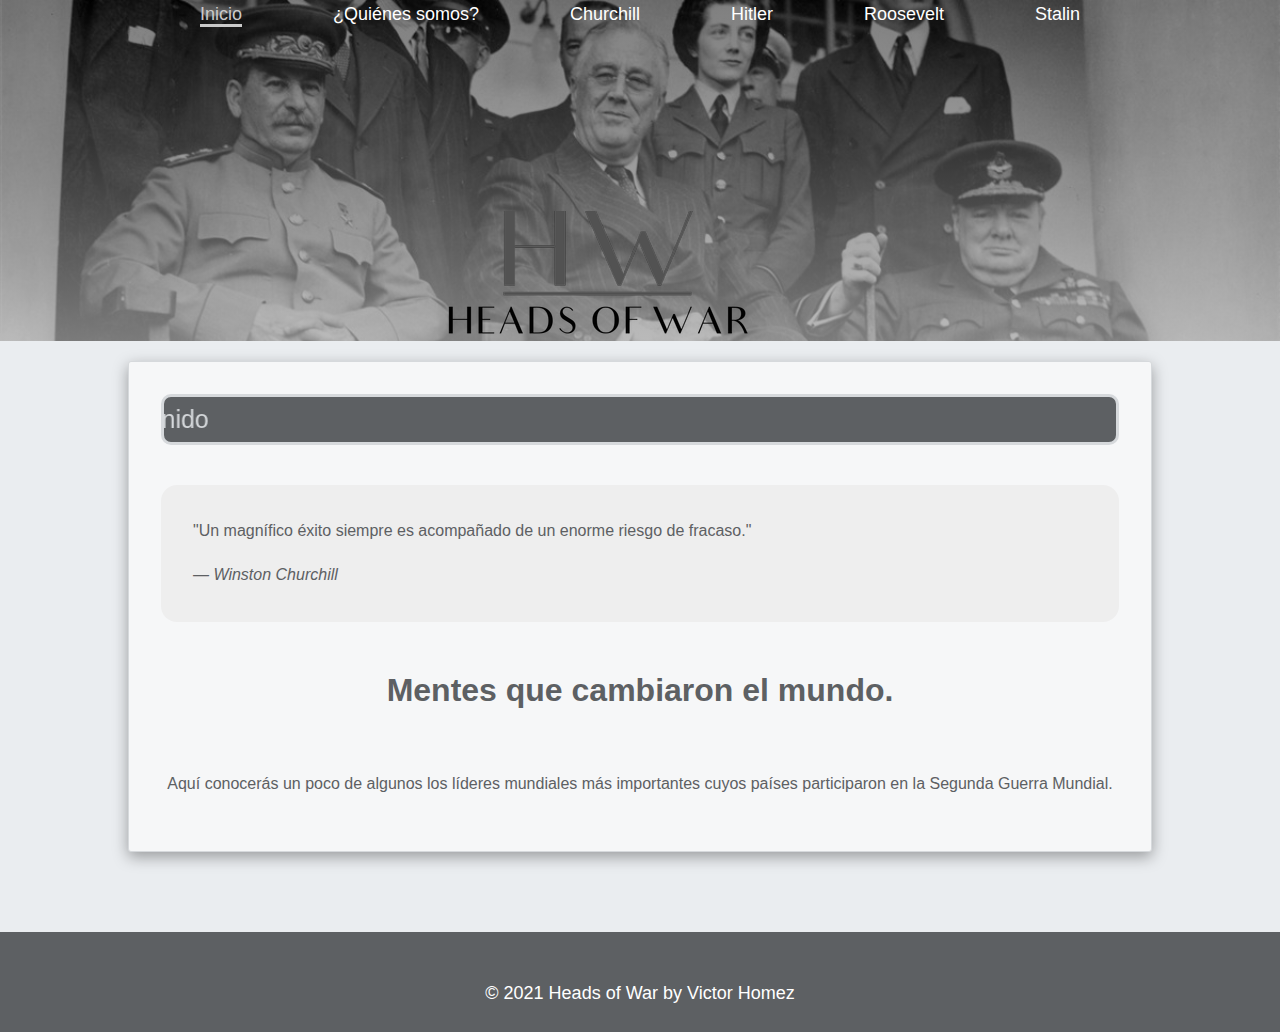
<file: index.html>
<!DOCTYPE html>
<html lang="es">
  <head>
    <meta charset="UTF-8" />
    <meta name="viewport" content="width=device-width, initial-scale=1.0" />
    <title>Heads of War</title>
    <link rel="stylesheet" href="./css/styles.css" />
  </head>
  <body>
    <header>
      <div class="hero-image">
        <nav>
          <ul>
            <li class="list-item selected"><a href="index.html">Inicio</a></li>
            <li class="list-item">
              <a href="/pages/who-we-are.html">¿Quiénes somos?</a>
            </li>
            <li class="list-item">
              <a href="/pages/churchill.html">Churchill</a>
            </li>
            <li class="list-item"><a href="/pages/hitler.html">Hitler</a></li>
            <li class="list-item">
              <a href="/pages/roosevelt.html">Roosevelt</a>
            </li>
            <li class="list-item"><a href="/pages/stalin.html">Stalin</a></li>
          </ul>
        </nav>
        <div class="hero-logo">
          <picture>
            <source
              media="(min-width: 501px)"
              srcset="/assets/heads-of-war-logo.png"
            />
            <source
              media="(max-width: 500px)"
              srcset="/assets/heads-of-war-logo-test.png"
            />
            <img src="/assets/heads-of-war-logo.png" />
          </picture>
        </div>
      </div>
    </header>

    <div class="content">
      <marquee behavior="scroll" direction="right" class="welcome-marquee"
        >Bienvenido</marquee
      >
      <figure class="quote">
        <blockquote>
          "Un magnífico éxito siempre es acompañado de un enorme riesgo de
          fracaso."
        </blockquote>
        <figcaption>
          <cite>&mdash; Winston Churchill</cite>
        </figcaption>
      </figure>
      <h1>Mentes que cambiaron el mundo.</h1>
      <p>
        Aquí conocerás un poco de algunos los líderes mundiales más importantes
        cuyos países participaron en la Segunda Guerra Mundial.
      </p>
    </div>

    <footer>© 2021 Heads of War by Victor Homez</footer>
  </body>
</html>
</file>
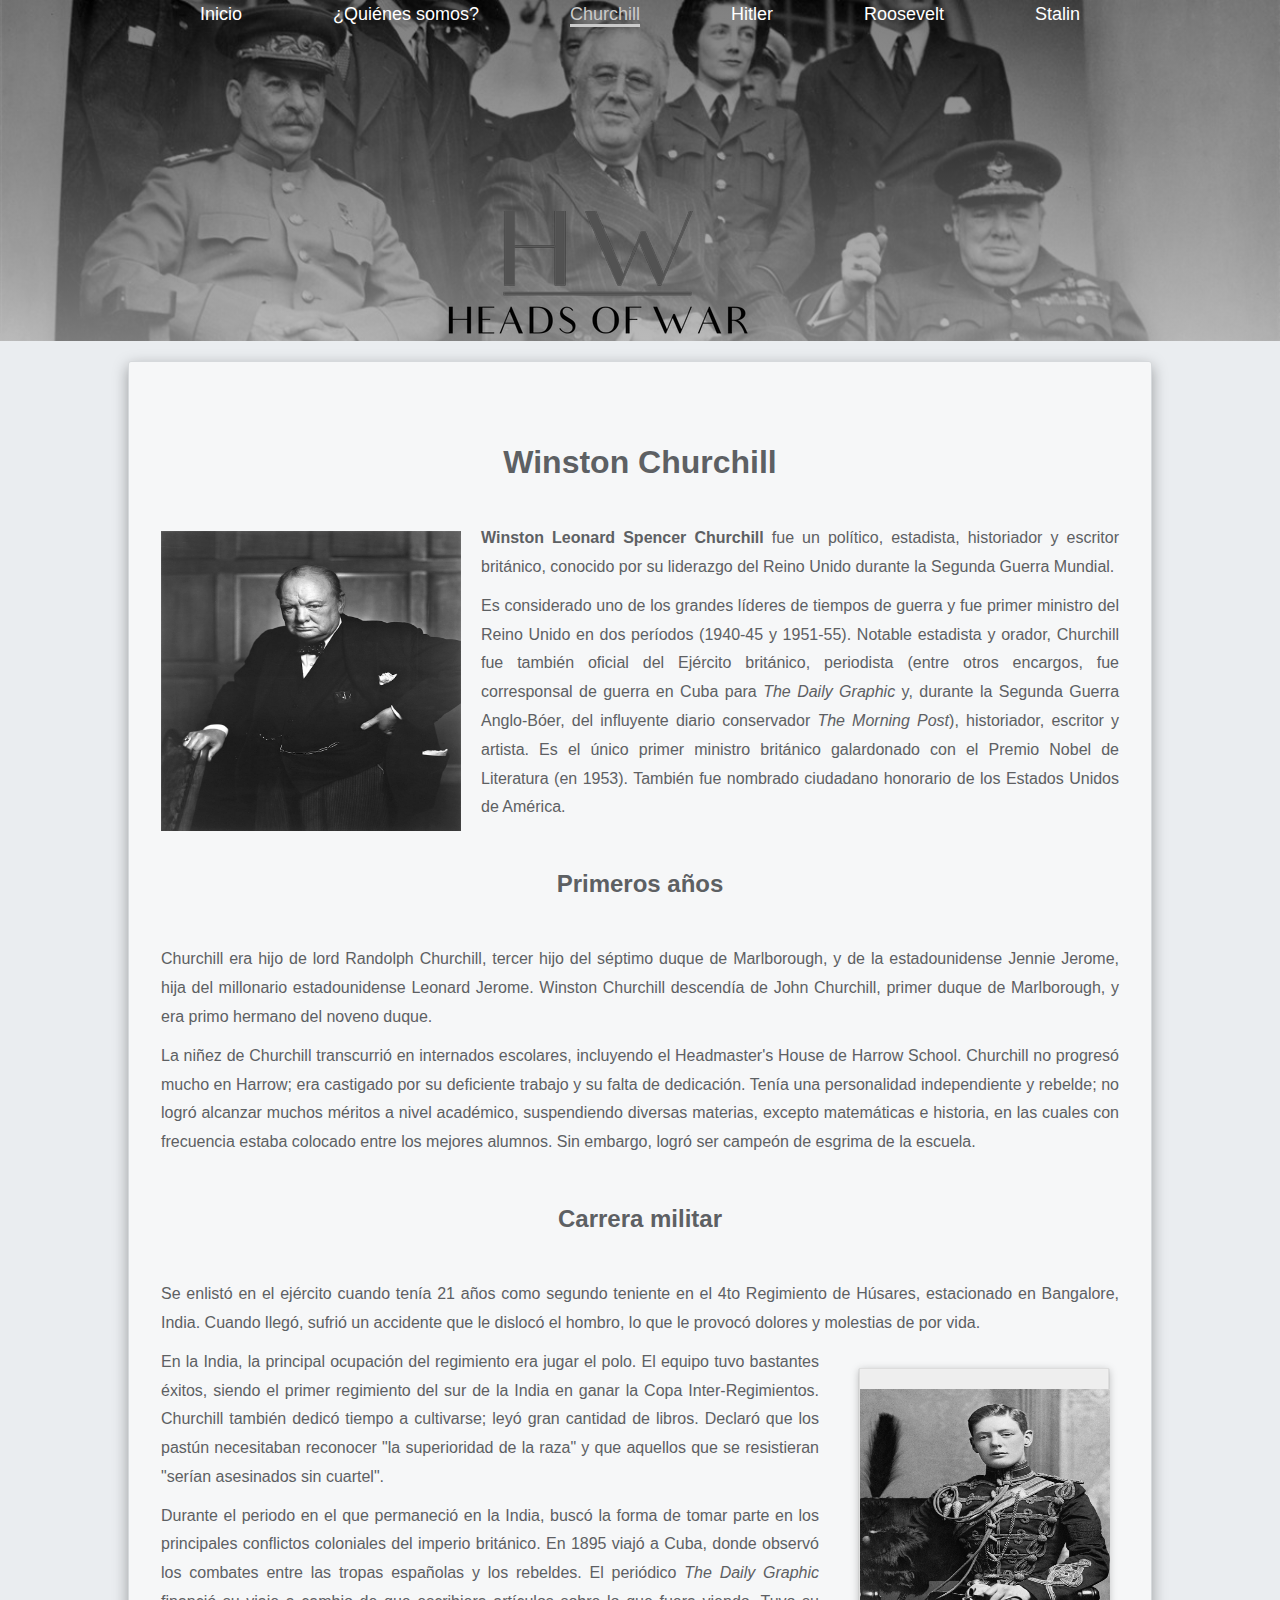
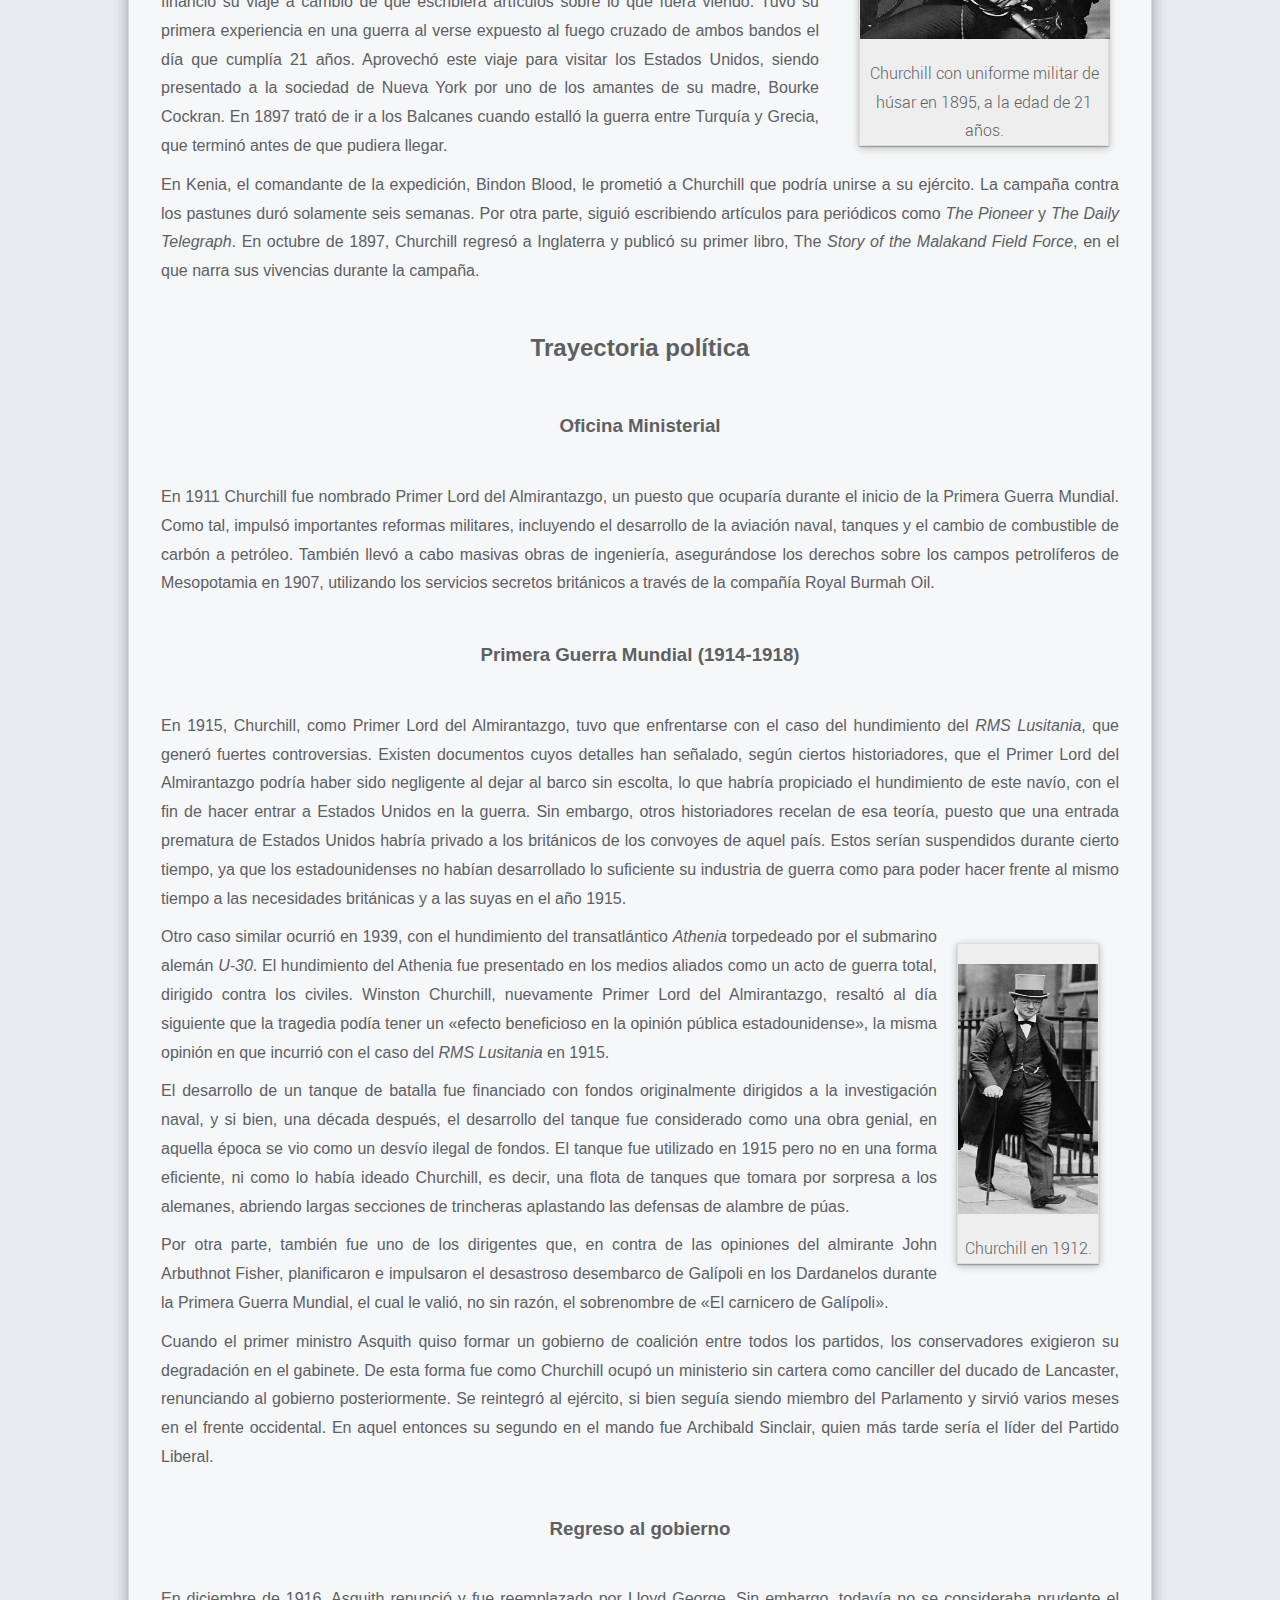
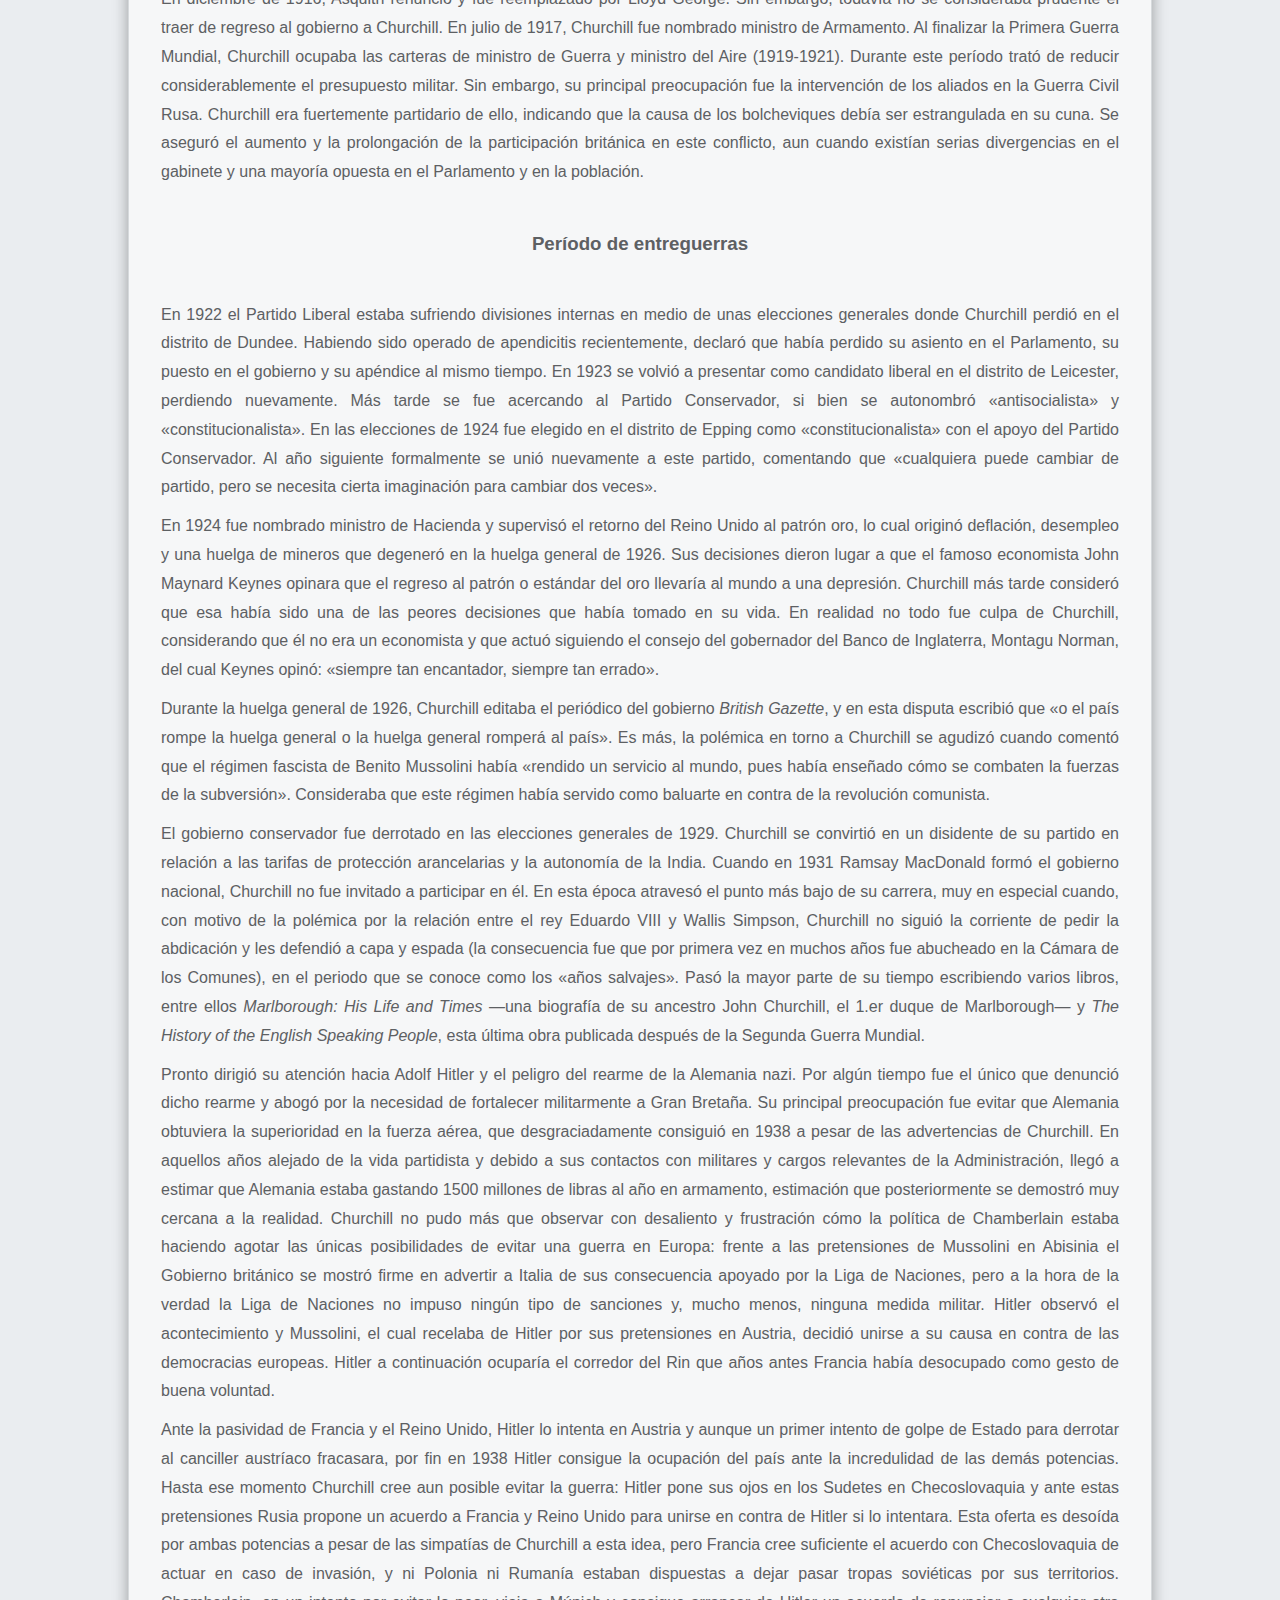
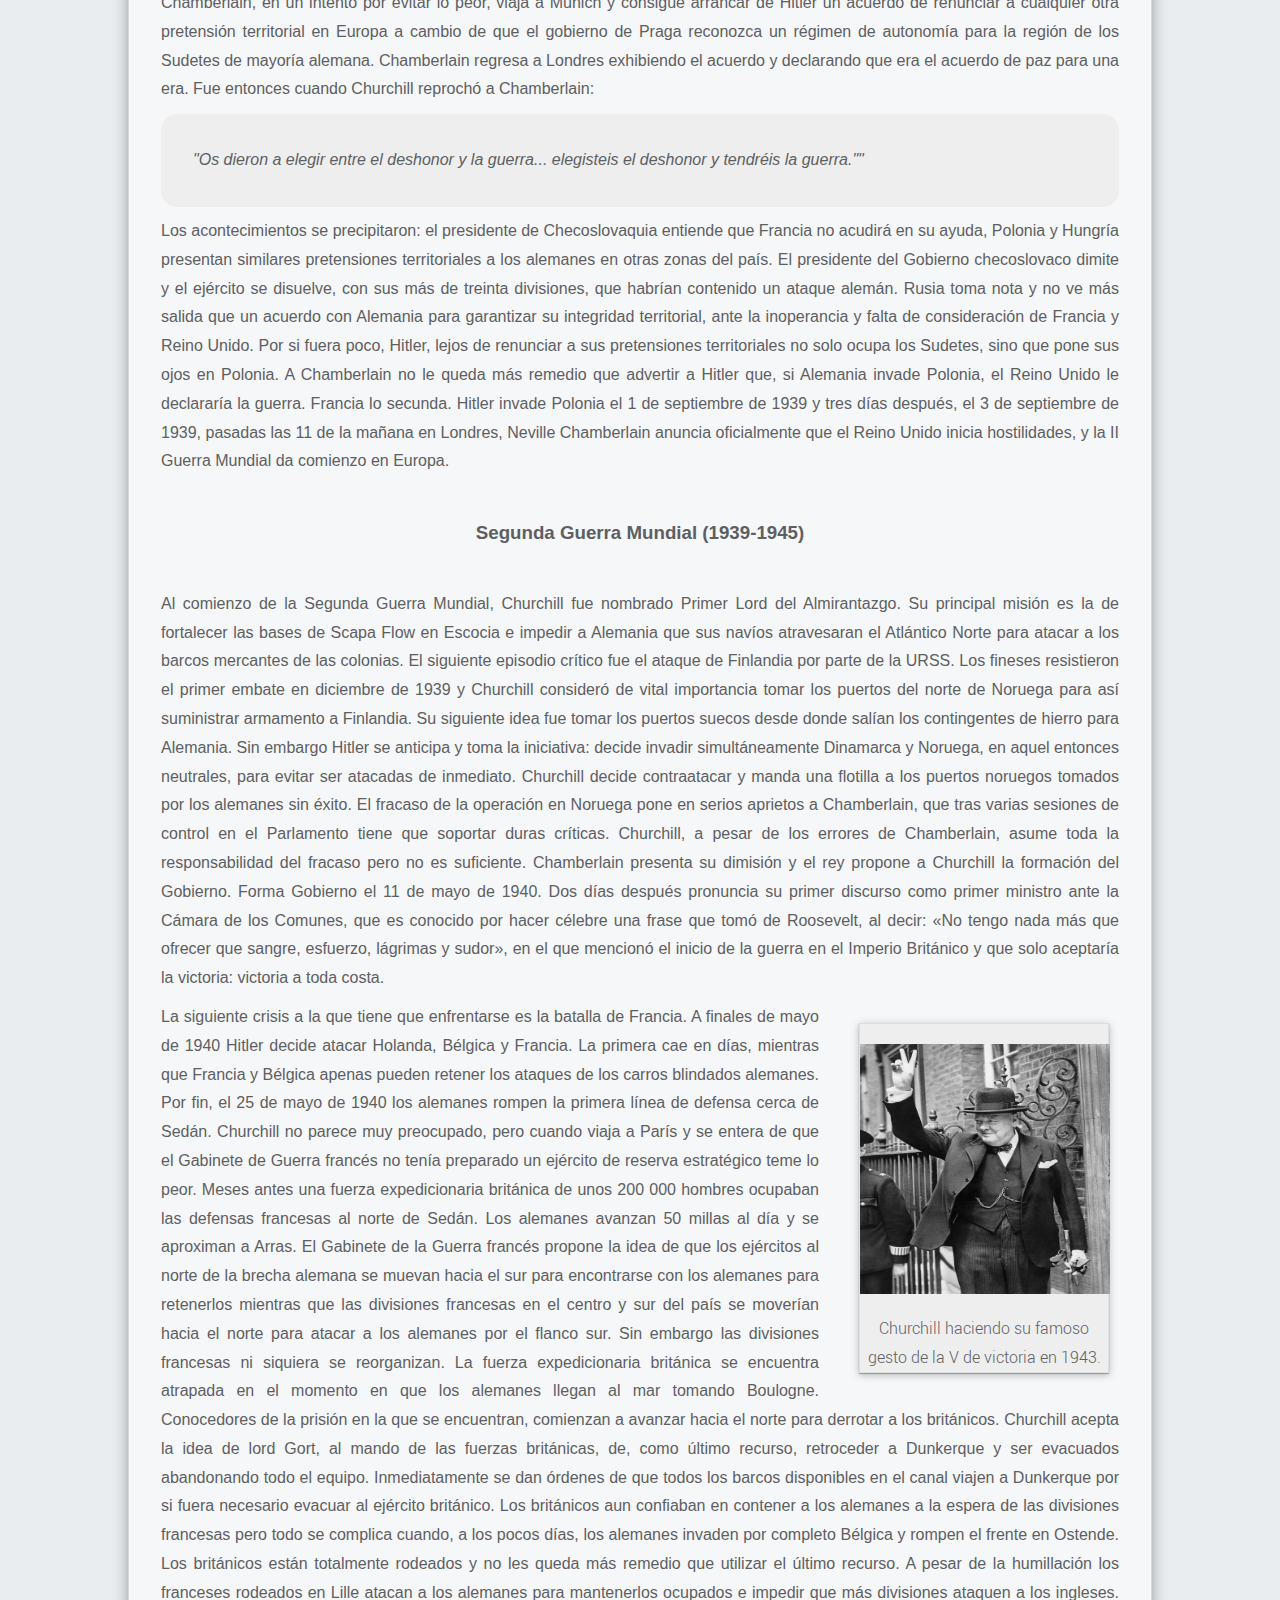
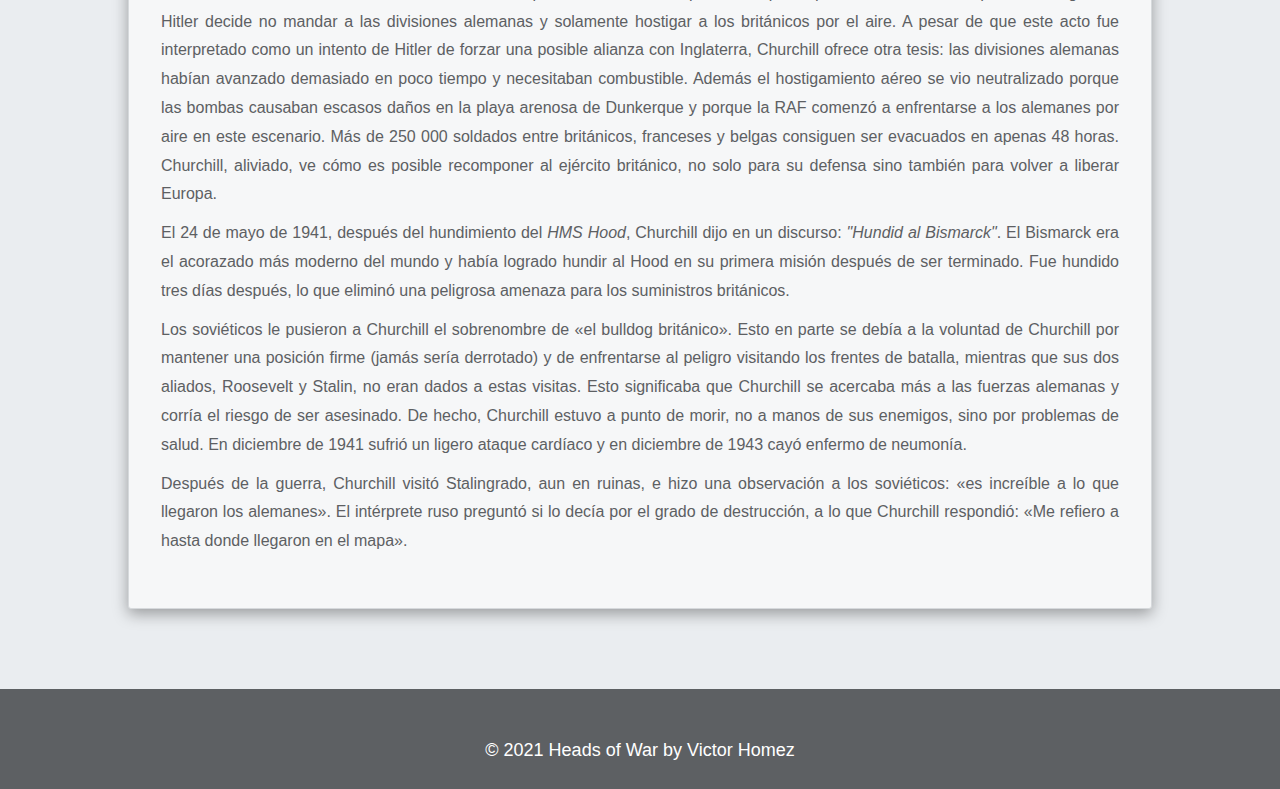
<file: pages/churchill.html>
<!DOCTYPE html>
<html lang="es">
  <head>
    <meta charset="UTF-8" />
    <meta name="viewport" content="width=device-width, initial-scale=1.0" />
    <title>Heads of War</title>
    <link rel="stylesheet" href="../css/styles.css" />
  </head>
  <body>
    <header>
      <div class="hero-image">
        <nav>
          <ul>
            <li class="list-item"><a href="../index.html">Inicio</a></li>
            <li class="list-item">
              <a href="who-we-are.html">¿Quiénes somos?</a>
            </li>
            <li class="list-item selected">
              <a href="churchill.html">Churchill</a>
            </li>
            <li class="list-item"><a href="hitler.html">Hitler</a></li>
            <li class="list-item"><a href="roosevelt.html">Roosevelt</a></li>
            <li class="list-item"><a href="stalin.html">Stalin</a></li>
          </ul>
        </nav>
        <div class="hero-logo">
          <picture>
            <source
              media="(min-width: 501px)"
              srcset="/assets/heads-of-war-logo.png"
            />
            <source
              media="(max-width: 500px)"
              srcset="/assets/heads-of-war-logo-test.png"
            />
            <img src="/assets/heads-of-war-logo.png" />
          </picture>
        </div>
      </div>
    </header>

    <div class="content">
      <div class="profile">
        <h1>Winston Churchill</h1>
        <img
          src="../assets/Churchill.jpg"
          alt="Winston Churchill"
          class="profile-image"
        />
        <p>
          <strong>Winston Leonard Spencer Churchill</strong> fue un político,
          estadista, historiador y escritor británico, conocido por su liderazgo
          del Reino Unido durante la Segunda Guerra Mundial.
        </p>
        <p>
          Es considerado uno de los grandes líderes de tiempos de guerra y fue
          primer ministro del Reino Unido en dos períodos (1940-45 y 1951-55).
          Notable estadista y orador, Churchill fue también oficial del Ejército
          británico, periodista (entre otros encargos, fue corresponsal de
          guerra en Cuba para <em>The Daily Graphic</em> y, durante la Segunda
          Guerra Anglo-Bóer, del influyente diario conservador
          <em>The Morning Post</em>), historiador, escritor y artista. Es el
          único primer ministro británico galardonado con el Premio Nobel de
          Literatura (en 1953). También fue nombrado ciudadano honorario de los
          Estados Unidos de América.
        </p>
        <h2>Primeros años</h2>
        <p>
          Churchill era hijo de lord Randolph Churchill, tercer hijo del séptimo
          duque de Marlborough, y de la estadounidense Jennie Jerome, hija del
          millonario estadounidense Leonard Jerome. Winston Churchill descendía
          de John Churchill, primer duque de Marlborough, y era primo hermano
          del noveno duque.
        </p>
        <p>
          La niñez de Churchill transcurrió en internados escolares, incluyendo
          el Headmaster's House de Harrow School. Churchill no progresó mucho en
          Harrow; era castigado por su deficiente trabajo y su falta de
          dedicación. Tenía una personalidad independiente y rebelde; no logró
          alcanzar muchos méritos a nivel académico, suspendiendo diversas
          materias, excepto matemáticas e historia, en las cuales con frecuencia
          estaba colocado entre los mejores alumnos. Sin embargo, logró ser
          campeón de esgrima de la escuela.
        </p>
        <h2>Carrera militar</h2>
        <p>
          Se enlistó en el ejército cuando tenía 21 años como segundo teniente
          en el 4to Regimiento de Húsares, estacionado en Bangalore, India.
          Cuando llegó, sufrió un accidente que le dislocó el hombro, lo que le
          provocó dolores y molestias de por vida.
        </p>
        <div class="secondary-image">
          <img
            src="../assets/husar-churchill.jpg"
            alt="Churchill vestido de húsar"
          />
          Churchill con uniforme militar de húsar en 1895, a la edad de 21 años.
        </div>
        <p>
          En la India, la principal ocupación del regimiento era jugar el polo.
          El equipo tuvo bastantes éxitos, siendo el primer regimiento del sur
          de la India en ganar la Copa Inter-Regimientos. Churchill también
          dedicó tiempo a cultivarse; leyó gran cantidad de libros. Declaró que
          los pastún necesitaban reconocer "la superioridad de la raza" y que
          aquellos que se resistieran "serían asesinados sin cuartel".
        </p>
        <p>
          Durante el periodo en el que permaneció en la India, buscó la forma de
          tomar parte en los principales conflictos coloniales del imperio
          británico. En 1895 viajó a Cuba, donde observó los combates entre las
          tropas españolas y los rebeldes. El periódico
          <em>The Daily Graphic</em>
          financió su viaje a cambio de que escribiera artículos sobre lo que
          fuera viendo. Tuvo su primera experiencia en una guerra al verse
          expuesto al fuego cruzado de ambos bandos el día que cumplía 21 años.
          Aprovechó este viaje para visitar los Estados Unidos, siendo
          presentado a la sociedad de Nueva York por uno de los amantes de su
          madre, Bourke Cockran. En 1897 trató de ir a los Balcanes cuando
          estalló la guerra entre Turquía y Grecia, que terminó antes de que
          pudiera llegar.
        </p>
        <p>
          En Kenia, el comandante de la expedición, Bindon Blood, le prometió a
          Churchill que podría unirse a su ejército. La campaña contra los
          pastunes duró solamente seis semanas. Por otra parte, siguió
          escribiendo artículos para periódicos como <em>The Pioneer</em> y
          <em>The Daily Telegraph</em>. En octubre de 1897, Churchill regresó a
          Inglaterra y publicó su primer libro, The
          <em>Story of the Malakand Field Force</em>, en el que narra sus
          vivencias durante la campaña.
        </p>
        <h2>Trayectoria política</h2>
        <h3>Oficina Ministerial</h3>
        <p>
          En 1911 Churchill fue nombrado Primer Lord del Almirantazgo, un puesto
          que ocuparía durante el inicio de la Primera Guerra Mundial. Como tal,
          impulsó importantes reformas militares, incluyendo el desarrollo de la
          aviación naval, tanques y el cambio de combustible de carbón a
          petróleo. También llevó a cabo masivas obras de ingeniería,
          asegurándose los derechos sobre los campos petrolíferos de Mesopotamia
          en 1907, utilizando los servicios secretos británicos a través de la
          compañía Royal Burmah Oil.
        </p>
        <h3>Primera Guerra Mundial (1914-1918)</h3>
        <p>
          En 1915, Churchill, como Primer Lord del Almirantazgo, tuvo que
          enfrentarse con el caso del hundimiento del <em>RMS Lusitania</em>,
          que generó fuertes controversias. Existen documentos cuyos detalles
          han señalado, según ciertos historiadores, que el Primer Lord del
          Almirantazgo podría haber sido negligente al dejar al barco sin
          escolta, lo que habría propiciado el hundimiento de este navío, con el
          fin de hacer entrar a Estados Unidos en la guerra. Sin embargo, otros
          historiadores recelan de esa teoría, puesto que una entrada prematura
          de Estados Unidos habría privado a los británicos de los convoyes de
          aquel país. Estos serían suspendidos durante cierto tiempo, ya que los
          estadounidenses no habían desarrollado lo suficiente su industria de
          guerra como para poder hacer frente al mismo tiempo a las necesidades
          británicas y a las suyas en el año 1915.
        </p>
        <div class="secondary-image tall">
          <img src="../assets/1912-churchill.jpg" alt="Churchill en 1912" />
          Churchill en 1912.
        </div>
        <p>
          Otro caso similar ocurrió en 1939, con el hundimiento del
          transatlántico <em>Athenia</em> torpedeado por el submarino alemán
          <em>U-30</em>. El hundimiento del Athenia fue presentado en los medios
          aliados como un acto de guerra total, dirigido contra los civiles.
          Winston Churchill, nuevamente Primer Lord del Almirantazgo, resaltó al
          día siguiente que la tragedia podía tener un «efecto beneficioso en la
          opinión pública estadounidense», la misma opinión en que incurrió con
          el caso del <em>RMS Lusitania</em> en 1915.
        </p>
        <p>
          El desarrollo de un tanque de batalla fue financiado con fondos
          originalmente dirigidos a la investigación naval, y si bien, una
          década después, el desarrollo del tanque fue considerado como una obra
          genial, en aquella época se vio como un desvío ilegal de fondos. El
          tanque fue utilizado en 1915 pero no en una forma eficiente, ni como
          lo había ideado Churchill, es decir, una flota de tanques que tomara
          por sorpresa a los alemanes, abriendo largas secciones de trincheras
          aplastando las defensas de alambre de púas.
        </p>
        <p>
          Por otra parte, también fue uno de los dirigentes que, en contra de
          las opiniones del almirante John Arbuthnot Fisher, planificaron e
          impulsaron el desastroso desembarco de Galípoli en los Dardanelos
          durante la Primera Guerra Mundial, el cual le valió, no sin razón, el
          sobrenombre de «El carnicero de Galípoli».
        </p>
        <p>
          Cuando el primer ministro Asquith quiso formar un gobierno de
          coalición entre todos los partidos, los conservadores exigieron su
          degradación en el gabinete. De esta forma fue como Churchill ocupó un
          ministerio sin cartera como canciller del ducado de Lancaster,
          renunciando al gobierno posteriormente. Se reintegró al ejército, si
          bien seguía siendo miembro del Parlamento y sirvió varios meses en el
          frente occidental. En aquel entonces su segundo en el mando fue
          Archibald Sinclair, quien más tarde sería el líder del Partido
          Liberal.
        </p>
        <h3>Regreso al gobierno</h3>
        <p>
          En diciembre de 1916, Asquith renunció y fue reemplazado por Lloyd
          George. Sin embargo, todavía no se consideraba prudente el traer de
          regreso al gobierno a Churchill. En julio de 1917, Churchill fue
          nombrado ministro de Armamento. Al finalizar la Primera Guerra
          Mundial, Churchill ocupaba las carteras de ministro de Guerra y
          ministro del Aire (1919-1921). Durante este período trató de reducir
          considerablemente el presupuesto militar. Sin embargo, su principal
          preocupación fue la intervención de los aliados en la Guerra Civil
          Rusa. Churchill era fuertemente partidario de ello, indicando que la
          causa de los bolcheviques debía ser estrangulada en su cuna. Se
          aseguró el aumento y la prolongación de la participación británica en
          este conflicto, aun cuando existían serias divergencias en el gabinete
          y una mayoría opuesta en el Parlamento y en la población.
        </p>
        <h3>Período de entreguerras</h3>
        <p>
          En 1922 el Partido Liberal estaba sufriendo divisiones internas en
          medio de unas elecciones generales donde Churchill perdió en el
          distrito de Dundee. Habiendo sido operado de apendicitis
          recientemente, declaró que había perdido su asiento en el Parlamento,
          su puesto en el gobierno y su apéndice al mismo tiempo. En 1923 se
          volvió a presentar como candidato liberal en el distrito de Leicester,
          perdiendo nuevamente. Más tarde se fue acercando al Partido
          Conservador, si bien se autonombró «antisocialista» y
          «constitucionalista». En las elecciones de 1924 fue elegido en el
          distrito de Epping como «constitucionalista» con el apoyo del Partido
          Conservador. Al año siguiente formalmente se unió nuevamente a este
          partido, comentando que «cualquiera puede cambiar de partido, pero se
          necesita cierta imaginación para cambiar dos veces».
        </p>
        <p>
          En 1924 fue nombrado ministro de Hacienda y supervisó el retorno del
          Reino Unido al patrón oro, lo cual originó deflación, desempleo y una
          huelga de mineros que degeneró en la huelga general de 1926. Sus
          decisiones dieron lugar a que el famoso economista John Maynard Keynes
          opinara que el regreso al patrón o estándar del oro llevaría al mundo
          a una depresión. Churchill más tarde consideró que esa había sido una
          de las peores decisiones que había tomado en su vida. En realidad no
          todo fue culpa de Churchill, considerando que él no era un economista
          y que actuó siguiendo el consejo del gobernador del Banco de
          Inglaterra, Montagu Norman, del cual Keynes opinó: «siempre tan
          encantador, siempre tan errado».
        </p>
        <p>
          Durante la huelga general de 1926, Churchill editaba el periódico del
          gobierno <em>British Gazette</em>, y en esta disputa escribió que «o
          el país rompe la huelga general o la huelga general romperá al país».
          Es más, la polémica en torno a Churchill se agudizó cuando comentó que
          el régimen fascista de Benito Mussolini había «rendido un servicio al
          mundo, pues había enseñado cómo se combaten la fuerzas de la
          subversión». Consideraba que este régimen había servido como baluarte
          en contra de la revolución comunista.
        </p>
        <p>
          El gobierno conservador fue derrotado en las elecciones generales de
          1929. Churchill se convirtió en un disidente de su partido en relación
          a las tarifas de protección arancelarias y la autonomía de la India.
          Cuando en 1931 Ramsay MacDonald formó el gobierno nacional, Churchill
          no fue invitado a participar en él. En esta época atravesó el punto
          más bajo de su carrera, muy en especial cuando, con motivo de la
          polémica por la relación entre el rey Eduardo VIII y Wallis Simpson,
          Churchill no siguió la corriente de pedir la abdicación y les defendió
          a capa y espada (la consecuencia fue que por primera vez en muchos
          años fue abucheado en la Cámara de los Comunes), en el periodo que se
          conoce como los «años salvajes». Pasó la mayor parte de su tiempo
          escribiendo varios libros, entre ellos
          <em>Marlborough: His Life and Times</em> —una biografía de su ancestro
          John Churchill, el 1.er duque de Marlborough— y
          <em>The History of the English Speaking People</em>, esta última obra
          publicada después de la Segunda Guerra Mundial.
        </p>
        <p>
          Pronto dirigió su atención hacia Adolf Hitler y el peligro del rearme
          de la Alemania nazi. Por algún tiempo fue el único que denunció dicho
          rearme y abogó por la necesidad de fortalecer militarmente a Gran
          Bretaña. Su principal preocupación fue evitar que Alemania obtuviera
          la superioridad en la fuerza aérea, que desgraciadamente consiguió en
          1938 a pesar de las advertencias de Churchill. En aquellos años
          alejado de la vida partidista y debido a sus contactos con militares y
          cargos relevantes de la Administración, llegó a estimar que Alemania
          estaba gastando 1500 millones de libras al año en armamento,
          estimación que posteriormente se demostró muy cercana a la realidad.
          Churchill no pudo más que observar con desaliento y frustración cómo
          la política de Chamberlain estaba haciendo agotar las únicas
          posibilidades de evitar una guerra en Europa: frente a las
          pretensiones de Mussolini en Abisinia el Gobierno británico se mostró
          firme en advertir a Italia de sus consecuencia apoyado por la Liga de
          Naciones, pero a la hora de la verdad la Liga de Naciones no impuso
          ningún tipo de sanciones y, mucho menos, ninguna medida militar.
          Hitler observó el acontecimiento y Mussolini, el cual recelaba de
          Hitler por sus pretensiones en Austria, decidió unirse a su causa en
          contra de las democracias europeas. Hitler a continuación ocuparía el
          corredor del Rin que años antes Francia había desocupado como gesto de
          buena voluntad.
        </p>
        <p>
          Ante la pasividad de Francia y el Reino Unido, Hitler lo intenta en
          Austria y aunque un primer intento de golpe de Estado para derrotar al
          canciller austríaco fracasara, por fin en 1938 Hitler consigue la
          ocupación del país ante la incredulidad de las demás potencias. Hasta
          ese momento Churchill cree aun posible evitar la guerra: Hitler pone
          sus ojos en los Sudetes en Checoslovaquia y ante estas pretensiones
          Rusia propone un acuerdo a Francia y Reino Unido para unirse en contra
          de Hitler si lo intentara. Esta oferta es desoída por ambas potencias
          a pesar de las simpatías de Churchill a esta idea, pero Francia cree
          suficiente el acuerdo con Checoslovaquia de actuar en caso de
          invasión, y ni Polonia ni Rumanía estaban dispuestas a dejar pasar
          tropas soviéticas por sus territorios. Chamberlain, en un intento por
          evitar lo peor, viaja a Múnich y consigue arrancar de Hitler un
          acuerdo de renunciar a cualquier otra pretensión territorial en Europa
          a cambio de que el gobierno de Praga reconozca un régimen de autonomía
          para la región de los Sudetes de mayoría alemana. Chamberlain regresa
          a Londres exhibiendo el acuerdo y declarando que era el acuerdo de paz
          para una era. Fue entonces cuando Churchill reprochó a Chamberlain:
        </p>
        <figure class="quote">
          <blockquote>
            <em>
              "Os dieron a elegir entre el deshonor y la guerra... elegisteis el
              deshonor y tendréis la guerra.""
            </em>
          </blockquote>
        </figure>
        <p>
          Los acontecimientos se precipitaron: el presidente de Checoslovaquia
          entiende que Francia no acudirá en su ayuda, Polonia y Hungría
          presentan similares pretensiones territoriales a los alemanes en otras
          zonas del país. El presidente del Gobierno checoslovaco dimite y el
          ejército se disuelve, con sus más de treinta divisiones, que habrían
          contenido un ataque alemán. Rusia toma nota y no ve más salida que un
          acuerdo con Alemania para garantizar su integridad territorial, ante
          la inoperancia y falta de consideración de Francia y Reino Unido. Por
          si fuera poco, Hitler, lejos de renunciar a sus pretensiones
          territoriales no solo ocupa los Sudetes, sino que pone sus ojos en
          Polonia. A Chamberlain no le queda más remedio que advertir a Hitler
          que, si Alemania invade Polonia, el Reino Unido le declararía la
          guerra. Francia lo secunda. Hitler invade Polonia el 1 de septiembre
          de 1939 y tres días después, el 3 de septiembre de 1939, pasadas las
          11 de la mañana en Londres, Neville Chamberlain anuncia oficialmente
          que el Reino Unido inicia hostilidades, y la II Guerra Mundial da
          comienzo en Europa.
        </p>
        <h3>Segunda Guerra Mundial (1939-1945)</h3>
        <p>
          Al comienzo de la Segunda Guerra Mundial, Churchill fue nombrado
          Primer Lord del Almirantazgo. Su principal misión es la de fortalecer
          las bases de Scapa Flow en Escocia e impedir a Alemania que sus navíos
          atravesaran el Atlántico Norte para atacar a los barcos mercantes de
          las colonias. El siguiente episodio crítico fue el ataque de Finlandia
          por parte de la URSS. Los fineses resistieron el primer embate en
          diciembre de 1939 y Churchill consideró de vital importancia tomar los
          puertos del norte de Noruega para así suministrar armamento a
          Finlandia. Su siguiente idea fue tomar los puertos suecos desde donde
          salían los contingentes de hierro para Alemania. Sin embargo Hitler se
          anticipa y toma la iniciativa: decide invadir simultáneamente
          Dinamarca y Noruega, en aquel entonces neutrales, para evitar ser
          atacadas de inmediato. Churchill decide contraatacar y manda una
          flotilla a los puertos noruegos tomados por los alemanes sin éxito. El
          fracaso de la operación en Noruega pone en serios aprietos a
          Chamberlain, que tras varias sesiones de control en el Parlamento
          tiene que soportar duras críticas. Churchill, a pesar de los errores
          de Chamberlain, asume toda la responsabilidad del fracaso pero no es
          suficiente. Chamberlain presenta su dimisión y el rey propone a
          Churchill la formación del Gobierno. Forma Gobierno el 11 de mayo de
          1940. Dos días después pronuncia su primer discurso como primer
          ministro ante la Cámara de los Comunes,​ que es conocido por hacer
          célebre una frase que tomó de Roosevelt, al decir: «No tengo nada más
          que ofrecer que sangre, esfuerzo, lágrimas y sudor», en el que
          mencionó el inicio de la guerra en el Imperio Británico y que solo
          aceptaría la victoria: victoria a toda costa.
        </p>
        <div class="secondary-image">
          <img
            src="../assets/V-churchill.jpg"
            alt="Churchill realizando gesto de victoria"
          />
          Churchill haciendo su famoso gesto de la V de victoria en 1943.
        </div>
        <p>
          La siguiente crisis a la que tiene que enfrentarse es la batalla de
          Francia. A finales de mayo de 1940 Hitler decide atacar Holanda,
          Bélgica y Francia. La primera cae en días, mientras que Francia y
          Bélgica apenas pueden retener los ataques de los carros blindados
          alemanes. Por fin, el 25 de mayo de 1940 los alemanes rompen la
          primera línea de defensa cerca de Sedán. Churchill no parece muy
          preocupado, pero cuando viaja a París y se entera de que el Gabinete
          de Guerra francés no tenía preparado un ejército de reserva
          estratégico teme lo peor. Meses antes una fuerza expedicionaria
          británica de unos 200 000 hombres ocupaban las defensas francesas al
          norte de Sedán. Los alemanes avanzan 50 millas al día y se aproximan a
          Arras. El Gabinete de la Guerra francés propone la idea de que los
          ejércitos al norte de la brecha alemana se muevan hacia el sur para
          encontrarse con los alemanes para retenerlos mientras que las
          divisiones francesas en el centro y sur del país se moverían hacia el
          norte para atacar a los alemanes por el flanco sur. Sin embargo las
          divisiones francesas ni siquiera se reorganizan. La fuerza
          expedicionaria británica se encuentra atrapada en el momento en que
          los alemanes llegan al mar tomando Boulogne. Conocedores de la prisión
          en la que se encuentran, comienzan a avanzar hacia el norte para
          derrotar a los británicos. Churchill acepta la idea de lord Gort, al
          mando de las fuerzas británicas, de, como último recurso, retroceder a
          Dunkerque y ser evacuados abandonando todo el equipo. Inmediatamente
          se dan órdenes de que todos los barcos disponibles en el canal viajen
          a Dunkerque por si fuera necesario evacuar al ejército británico. Los
          británicos aun confiaban en contener a los alemanes a la espera de las
          divisiones francesas pero todo se complica cuando, a los pocos días,
          los alemanes invaden por completo Bélgica y rompen el frente en
          Ostende. Los británicos están totalmente rodeados y no les queda más
          remedio que utilizar el último recurso. A pesar de la humillación los
          franceses rodeados en Lille atacan a los alemanes para mantenerlos
          ocupados e impedir que más divisiones ataquen a los ingleses. Hitler
          decide no mandar a las divisiones alemanas y solamente hostigar a los
          británicos por el aire. A pesar de que este acto fue interpretado como
          un intento de Hitler de forzar una posible alianza con Inglaterra,
          Churchill ofrece otra tesis: las divisiones alemanas habían avanzado
          demasiado en poco tiempo y necesitaban combustible. Además el
          hostigamiento aéreo se vio neutralizado porque las bombas causaban
          escasos daños en la playa arenosa de Dunkerque y porque la RAF comenzó
          a enfrentarse a los alemanes por aire en este escenario. Más de 250
          000 soldados entre británicos, franceses y belgas consiguen ser
          evacuados en apenas 48 horas. Churchill, aliviado, ve cómo es posible
          recomponer al ejército británico, no solo para su defensa sino también
          para volver a liberar Europa.
        </p>
        <p>
          El 24 de mayo de 1941, después del hundimiento del <em>HMS Hood</em>,
          Churchill dijo en un discurso: <em>"Hundid al Bismarck"</em>. El
          Bismarck era el acorazado más moderno del mundo y había logrado hundir
          al Hood en su primera misión después de ser terminado. Fue hundido
          tres días después, lo que eliminó una peligrosa amenaza para los
          suministros británicos.
        </p>
        <p>
          Los soviéticos le pusieron a Churchill el sobrenombre de «el bulldog
          británico». Esto en parte se debía a la voluntad de Churchill por
          mantener una posición firme (jamás sería derrotado) y de enfrentarse
          al peligro visitando los frentes de batalla, mientras que sus dos
          aliados, Roosevelt y Stalin, no eran dados a estas visitas. Esto
          significaba que Churchill se acercaba más a las fuerzas alemanas y
          corría el riesgo de ser asesinado. De hecho, Churchill estuvo a punto
          de morir, no a manos de sus enemigos, sino por problemas de salud. En
          diciembre de 1941 sufrió un ligero ataque cardíaco y en diciembre de
          1943 cayó enfermo de neumonía.
        </p>
        <p>
          Después de la guerra, Churchill visitó Stalingrado, aun en ruinas, e
          hizo una observación a los soviéticos: «es increíble a lo que llegaron
          los alemanes». El intérprete ruso preguntó si lo decía por el grado de
          destrucción, a lo que Churchill respondió: «Me refiero a hasta donde
          llegaron en el mapa».
        </p>
      </div>
    </div>

    <footer>© 2021 Heads of War by Victor Homez</footer>
  </body>
</html>
</file>
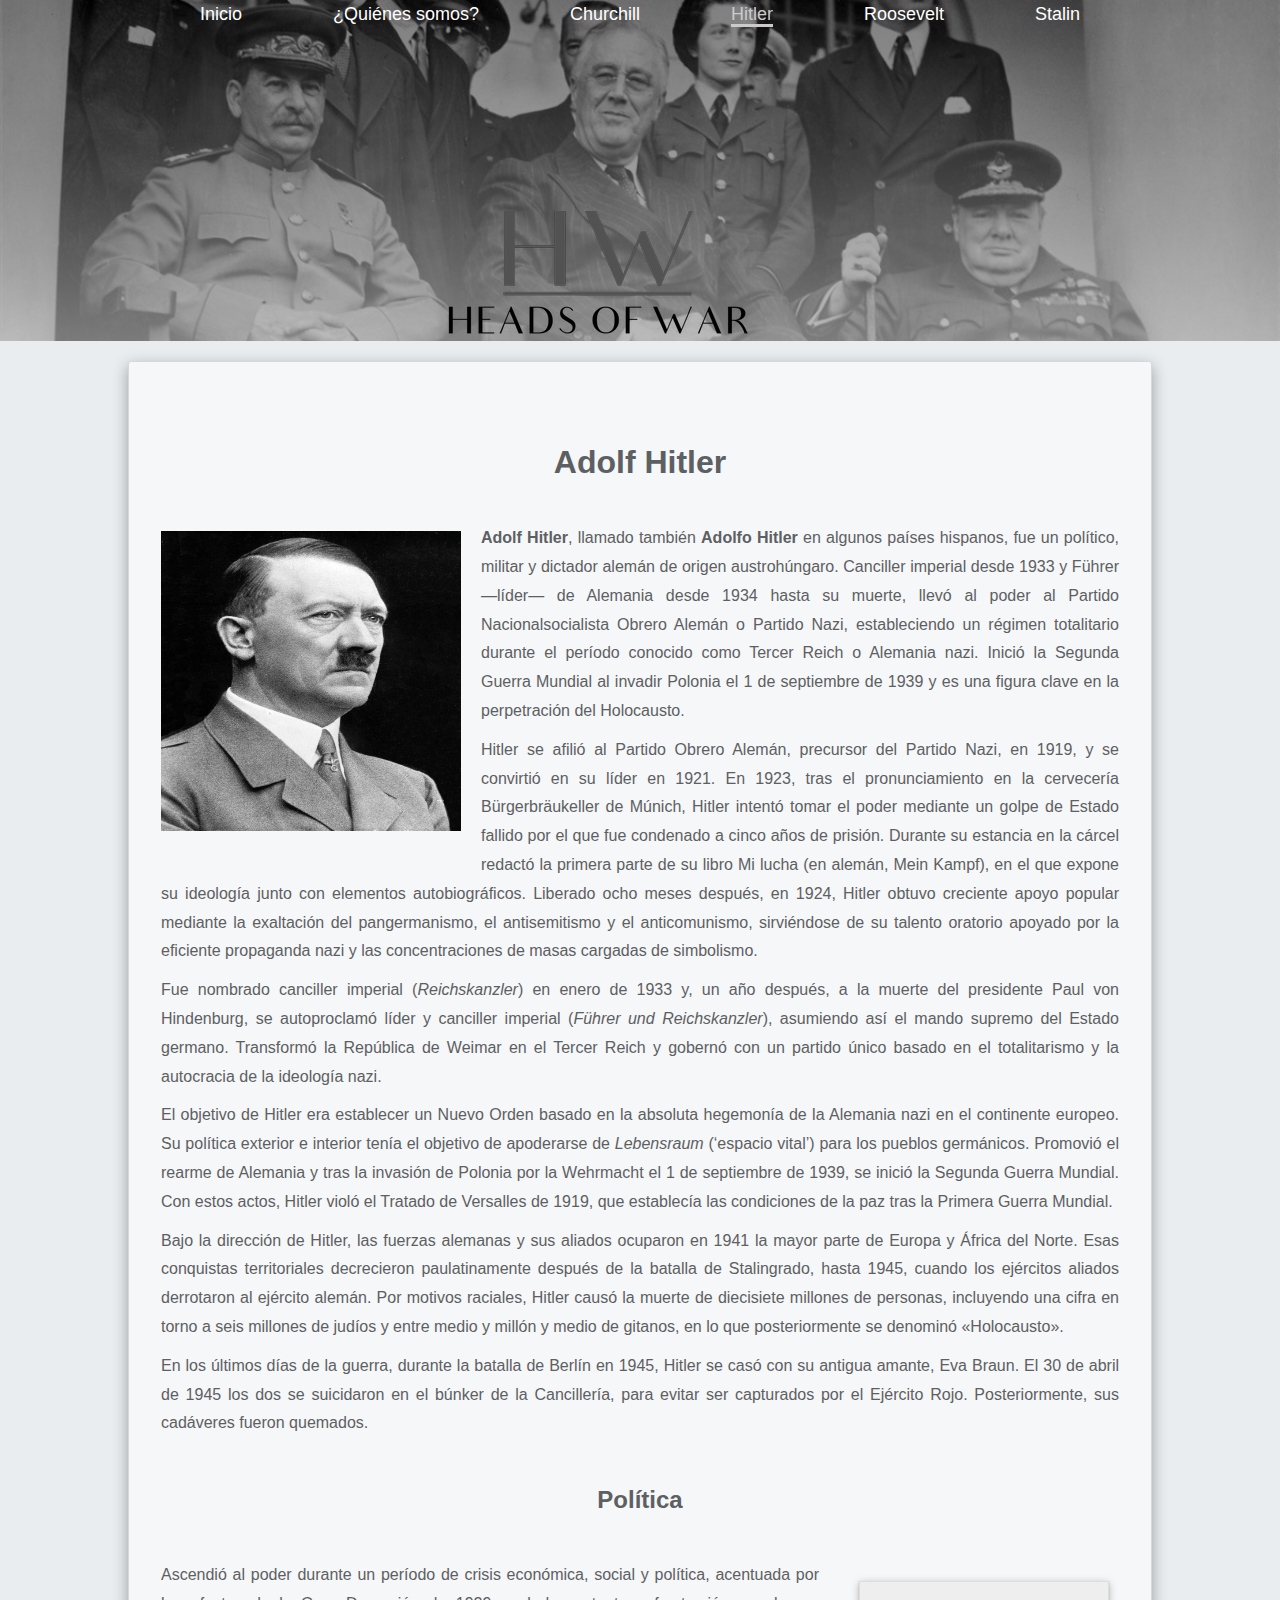
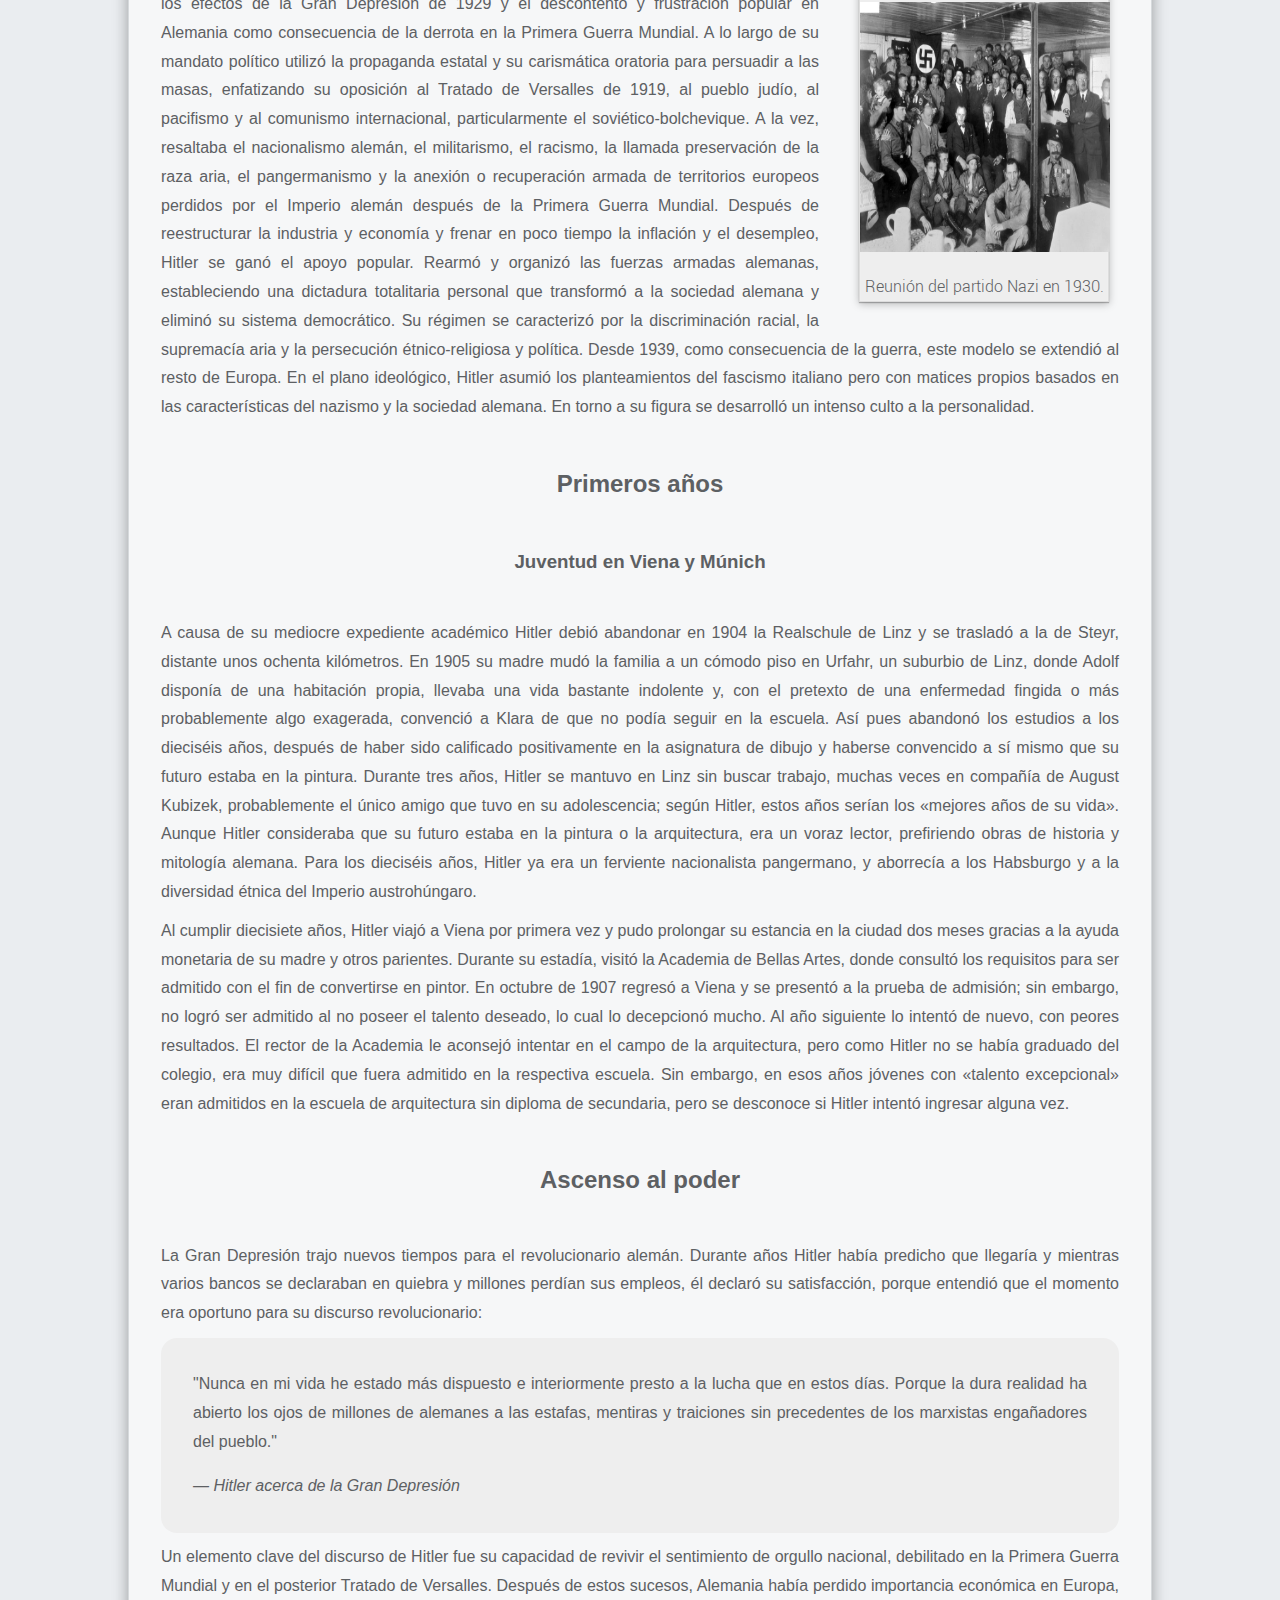
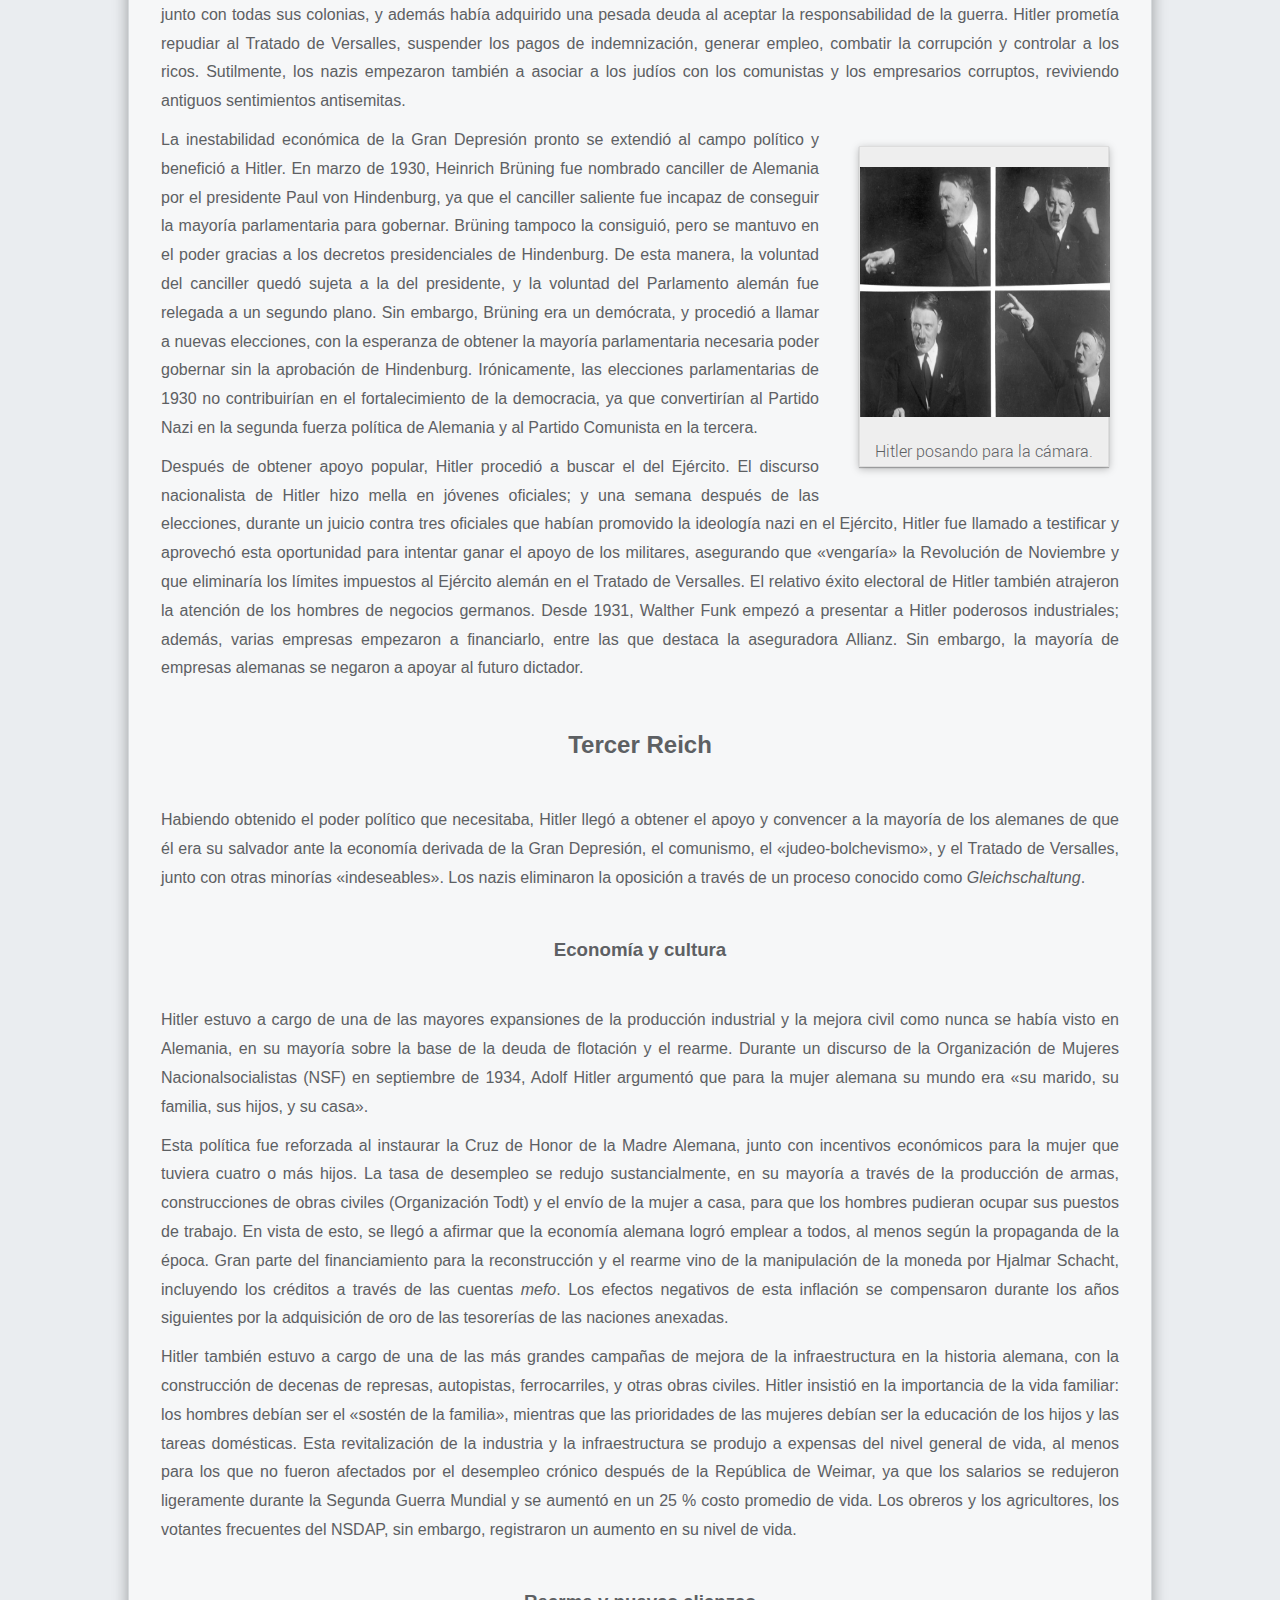
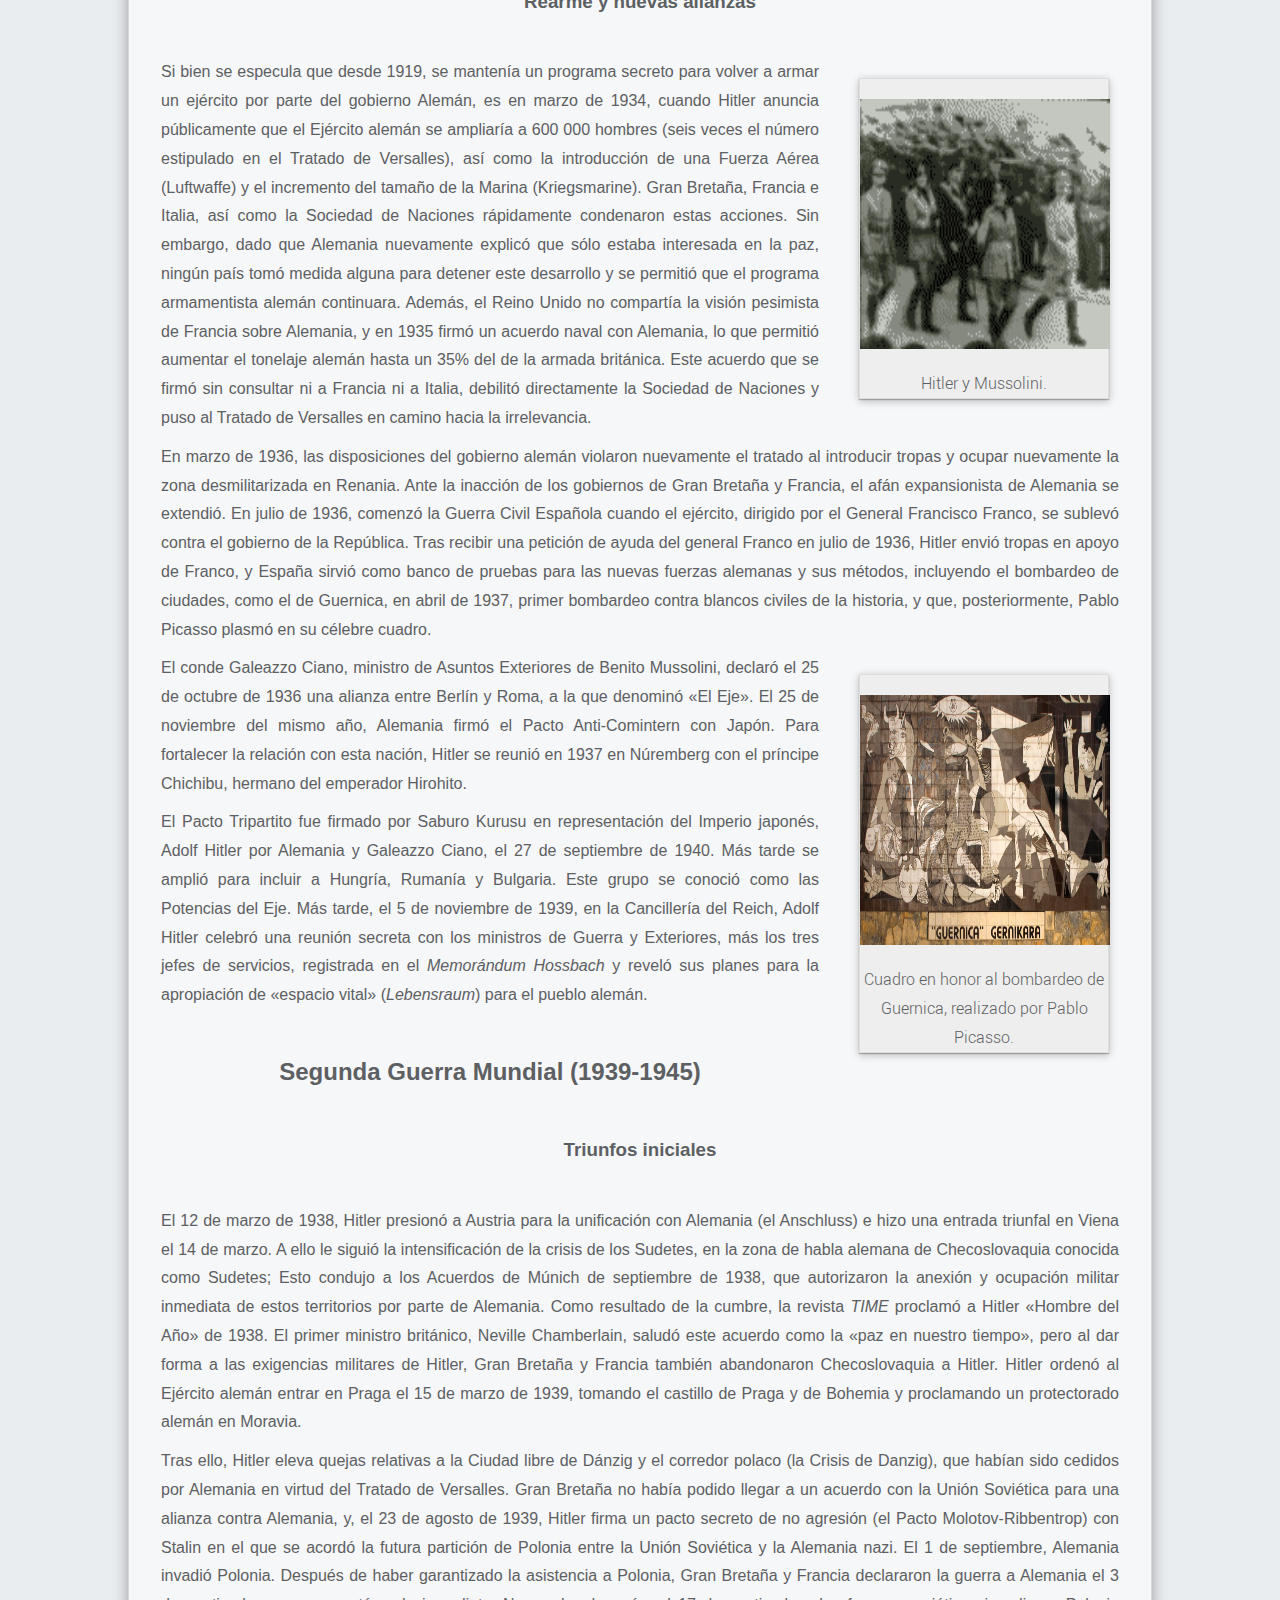
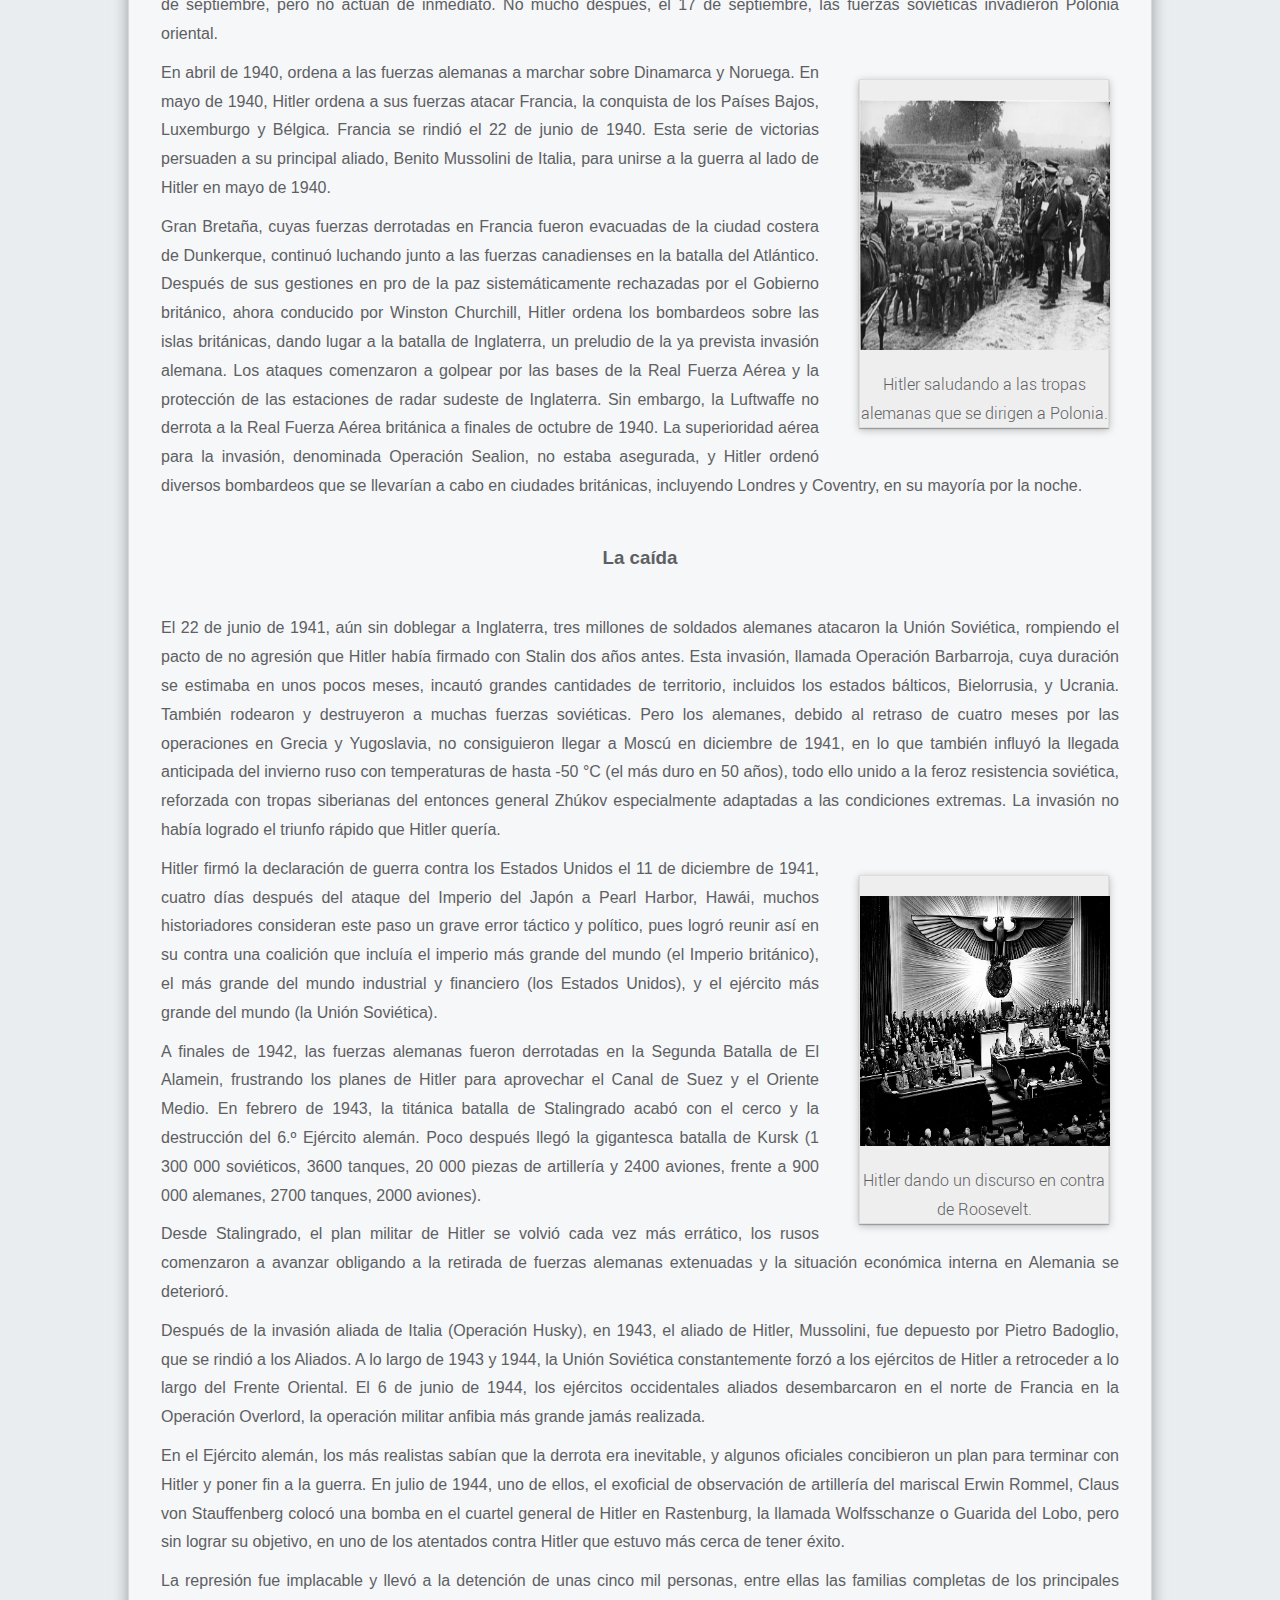
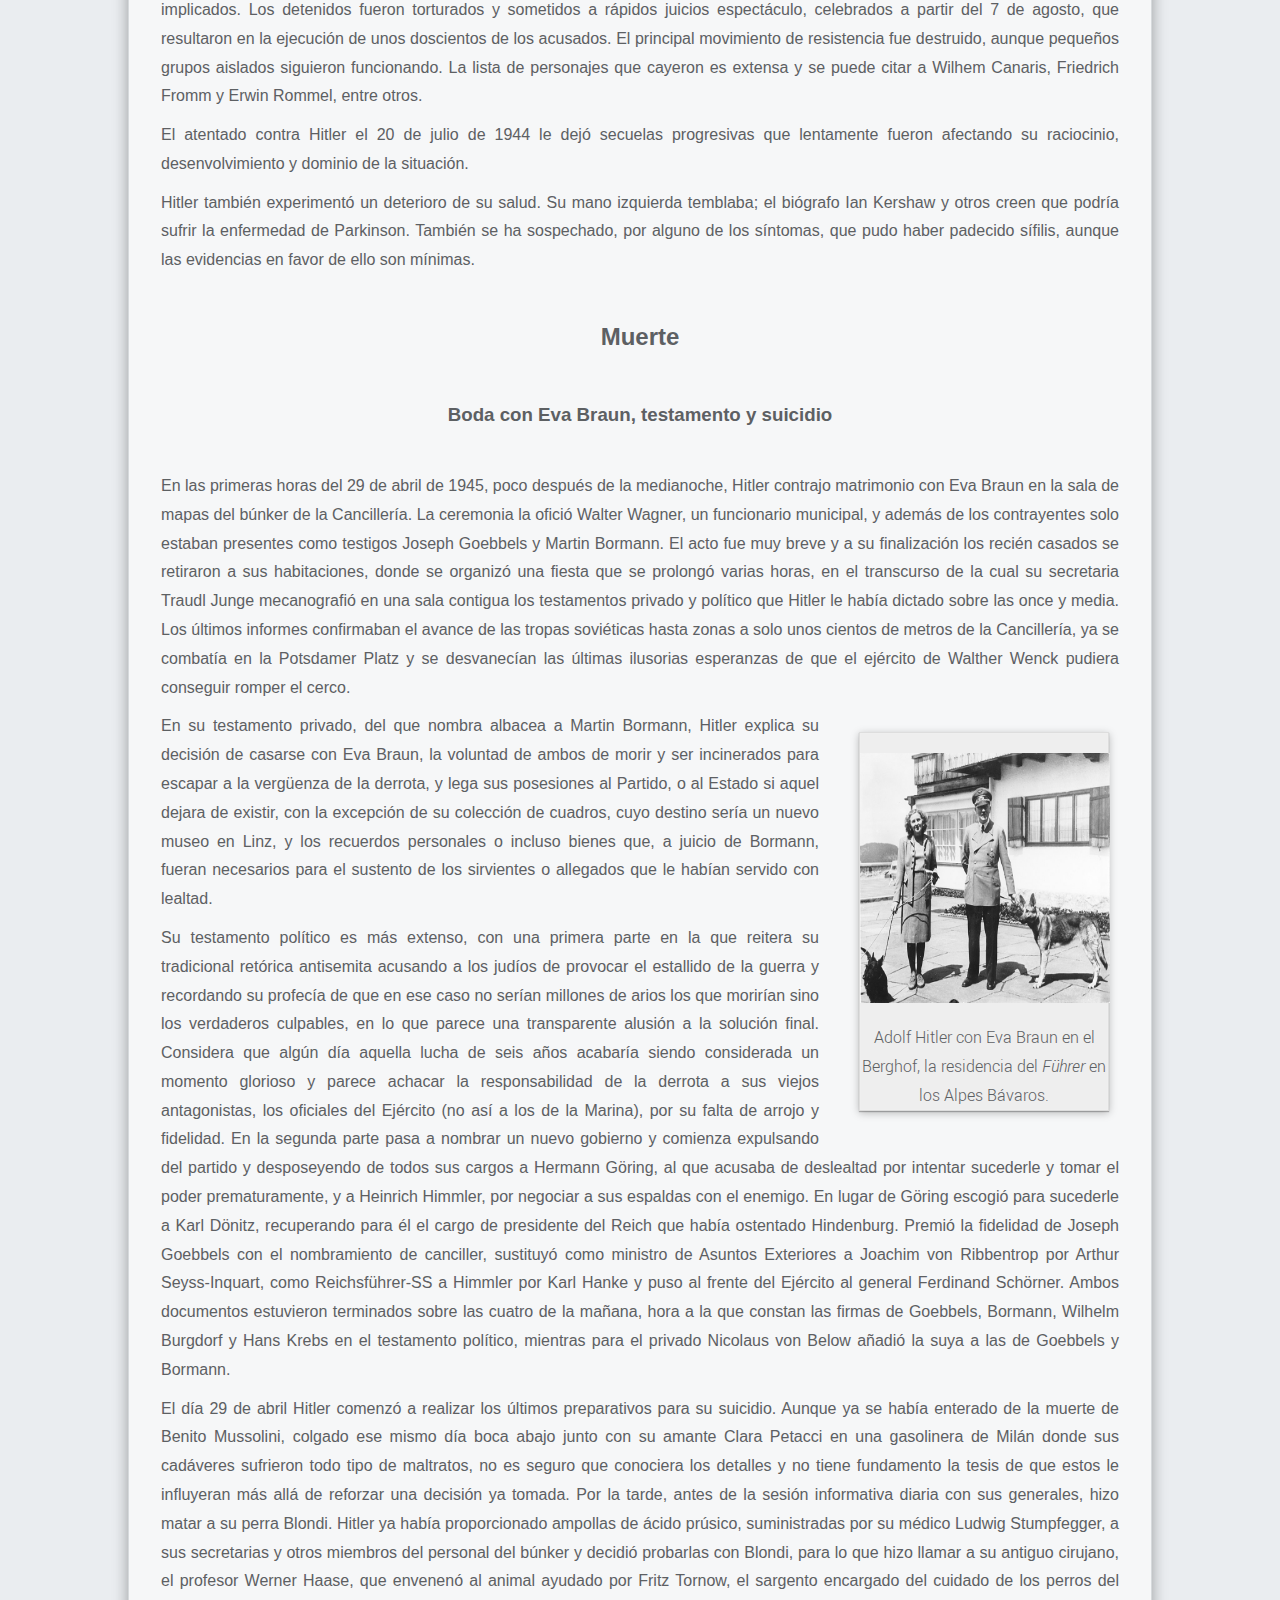
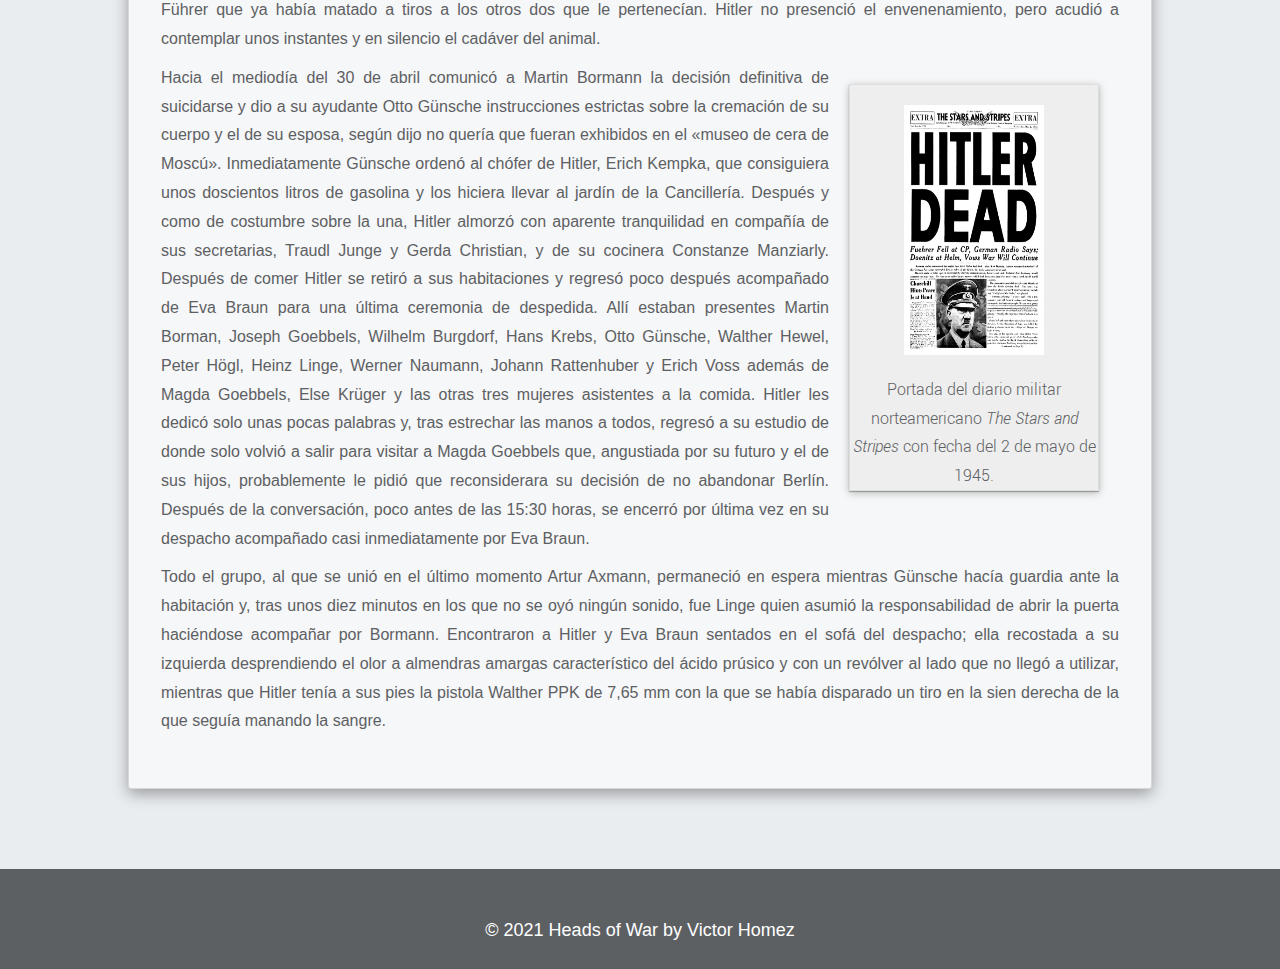
<file: pages/hitler.html>
<!DOCTYPE html>
<html lang="es">
  <head>
    <meta charset="UTF-8" />
    <meta name="viewport" content="width=device-width, initial-scale=1.0" />
    <title>Heads of War</title>
    <link rel="stylesheet" href="../css/styles.css" />
  </head>
  <body>
    <header>
      <div class="hero-image">
        <nav>
          <ul>
            <li class="list-item"><a href="../index.html">Inicio</a></li>
            <li class="list-item">
              <a href="who-we-are.html">¿Quiénes somos?</a>
            </li>
            <li class="list-item"><a href="churchill.html">Churchill</a></li>
            <li class="list-item selected"><a href="hitler.html">Hitler</a></li>
            <li class="list-item"><a href="roosevelt.html">Roosevelt</a></li>
            <li class="list-item"><a href="stalin.html">Stalin</a></li>
          </ul>
        </nav>
        <div class="hero-logo">
          <picture>
            <source
              media="(min-width: 501px)"
              srcset="/assets/heads-of-war-logo.png"
            />
            <source
              media="(max-width: 500px)"
              srcset="/assets/heads-of-war-logo-test.png"
            />
            <img src="/assets/heads-of-war-logo.png" />
          </picture>
        </div>
      </div>
    </header>

    <div class="content">
      <div class="profile">
        <h1>Adolf Hitler</h1>
        <img
          src="../assets/Hitler.jpg"
          alt="Adolf Hitler"
          class="profile-image"
        />
        <p>
          <strong>Adolf Hitler</strong>, llamado también
          <strong>Adolfo Hitler​</strong> en algunos países hispanos, fue un
          político, militar y dictador alemán de origen austrohúngaro. Canciller
          imperial desde 1933 y Führer —líder— de Alemania desde 1934 hasta su
          muerte, llevó al poder al Partido Nacionalsocialista Obrero Alemán o
          Partido Nazi, estableciendo un régimen totalitario durante el período
          conocido como Tercer Reich o Alemania nazi. Inició la Segunda Guerra
          Mundial al invadir Polonia el 1 de septiembre de 1939 y es una figura
          clave en la perpetración del Holocausto.
        </p>
        <p>
          Hitler se afilió al Partido Obrero Alemán, precursor del Partido Nazi,
          en 1919, y se convirtió en su líder en 1921. En 1923, tras el
          pronunciamiento en la cervecería Bürgerbräukeller de Múnich, Hitler
          intentó tomar el poder mediante un golpe de Estado fallido por el que
          fue condenado a cinco años de prisión.​ Durante su estancia en la
          cárcel redactó la primera parte de su libro Mi lucha (en alemán, Mein
          Kampf), en el que expone su ideología junto con elementos
          autobiográficos. Liberado ocho meses después, en 1924, Hitler obtuvo
          creciente apoyo popular mediante la exaltación del pangermanismo, el
          antisemitismo y el anticomunismo, sirviéndose de su talento oratorio
          apoyado por la eficiente propaganda nazi y las concentraciones de
          masas cargadas de simbolismo.
        </p>
        <p>
          Fue nombrado canciller imperial (<em>Reichskanzler</em>) en enero de
          1933 y, un año después, a la muerte del presidente Paul von
          Hindenburg, se autoproclamó líder y canciller imperial (<em
            >Führer und Reichskanzler</em
          >), asumiendo así el mando supremo del Estado germano. Transformó la
          República de Weimar en el Tercer Reich y gobernó con un partido único
          basado en el totalitarismo y la autocracia de la ideología nazi.
        </p>
        <p>
          El objetivo de Hitler era establecer un Nuevo Orden basado en la
          absoluta hegemonía de la Alemania nazi en el continente europeo. Su
          política exterior e interior tenía el objetivo de apoderarse de
          <em>Lebensraum</em> (‘espacio vital’) para los pueblos germánicos.
          Promovió el rearme de Alemania y tras la invasión de Polonia por la
          Wehrmacht el 1 de septiembre de 1939, se inició la Segunda Guerra
          Mundial. Con estos actos, Hitler violó el Tratado de Versalles de
          1919, que establecía las condiciones de la paz tras la Primera Guerra
          Mundial.
        </p>
        <p>
          Bajo la dirección de Hitler, las fuerzas alemanas y sus aliados
          ocuparon en 1941 la mayor parte de Europa y África del Norte. Esas
          conquistas territoriales decrecieron paulatinamente después de la
          batalla de Stalingrado, hasta 1945, cuando los ejércitos aliados
          derrotaron al ejército alemán. Por motivos raciales, Hitler causó la
          muerte de diecisiete millones de personas, incluyendo una cifra en
          torno a seis millones de judíos y entre medio y millón y medio de
          gitanos, en lo que posteriormente se denominó «Holocausto».
        </p>
        <p>
          En los últimos días de la guerra, durante la batalla de Berlín en
          1945, Hitler se casó con su antigua amante, Eva Braun. El 30 de abril
          de 1945 los dos se suicidaron en el búnker de la Cancillería, para
          evitar ser capturados por el Ejército Rojo. Posteriormente, sus
          cadáveres fueron quemados.
        </p>
        <h2>Política</h2>
        <div class="secondary-image">
          <img
            src="../assets/meeting-hitler.jpg"
            alt="Reunion del partido nazi en 1930"
          />
          Reunión del partido Nazi en 1930.
        </div>
        <p>
          Ascendió al poder durante un período de crisis económica, social y
          política, acentuada por los efectos de la Gran Depresión de 1929 y el
          descontento y frustración popular en Alemania como consecuencia de la
          derrota en la Primera Guerra Mundial. A lo largo de su mandato
          político utilizó la propaganda estatal y su carismática oratoria para
          persuadir a las masas, enfatizando su oposición al Tratado de
          Versalles de 1919, al pueblo judío, al pacifismo y al comunismo
          internacional, particularmente el soviético-bolchevique. A la vez,
          resaltaba el nacionalismo alemán, el militarismo, el racismo, la
          llamada preservación de la raza aria, el pangermanismo y la anexión o
          recuperación armada de territorios europeos perdidos por el Imperio
          alemán después de la Primera Guerra Mundial. Después de reestructurar
          la industria y economía y frenar en poco tiempo la inflación y el
          desempleo, Hitler se ganó el apoyo popular. Rearmó y organizó las
          fuerzas armadas alemanas, estableciendo una dictadura totalitaria
          personal que transformó a la sociedad alemana y eliminó su sistema
          democrático. Su régimen se caracterizó por la discriminación racial,
          la supremacía aria y la persecución étnico-religiosa y política. Desde
          1939, como consecuencia de la guerra, este modelo se extendió al resto
          de Europa. En el plano ideológico, Hitler asumió los planteamientos
          del fascismo italiano pero con matices propios basados en las
          características del nazismo y la sociedad alemana. En torno a su
          figura se desarrolló un intenso culto a la personalidad.
        </p>
        <h2>Primeros años</h2>
        <h3>Juventud en Viena y Múnich</h3>
        <p>
          A causa de su mediocre expediente académico Hitler debió abandonar en
          1904 la Realschule de Linz y se trasladó a la de Steyr, distante unos
          ochenta kilómetros. En 1905 su madre mudó la familia a un cómodo piso
          en Urfahr, un suburbio de Linz, donde Adolf disponía de una habitación
          propia, llevaba una vida bastante indolente y, con el pretexto de una
          enfermedad fingida o más probablemente algo exagerada, convenció a
          Klara de que no podía seguir en la escuela. Así pues abandonó los
          estudios a los dieciséis años, después de haber sido calificado
          positivamente en la asignatura de dibujo y haberse convencido a sí
          mismo que su futuro estaba en la pintura. Durante tres años, Hitler se
          mantuvo en Linz sin buscar trabajo, muchas veces en compañía de August
          Kubizek, probablemente el único amigo que tuvo en su adolescencia;
          según Hitler, estos años serían los «mejores años de su vida». Aunque
          Hitler consideraba que su futuro estaba en la pintura o la
          arquitectura, era un voraz lector, prefiriendo obras de historia y
          mitología alemana. Para los dieciséis años, Hitler ya era un ferviente
          nacionalista pangermano, y aborrecía a los Habsburgo y a la diversidad
          étnica del Imperio austrohúngaro.
        </p>
        <p>
          Al cumplir diecisiete años, Hitler viajó a Viena por primera vez y
          pudo prolongar su estancia en la ciudad dos meses gracias a la ayuda
          monetaria de su madre y otros parientes. Durante su estadía, visitó la
          Academia de Bellas Artes, donde consultó los requisitos para ser
          admitido con el fin de convertirse en pintor. En octubre de 1907
          regresó a Viena y se presentó a la prueba de admisión; sin embargo, no
          logró ser admitido al no poseer el talento deseado, lo cual lo
          decepcionó mucho.​ Al año siguiente lo intentó de nuevo, con peores
          resultados. El rector de la Academia le aconsejó intentar en el campo
          de la arquitectura, pero como Hitler no se había graduado del colegio,
          era muy difícil que fuera admitido en la respectiva escuela. Sin
          embargo, en esos años jóvenes con «talento excepcional» eran admitidos
          en la escuela de arquitectura sin diploma de secundaria, pero se
          desconoce si Hitler intentó ingresar alguna vez.
        </p>
        <h2>Ascenso al poder</h2>
        <p>
          La Gran Depresión trajo nuevos tiempos para el revolucionario alemán.
          Durante años Hitler había predicho que llegaría y mientras varios
          bancos se declaraban en quiebra y millones perdían sus empleos, él
          declaró su satisfacción, porque entendió que el momento era oportuno
          para su discurso revolucionario:
        </p>
        <figure class="quote">
          <blockquote>
            "Nunca en mi vida he estado más dispuesto e interiormente presto a
            la lucha que en estos días. Porque la dura realidad ha abierto los
            ojos de millones de alemanes a las estafas, mentiras y traiciones
            sin precedentes de los marxistas engañadores del pueblo."
          </blockquote>
          <figcaption>
            <cite>&mdash; Hitler acerca de la Gran Depresión</cite>
          </figcaption>
        </figure>
        <p>
          Un elemento clave del discurso de Hitler fue su capacidad de revivir
          el sentimiento de orgullo nacional, debilitado en la Primera Guerra
          Mundial y en el posterior Tratado de Versalles. Después de estos
          sucesos, Alemania había perdido importancia económica en Europa, junto
          con todas sus colonias, y además había adquirido una pesada deuda al
          aceptar la responsabilidad de la guerra. Hitler prometía repudiar al
          Tratado de Versalles, suspender los pagos de indemnización, generar
          empleo, combatir la corrupción y controlar a los ricos. Sutilmente,
          los nazis empezaron también a asociar a los judíos con los comunistas
          y los empresarios corruptos, reviviendo antiguos sentimientos
          antisemitas.
        </p>
        <div class="secondary-image">
          <img
            src="../assets/posing-hitler.jpg"
            alt="Hitler posando para la camara"
          />
          Hitler posando para la cámara.
        </div>
        <p>
          La inestabilidad económica de la Gran Depresión pronto se extendió al
          campo político y benefició a Hitler. En marzo de 1930, Heinrich
          Brüning fue nombrado canciller de Alemania por el presidente Paul von
          Hindenburg, ya que el canciller saliente fue incapaz de conseguir la
          mayoría parlamentaria para gobernar. Brüning tampoco la consiguió,
          pero se mantuvo en el poder gracias a los decretos presidenciales de
          Hindenburg. De esta manera, la voluntad del canciller quedó sujeta a
          la del presidente, y la voluntad del Parlamento alemán fue relegada a
          un segundo plano. Sin embargo, Brüning era un demócrata, y procedió a
          llamar a nuevas elecciones, con la esperanza de obtener la mayoría
          parlamentaria necesaria poder gobernar sin la aprobación de
          Hindenburg.​ Irónicamente, las elecciones parlamentarias de 1930 no
          contribuirían en el fortalecimiento de la democracia, ya que
          convertirían al Partido Nazi en la segunda fuerza política de Alemania
          y al Partido Comunista en la tercera.
        </p>
        <p>
          Después de obtener apoyo popular, Hitler procedió a buscar el del
          Ejército. El discurso nacionalista de Hitler hizo mella en jóvenes
          oficiales; y una semana después de las elecciones, durante un juicio
          contra tres oficiales que habían promovido la ideología nazi en el
          Ejército, Hitler fue llamado a testificar y aprovechó esta oportunidad
          para intentar ganar el apoyo de los militares, asegurando que
          «vengaría» la Revolución de Noviembre y que eliminaría los límites
          impuestos al Ejército alemán en el Tratado de Versalles. El relativo
          éxito electoral de Hitler también atrajeron la atención de los hombres
          de negocios germanos. Desde 1931, Walther Funk empezó a presentar a
          Hitler poderosos industriales; además, varias empresas empezaron a
          financiarlo, entre las que destaca la aseguradora Allianz.​ Sin
          embargo, la mayoría de empresas alemanas se negaron a apoyar al futuro
          dictador.
        </p>
        <h2>Tercer Reich</h2>
        <p>
          Habiendo obtenido el poder político que necesitaba, Hitler llegó a
          obtener el apoyo y convencer a la mayoría de los alemanes de que él
          era su salvador ante la economía derivada de la Gran Depresión, el
          comunismo, el «judeo-bolchevismo», y el Tratado de Versalles, junto
          con otras minorías «indeseables». Los nazis eliminaron la oposición a
          través de un proceso conocido como <em>Gleichschaltung</em>.
        </p>
        <h3>Economía y cultura</h3>
        <p>
          Hitler estuvo a cargo de una de las mayores expansiones de la
          producción industrial y la mejora civil como nunca se había visto en
          Alemania, en su mayoría sobre la base de la deuda de flotación y el
          rearme. Durante un discurso de la Organización de Mujeres
          Nacionalsocialistas (NSF) en septiembre de 1934, Adolf Hitler
          argumentó que para la mujer alemana su mundo era «su marido, su
          familia, sus hijos, y su casa».
        </p>
        <p>
          Esta política fue reforzada al instaurar la Cruz de Honor de la Madre
          Alemana, junto con incentivos económicos para la mujer que tuviera
          cuatro o más hijos. La tasa de desempleo se redujo sustancialmente, en
          su mayoría a través de la producción de armas, construcciones de obras
          civiles (Organización Todt) y el envío de la mujer a casa, para que
          los hombres pudieran ocupar sus puestos de trabajo. En vista de esto,
          se llegó a afirmar que la economía alemana logró emplear a todos, al
          menos según la propaganda de la época. Gran parte del financiamiento
          para la reconstrucción y el rearme vino de la manipulación de la
          moneda por Hjalmar Schacht, incluyendo los créditos a través de las
          cuentas <em>mefo</em>. Los efectos negativos de esta inflación se
          compensaron durante los años siguientes por la adquisición de oro de
          las tesorerías de las naciones anexadas.
        </p>
        <p>
          Hitler también estuvo a cargo de una de las más grandes campañas de
          mejora de la infraestructura en la historia alemana, con la
          construcción de decenas de represas, autopistas, ferrocarriles, y
          otras obras civiles. Hitler insistió en la importancia de la vida
          familiar: los hombres debían ser el «sostén de la familia», mientras
          que las prioridades de las mujeres debían ser la educación de los
          hijos y las tareas domésticas. Esta revitalización de la industria y
          la infraestructura se produjo a expensas del nivel general de vida, al
          menos para los que no fueron afectados por el desempleo crónico
          después de la República de Weimar, ya que los salarios se redujeron
          ligeramente durante la Segunda Guerra Mundial y se aumentó en un 25 %
          costo promedio de vida. Los obreros y los agricultores, los votantes
          frecuentes del NSDAP, sin embargo, registraron un aumento en su nivel
          de vida.
        </p>
        <h3>Rearme y nuevas alianzas</h3>
        <div class="secondary-image">
          <img src="../assets/mussolini-hitler.gif" alt="Hitler y Mussolini" />
          Hitler y Mussolini.
        </div>
        <p>
          Si bien se especula que desde 1919, se mantenía un programa secreto
          para volver a armar un ejército por parte del gobierno Alemán, es en
          marzo de 1934, cuando Hitler anuncia públicamente que el Ejército
          alemán se ampliaría a 600 000 hombres (seis veces el número estipulado
          en el Tratado de Versalles), así como la introducción de una Fuerza
          Aérea (Luftwaffe) y el incremento del tamaño de la Marina
          (Kriegsmarine). Gran Bretaña, Francia e Italia, así como la Sociedad
          de Naciones rápidamente condenaron estas acciones. Sin embargo, dado
          que Alemania nuevamente explicó que sólo estaba interesada en la paz,
          ningún país tomó medida alguna para detener este desarrollo y se
          permitió que el programa armamentista alemán continuara. Además, el
          Reino Unido no compartía la visión pesimista de Francia sobre
          Alemania, y en 1935 firmó un acuerdo naval con Alemania, lo que
          permitió aumentar el tonelaje alemán hasta un 35% del de la armada
          británica. Este acuerdo que se firmó sin consultar ni a Francia ni a
          Italia, debilitó directamente la Sociedad de Naciones y puso al
          Tratado de Versalles en camino hacia la irrelevancia.
        </p>
        <p>
          En marzo de 1936, las disposiciones del gobierno alemán violaron
          nuevamente el tratado al introducir tropas y ocupar nuevamente la zona
          desmilitarizada en Renania. Ante la inacción de los gobiernos de Gran
          Bretaña y Francia, el afán expansionista de Alemania se extendió. En
          julio de 1936, comenzó la Guerra Civil Española cuando el ejército,
          dirigido por el General Francisco Franco, se sublevó contra el
          gobierno de la República. Tras recibir una petición de ayuda del
          general Franco en julio de 1936, Hitler envió tropas en apoyo de
          Franco, y España sirvió como banco de pruebas para las nuevas fuerzas
          alemanas y sus métodos, incluyendo el bombardeo de ciudades, como el
          de Guernica, en abril de 1937, primer bombardeo contra blancos civiles
          de la historia, y que, posteriormente, Pablo Picasso plasmó en su
          célebre cuadro.
        </p>
        <div class="secondary-image">
          <img src="../assets/guernica-hitler.jpg" alt="Cuadro Guernica" />
          Cuadro en honor al bombardeo de Guernica, realizado por Pablo Picasso.
        </div>
        <p>
          El conde Galeazzo Ciano, ministro de Asuntos Exteriores de Benito
          Mussolini, declaró el 25 de octubre de 1936 una alianza entre Berlín y
          Roma, a la que denominó «El Eje». El 25 de noviembre del mismo año,
          Alemania firmó el Pacto Anti-Comintern con Japón. Para fortalecer la
          relación con esta nación, Hitler se reunió en 1937 en Núremberg con el
          príncipe Chichibu, hermano del emperador Hirohito.
        </p>
        <p>
          El Pacto Tripartito fue firmado por Saburo Kurusu en representación
          del Imperio japonés, Adolf Hitler por Alemania y Galeazzo Ciano, el 27
          de septiembre de 1940. Más tarde se amplió para incluir a Hungría,
          Rumanía y Bulgaria. Este grupo se conoció como las Potencias del Eje.
          Más tarde, el 5 de noviembre de 1939, en la Cancillería del Reich,
          Adolf Hitler celebró una reunión secreta con los ministros de Guerra y
          Exteriores, más los tres jefes de servicios, registrada en el
          <em>Memorándum Hossbach</em> y reveló sus planes para la apropiación
          de «espacio vital» (<em>Lebensraum</em>) para el pueblo alemán.
        </p>
        <h2>Segunda Guerra Mundial (1939-1945)</h2>
        <h3>Triunfos iniciales</h3>
        <p>
          El 12 de marzo de 1938, Hitler presionó a Austria para la unificación
          con Alemania (el Anschluss) e hizo una entrada triunfal en Viena el 14
          de marzo. A ello le siguió la intensificación de la crisis de los
          Sudetes, en la zona de habla alemana de Checoslovaquia conocida como
          Sudetes; Esto condujo a los Acuerdos de Múnich de septiembre de 1938,
          que autorizaron la anexión y ocupación militar inmediata de estos
          territorios por parte de Alemania. Como resultado de la cumbre, la
          revista <em>TIME</em> proclamó a Hitler «Hombre del Año» de 1938. El
          primer ministro británico, Neville Chamberlain, saludó este acuerdo
          como la «paz en nuestro tiempo», pero al dar forma a las exigencias
          militares de Hitler, Gran Bretaña y Francia también abandonaron
          Checoslovaquia a Hitler. Hitler ordenó al Ejército alemán entrar en
          Praga el 15 de marzo de 1939, tomando el castillo de Praga y de
          Bohemia y proclamando un protectorado alemán en Moravia.
        </p>
        <p>
          Tras ello, Hitler eleva quejas relativas a la Ciudad libre de Dánzig y
          el corredor polaco (la Crisis de Danzig), que habían sido cedidos por
          Alemania en virtud del Tratado de Versalles. Gran Bretaña no había
          podido llegar a un acuerdo con la Unión Soviética para una alianza
          contra Alemania, y, el 23 de agosto de 1939, Hitler firma un pacto
          secreto de no agresión (el Pacto Molotov-Ribbentrop) con Stalin en el
          que se acordó la futura partición de Polonia entre la Unión Soviética
          y la Alemania nazi. El 1 de septiembre, Alemania invadió Polonia.
          Después de haber garantizado la asistencia a Polonia, Gran Bretaña y
          Francia declararon la guerra a Alemania el 3 de septiembre, pero no
          actúan de inmediato. No mucho después, el 17 de septiembre, las
          fuerzas soviéticas invadieron Polonia oriental.
        </p>
        <div class="secondary-image">
          <img
            src="../assets/polonia-hitler.jpg"
            alt="Hitler saludando a las tropas"
          />
          Hitler saludando a las tropas alemanas que se dirigen a Polonia.
        </div>
        <p>
          En abril de 1940, ordena a las fuerzas alemanas a marchar sobre
          Dinamarca y Noruega. En mayo de 1940, Hitler ordena a sus fuerzas
          atacar Francia, la conquista de los Países Bajos, Luxemburgo y
          Bélgica. Francia se rindió el 22 de junio de 1940. Esta serie de
          victorias persuaden a su principal aliado, Benito Mussolini de Italia,
          para unirse a la guerra al lado de Hitler en mayo de 1940.
        </p>
        <p>
          Gran Bretaña, cuyas fuerzas derrotadas en Francia fueron evacuadas de
          la ciudad costera de Dunkerque, continuó luchando junto a las fuerzas
          canadienses en la batalla del Atlántico. Después de sus gestiones en
          pro de la paz sistemáticamente rechazadas por el Gobierno británico,
          ahora conducido por Winston Churchill, Hitler ordena los bombardeos
          sobre las islas británicas, dando lugar a la batalla de Inglaterra, un
          preludio de la ya prevista invasión alemana. Los ataques comenzaron a
          golpear por las bases de la Real Fuerza Aérea y la protección de las
          estaciones de radar sudeste de Inglaterra. Sin embargo, la Luftwaffe
          no derrota a la Real Fuerza Aérea británica a finales de octubre de
          1940. La superioridad aérea para la invasión, denominada Operación
          Sealion, no estaba asegurada, y Hitler ordenó diversos bombardeos que
          se llevarían a cabo en ciudades británicas, incluyendo Londres y
          Coventry, en su mayoría por la noche.
        </p>
        <h3>La caída</h3>
        <p>
          El 22 de junio de 1941, aún sin doblegar a Inglaterra, tres millones
          de soldados alemanes atacaron la Unión Soviética, rompiendo el pacto
          de no agresión que Hitler había firmado con Stalin dos años antes.
          Esta invasión, llamada Operación Barbarroja, cuya duración se estimaba
          en unos pocos meses, incautó grandes cantidades de territorio,
          incluidos los estados bálticos, Bielorrusia, y Ucrania. También
          rodearon y destruyeron a muchas fuerzas soviéticas. Pero los alemanes,
          debido al retraso de cuatro meses por las operaciones en Grecia y
          Yugoslavia, no consiguieron llegar a Moscú en diciembre de 1941, en lo
          que también influyó la llegada anticipada del invierno ruso con
          temperaturas de hasta -50 °C (el más duro en 50 años), todo ello unido
          a la feroz resistencia soviética, reforzada con tropas siberianas del
          entonces general Zhúkov especialmente adaptadas a las condiciones
          extremas. La invasión no había logrado el triunfo rápido que Hitler
          quería.
        </p>
        <div class="secondary-image">
          <img
            src="../assets/speech-hitler.jpg"
            alt="Hitler dando un discurso"
          />
          Hitler dando un discurso en contra de Roosevelt.
        </div>
        <p>
          Hitler firmó la declaración de guerra contra los Estados Unidos el 11
          de diciembre de 1941, cuatro días después del ataque del Imperio del
          Japón a Pearl Harbor, Hawái, muchos historiadores consideran este paso
          un grave error táctico y político, pues logró reunir así en su contra
          una coalición que incluía el imperio más grande del mundo (el Imperio
          británico), el más grande del mundo industrial y financiero (los
          Estados Unidos), y el ejército más grande del mundo (la Unión
          Soviética).
        </p>
        <p>
          A finales de 1942, las fuerzas alemanas fueron derrotadas en la
          Segunda Batalla de El Alamein, frustrando los planes de Hitler para
          aprovechar el Canal de Suez y el Oriente Medio. En febrero de 1943, la
          titánica batalla de Stalingrado acabó con el cerco y la destrucción
          del 6.º Ejército alemán. Poco después llegó la gigantesca batalla de
          Kursk (1 300 000 soviéticos, 3600 tanques, 20 000 piezas de artillería
          y 2400 aviones, frente a 900 000 alemanes, 2700 tanques, 2000
          aviones).
        </p>
        <p>
          Desde Stalingrado, el plan militar de Hitler se volvió cada vez más
          errático, los rusos comenzaron a avanzar obligando a la retirada de
          fuerzas alemanas extenuadas y la situación económica interna en
          Alemania se deterioró.
        </p>
        <p>
          Después de la invasión aliada de Italia (Operación Husky), en 1943, el
          aliado de Hitler, Mussolini, fue depuesto por Pietro Badoglio, que se
          rindió a los Aliados. A lo largo de 1943 y 1944, la Unión Soviética
          constantemente forzó a los ejércitos de Hitler a retroceder a lo largo
          del Frente Oriental. El 6 de junio de 1944, los ejércitos occidentales
          aliados desembarcaron en el norte de Francia en la Operación Overlord,
          la operación militar anfibia más grande jamás realizada.
        </p>
        <p>
          En el Ejército alemán, los más realistas sabían que la derrota era
          inevitable, y algunos oficiales concibieron un plan para terminar con
          Hitler y poner fin a la guerra. En julio de 1944, uno de ellos, el
          exoficial de observación de artillería del mariscal Erwin Rommel,
          Claus von Stauffenberg colocó una bomba en el cuartel general de
          Hitler en Rastenburg, la llamada Wolfsschanze o Guarida del Lobo, pero
          sin lograr su objetivo, en uno de los atentados contra Hitler que
          estuvo más cerca de tener éxito.
        </p>
        <p>
          La represión fue implacable y llevó a la detención de unas cinco mil
          personas, entre ellas las familias completas de los principales
          implicados. Los detenidos fueron torturados y sometidos a rápidos
          juicios espectáculo, celebrados a partir del 7 de agosto,​ que
          resultaron en la ejecución de unos doscientos de los acusados.​ El
          principal movimiento de resistencia fue destruido, aunque pequeños
          grupos aislados siguieron funcionando. La lista de personajes que
          cayeron es extensa y se puede citar a Wilhem Canaris, Friedrich Fromm
          y Erwin Rommel, entre otros.
        </p>
        <p>
          El atentado contra Hitler el 20 de julio de 1944 le dejó secuelas
          progresivas que lentamente fueron afectando su raciocinio,
          desenvolvimiento y dominio de la situación.
        </p>
        <p>
          Hitler también experimentó un deterioro de su salud. Su mano izquierda
          temblaba; el biógrafo Ian Kershaw y otros creen que podría sufrir la
          enfermedad de Parkinson. También se ha sospechado, por alguno de los
          síntomas, que pudo haber padecido sífilis, aunque las evidencias en
          favor de ello son mínimas.
        </p>
        <h2>Muerte</h2>
        <h3>Boda con Eva Braun, testamento y suicidio</h3>
        <p>
          En las primeras horas del 29 de abril de 1945, poco después de la
          medianoche,​ Hitler contrajo matrimonio con Eva Braun en la sala de
          mapas del búnker de la Cancillería. La ceremonia la ofició Walter
          Wagner, un funcionario municipal, y además de los contrayentes solo
          estaban presentes como testigos Joseph Goebbels y Martin Bormann. El
          acto fue muy breve y a su finalización los recién casados se retiraron
          a sus habitaciones, donde se organizó una fiesta que se prolongó
          varias horas, en el transcurso de la cual su secretaria Traudl Junge
          mecanografió en una sala contigua los testamentos privado y político
          que Hitler le había dictado sobre las once y media. Los últimos
          informes confirmaban el avance de las tropas soviéticas hasta zonas a
          solo unos cientos de metros de la Cancillería, ya se combatía en la
          Potsdamer Platz y se desvanecían las últimas ilusorias esperanzas de
          que el ejército de Walther Wenck pudiera conseguir romper el cerco.
        </p>
        <div class="secondary-image">
          <img src="../assets/eva-hitler.jpg" alt="Braun y Hitler" />
          Adolf Hitler con Eva Braun en el Berghof, la residencia del
          <em>Führer</em> en los Alpes Bávaros.
        </div>
        <p>
          En su testamento privado, del que nombra albacea a Martin Bormann,
          Hitler explica su decisión de casarse con Eva Braun, la voluntad de
          ambos de morir y ser incinerados para escapar a la vergüenza de la
          derrota, y lega sus posesiones al Partido, o al Estado si aquel dejara
          de existir, con la excepción de su colección de cuadros, cuyo destino
          sería un nuevo museo en Linz, y los recuerdos personales o incluso
          bienes que, a juicio de Bormann, fueran necesarios para el sustento de
          los sirvientes o allegados que le habían servido con lealtad.
        </p>
        <p>
          Su testamento político es más extenso, con una primera parte en la que
          reitera su tradicional retórica antisemita acusando a los judíos de
          provocar el estallido de la guerra y recordando su profecía de que en
          ese caso no serían millones de arios los que morirían sino los
          verdaderos culpables, en lo que parece una transparente alusión a la
          solución final. Considera que algún día aquella lucha de seis años
          acabaría siendo considerada un momento glorioso y parece achacar la
          responsabilidad de la derrota a sus viejos antagonistas, los oficiales
          del Ejército (no así a los de la Marina), por su falta de arrojo y
          fidelidad. En la segunda parte pasa a nombrar un nuevo gobierno y
          comienza expulsando del partido y desposeyendo de todos sus cargos a
          Hermann Göring, al que acusaba de deslealtad por intentar sucederle y
          tomar el poder prematuramente, y a Heinrich Himmler, por negociar a
          sus espaldas con el enemigo. En lugar de Göring escogió para sucederle
          a Karl Dönitz, recuperando para él el cargo de presidente del Reich
          que había ostentado Hindenburg. Premió la fidelidad de Joseph Goebbels
          con el nombramiento de canciller, sustituyó como ministro de Asuntos
          Exteriores a Joachim von Ribbentrop por Arthur Seyss-Inquart, como
          Reichsführer-SS a Himmler por Karl Hanke y puso al frente del Ejército
          al general Ferdinand Schörner. Ambos documentos estuvieron terminados
          sobre las cuatro de la mañana, hora a la que constan las firmas de
          Goebbels, Bormann, Wilhelm Burgdorf y Hans Krebs en el testamento
          político, mientras para el privado Nicolaus von Below añadió la suya a
          las de Goebbels y Bormann.
        </p>
        <p>
          El día 29 de abril Hitler comenzó a realizar los últimos preparativos
          para su suicidio. Aunque ya se había enterado de la muerte de Benito
          Mussolini, colgado ese mismo día boca abajo junto con su amante Clara
          Petacci en una gasolinera de Milán donde sus cadáveres sufrieron todo
          tipo de maltratos, no es seguro que conociera los detalles y no tiene
          fundamento la tesis de que estos le influyeran más allá de reforzar
          una decisión ya tomada.​ Por la tarde, antes de la sesión informativa
          diaria con sus generales, hizo matar a su perra Blondi. Hitler ya
          había proporcionado ampollas de ácido prúsico, suministradas por su
          médico Ludwig Stumpfegger, a sus secretarias y otros miembros del
          personal del búnker y decidió probarlas con Blondi, para lo que hizo
          llamar a su antiguo cirujano, el profesor Werner Haase, que envenenó
          al animal ayudado por Fritz Tornow, el sargento encargado del cuidado
          de los perros del Führer que ya había matado a tiros a los otros dos
          que le pertenecían. Hitler no presenció el envenenamiento, pero acudió
          a contemplar unos instantes y en silencio el cadáver del animal.
        </p>
        <div class="secondary-image tall">
          <img
            src="../assets/death-hitler.jpg"
            alt="Periodico anuncandio la muerte de Hitler"
          />
          Portada del diario militar norteamericano
          <em>The Stars and Stripes</em> con fecha del 2 de mayo de 1945.
        </div>
        <p>
          Hacia el mediodía del 30 de abril comunicó a Martin Bormann la
          decisión definitiva de suicidarse y dio a su ayudante Otto Günsche
          instrucciones estrictas sobre la cremación de su cuerpo y el de su
          esposa, según dijo no quería que fueran exhibidos en el «museo de cera
          de Moscú». Inmediatamente Günsche ordenó al chófer de Hitler, Erich
          Kempka, que consiguiera unos doscientos litros de gasolina y los
          hiciera llevar al jardín de la Cancillería. Después y como de
          costumbre sobre la una, Hitler almorzó con aparente tranquilidad en
          compañía de sus secretarias, Traudl Junge y Gerda Christian, y de su
          cocinera Constanze Manziarly.​ Después de comer Hitler se retiró a sus
          habitaciones y regresó poco después acompañado de Eva Braun para una
          última ceremonia de despedida. Allí estaban presentes Martin Borman,
          Joseph Goebbels, Wilhelm Burgdorf, Hans Krebs, Otto Günsche, Walther
          Hewel, Peter Högl, Heinz Linge, Werner Naumann, Johann Rattenhuber y
          Erich Voss además de Magda Goebbels, Else Krüger y las otras tres
          mujeres asistentes a la comida. Hitler les dedicó solo unas pocas
          palabras y, tras estrechar las manos a todos, regresó a su estudio de
          donde solo volvió a salir para visitar a Magda Goebbels que,
          angustiada por su futuro y el de sus hijos, probablemente le pidió que
          reconsiderara su decisión de no abandonar Berlín. Después de la
          conversación, poco antes de las 15:30 horas, se encerró por última vez
          en su despacho acompañado casi inmediatamente por Eva Braun.
        </p>
        <p>
          Todo el grupo, al que se unió en el último momento Artur Axmann,
          permaneció en espera mientras Günsche hacía guardia ante la habitación
          y, tras unos diez minutos en los que no se oyó ningún sonido,​ fue
          Linge quien asumió la responsabilidad de abrir la puerta haciéndose
          acompañar por Bormann. Encontraron a Hitler y Eva Braun sentados en el
          sofá del despacho; ella recostada a su izquierda desprendiendo el olor
          a almendras amargas característico del ácido prúsico y con un revólver
          al lado que no llegó a utilizar, mientras que Hitler tenía a sus pies
          la pistola Walther PPK de 7,65 mm con la que se había disparado un
          tiro en la sien derecha de la que seguía manando la sangre.
        </p>
      </div>
    </div>

    <footer>© 2021 Heads of War by Victor Homez</footer>
  </body>
</html>
</file>
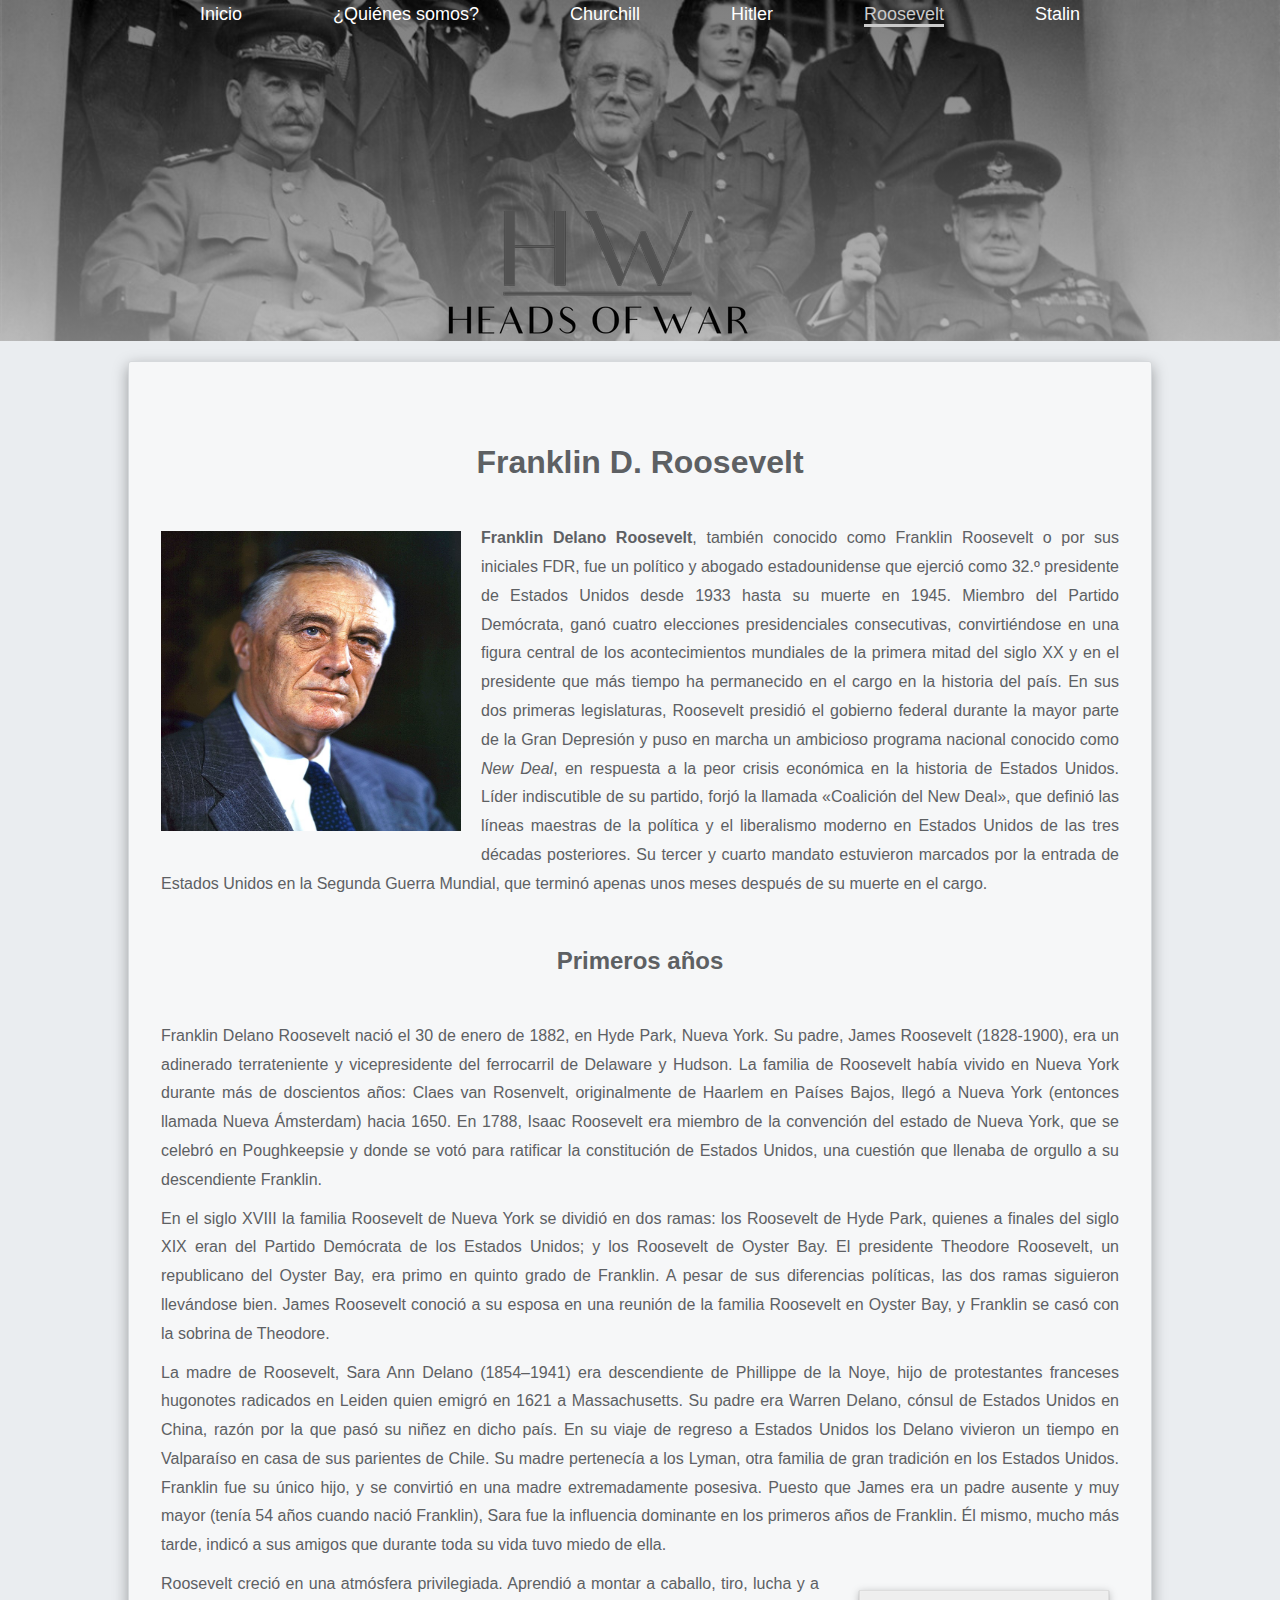
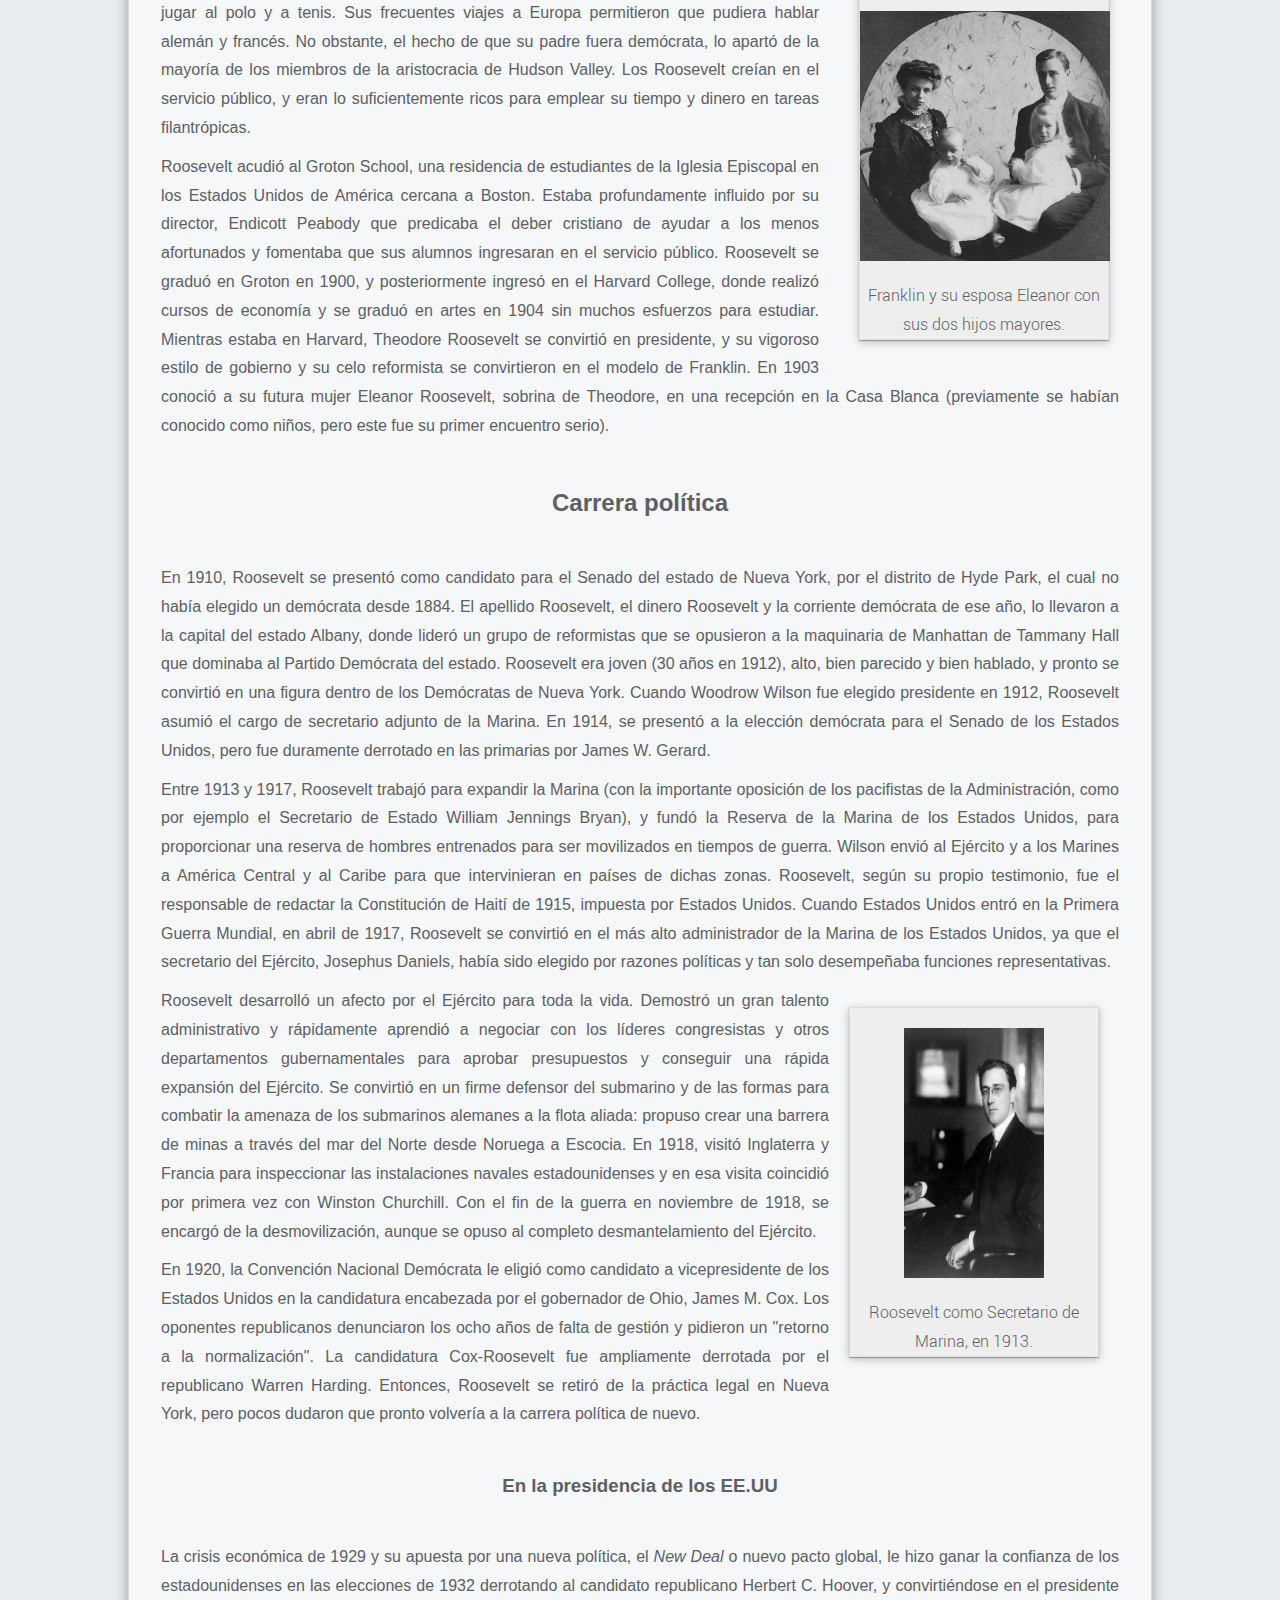
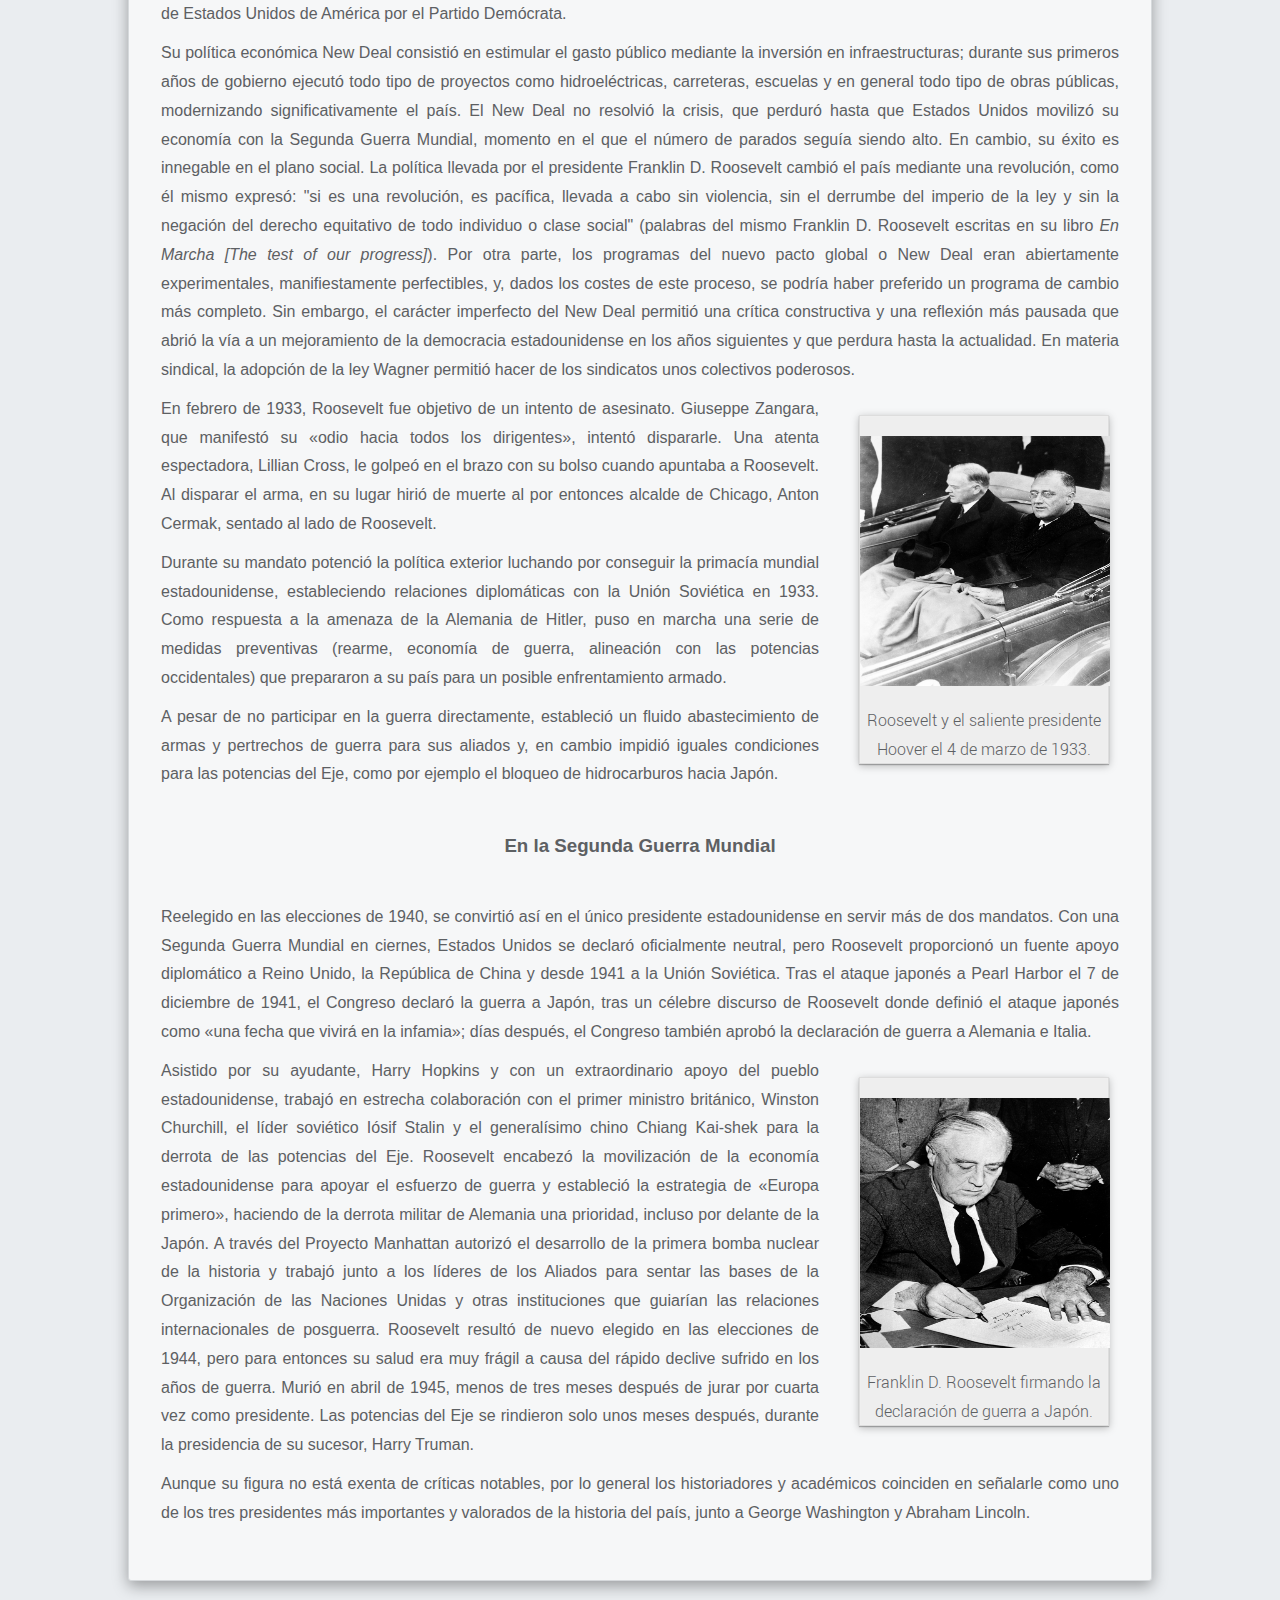
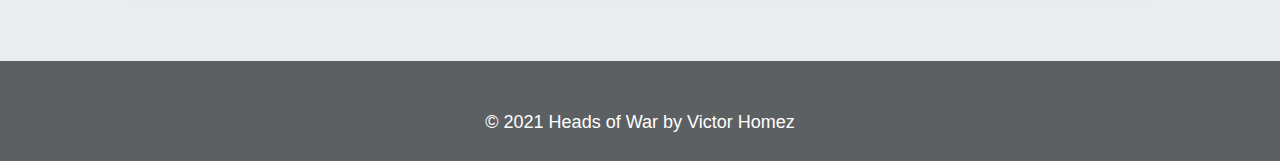
<file: pages/roosevelt.html>
<!DOCTYPE html>
<html lang="es">
  <head>
    <meta charset="UTF-8" />
    <meta name="viewport" content="width=device-width, initial-scale=1.0" />
    <title>Heads of War</title>
    <link rel="stylesheet" href="../css/styles.css" />
  </head>

  <body>
    <header>
      <div class="hero-image">
        <nav>
          <ul>
            <li class="list-item"><a href="../index.html">Inicio</a></li>
            <li class="list-item">
              <a href="who-we-are.html">¿Quiénes somos?</a>
            </li>
            <li class="list-item"><a href="churchill.html">Churchill</a></li>
            <li class="list-item"><a href="hitler.html">Hitler</a></li>
            <li class="list-item selected">
              <a href="roosevelt.html">Roosevelt</a>
            </li>
            <li class="list-item"><a href="stalin.html">Stalin</a></li>
          </ul>
        </nav>
        <div class="hero-logo">
          <picture>
            <source
              media="(min-width: 501px)"
              srcset="/assets/heads-of-war-logo.png"
            />
            <source
              media="(max-width: 500px)"
              srcset="/assets/heads-of-war-logo-test.png"
            />
            <img src="/assets/heads-of-war-logo.png" />
          </picture>
        </div>
      </div>
    </header>

    <div class="content">
      <div class="profile">
        <h1>Franklin D. Roosevelt</h1>
        <img
          src="../assets/Roosevelt.jpg"
          alt="Franklin Delano Roosevelt"
          class="profile-image"
        />
        <p>
          <strong>Franklin Delano Roosevelt</strong>, también conocido como
          Franklin Roosevelt o por sus iniciales FDR, fue un político y abogado
          estadounidense que ejerció como 32.º presidente de Estados Unidos
          desde 1933 hasta su muerte en 1945. Miembro del Partido Demócrata,
          ganó cuatro elecciones presidenciales consecutivas, convirtiéndose en
          una figura central de los acontecimientos mundiales de la primera
          mitad del siglo XX y en el presidente que más tiempo ha permanecido en
          el cargo en la historia del país. En sus dos primeras legislaturas,
          Roosevelt presidió el gobierno federal durante la mayor parte de la
          Gran Depresión y puso en marcha un ambicioso programa nacional
          conocido como <em>New Deal</em>, en respuesta a la peor crisis
          económica en la historia de Estados Unidos. Líder indiscutible de su
          partido, forjó la llamada «Coalición del New Deal», que definió las
          líneas maestras de la política y el liberalismo moderno en Estados
          Unidos de las tres décadas posteriores. Su tercer y cuarto mandato
          estuvieron marcados por la entrada de Estados Unidos en la Segunda
          Guerra Mundial, que terminó apenas unos meses después de su muerte en
          el cargo.
        </p>
        <h2>Primeros años</h2>
        <p>
          Franklin Delano Roosevelt nació el 30 de enero de 1882, en Hyde Park,
          Nueva York. Su padre, James Roosevelt (1828-1900), era un adinerado
          terrateniente y vicepresidente del ferrocarril de Delaware y Hudson.
          La familia de Roosevelt había vivido en Nueva York durante más de
          doscientos años: Claes van Rosenvelt, originalmente de Haarlem en
          Países Bajos, llegó a Nueva York (entonces llamada Nueva Ámsterdam)
          hacia 1650. En 1788, Isaac Roosevelt era miembro de la convención del
          estado de Nueva York, que se celebró en Poughkeepsie y donde se votó
          para ratificar la constitución de Estados Unidos, una cuestión que
          llenaba de orgullo a su descendiente Franklin.
        </p>
        <p>
          En el siglo XVIII la familia Roosevelt de Nueva York se dividió en dos
          ramas: los Roosevelt de Hyde Park, quienes a finales del siglo XIX
          eran del Partido Demócrata de los Estados Unidos; y los Roosevelt de
          Oyster Bay. El presidente Theodore Roosevelt, un republicano del
          Oyster Bay, era primo en quinto grado de Franklin. A pesar de sus
          diferencias políticas, las dos ramas siguieron llevándose bien. James
          Roosevelt conoció a su esposa en una reunión de la familia Roosevelt
          en Oyster Bay, y Franklin se casó con la sobrina de Theodore.
        </p>
        <p>
          La madre de Roosevelt, Sara Ann Delano (1854–1941) era descendiente de
          Phillippe de la Noye, hijo de protestantes franceses hugonotes
          radicados en Leiden quien emigró en 1621 a Massachusetts. Su padre era
          Warren Delano, cónsul de Estados Unidos en China, razón por la que
          pasó su niñez en dicho país. En su viaje de regreso a Estados Unidos
          los Delano vivieron un tiempo en Valparaíso en casa de sus parientes
          de Chile. Su madre pertenecía a los Lyman, otra familia de gran
          tradición en los Estados Unidos. Franklin fue su único hijo, y se
          convirtió en una madre extremadamente posesiva. Puesto que James era
          un padre ausente y muy mayor (tenía 54 años cuando nació Franklin),
          Sara fue la influencia dominante en los primeros años de Franklin. Él
          mismo, mucho más tarde, indicó a sus amigos que durante toda su vida
          tuvo miedo de ella.
        </p>
        <div class="secondary-image">
          <img
            src="../assets/family-roosevelt.jpg"
            alt="Roosevelt y su familia"
          />
          Franklin y su esposa Eleanor con sus dos hijos mayores.
        </div>
        <p>
          Roosevelt creció en una atmósfera privilegiada. Aprendió a montar a
          caballo, tiro, lucha y a jugar al polo y a tenis. Sus frecuentes
          viajes a Europa permitieron que pudiera hablar alemán y francés. No
          obstante, el hecho de que su padre fuera demócrata, lo apartó de la
          mayoría de los miembros de la aristocracia de Hudson Valley. Los
          Roosevelt creían en el servicio público, y eran lo suficientemente
          ricos para emplear su tiempo y dinero en tareas filantrópicas.
        </p>
        <p>
          Roosevelt acudió al Groton School, una residencia de estudiantes de la
          Iglesia Episcopal en los Estados Unidos de América cercana a Boston.
          Estaba profundamente influido por su director, Endicott Peabody que
          predicaba el deber cristiano de ayudar a los menos afortunados y
          fomentaba que sus alumnos ingresaran en el servicio público. Roosevelt
          se graduó en Groton en 1900, y posteriormente ingresó en el Harvard
          College, donde realizó cursos de economía y se graduó en artes en 1904
          sin muchos esfuerzos para estudiar. Mientras estaba en Harvard,
          Theodore Roosevelt se convirtió en presidente, y su vigoroso estilo de
          gobierno y su celo reformista se convirtieron en el modelo de
          Franklin. En 1903 conoció a su futura mujer Eleanor Roosevelt, sobrina
          de Theodore, en una recepción en la Casa Blanca (previamente se habían
          conocido como niños, pero este fue su primer encuentro serio).
        </p>
        <h2>Carrera política</h2>
        <p>
          En 1910, Roosevelt se presentó como candidato para el Senado del
          estado de Nueva York, por el distrito de Hyde Park, el cual no había
          elegido un demócrata desde 1884. El apellido Roosevelt, el dinero
          Roosevelt y la corriente demócrata de ese año, lo llevaron a la
          capital del estado Albany, donde lideró un grupo de reformistas que se
          opusieron a la maquinaria de Manhattan de Tammany Hall que dominaba al
          Partido Demócrata del estado. Roosevelt era joven (30 años en 1912),
          alto, bien parecido y bien hablado, y pronto se convirtió en una
          figura dentro de los Demócratas de Nueva York. Cuando Woodrow Wilson
          fue elegido presidente en 1912, Roosevelt asumió el cargo de
          secretario adjunto de la Marina. En 1914, se presentó a la elección
          demócrata para el Senado de los Estados Unidos, pero fue duramente
          derrotado en las primarias por James W. Gerard.
        </p>
        <p>
          Entre 1913 y 1917, Roosevelt trabajó para expandir la Marina (con la
          importante oposición de los pacifistas de la Administración, como por
          ejemplo el Secretario de Estado William Jennings Bryan), y fundó la
          Reserva de la Marina de los Estados Unidos, para proporcionar una
          reserva de hombres entrenados para ser movilizados en tiempos de
          guerra. Wilson envió al Ejército y a los Marines a América Central y
          al Caribe para que intervinieran en países de dichas zonas. Roosevelt,
          según su propio testimonio, fue el responsable de redactar la
          Constitución de Haití de 1915, impuesta por Estados Unidos. Cuando
          Estados Unidos entró en la Primera Guerra Mundial, en abril de 1917,
          Roosevelt se convirtió en el más alto administrador de la Marina de
          los Estados Unidos, ya que el secretario del Ejército, Josephus
          Daniels, había sido elegido por razones políticas y tan solo
          desempeñaba funciones representativas.
        </p>
        <div class="secondary-image tall">
          <img src="../assets/facha-roosevelt.jpg" alt="Roosevelt en 1913" />
          Roosevelt como Secretario de Marina, en 1913.
        </div>
        <p>
          Roosevelt desarrolló un afecto por el Ejército para toda la vida.
          Demostró un gran talento administrativo y rápidamente aprendió a
          negociar con los líderes congresistas y otros departamentos
          gubernamentales para aprobar presupuestos y conseguir una rápida
          expansión del Ejército. Se convirtió en un firme defensor del
          submarino y de las formas para combatir la amenaza de los submarinos
          alemanes a la flota aliada: propuso crear una barrera de minas a
          través del mar del Norte desde Noruega a Escocia. En 1918, visitó
          Inglaterra y Francia para inspeccionar las instalaciones navales
          estadounidenses y en esa visita coincidió por primera vez con Winston
          Churchill. Con el fin de la guerra en noviembre de 1918, se encargó de
          la desmovilización, aunque se opuso al completo desmantelamiento del
          Ejército.
        </p>
        <p>
          En 1920, la Convención Nacional Demócrata le eligió como candidato a
          vicepresidente de los Estados Unidos en la candidatura encabezada por
          el gobernador de Ohio, James M. Cox. Los oponentes republicanos
          denunciaron los ocho años de falta de gestión y pidieron un "retorno a
          la normalización". La candidatura Cox-Roosevelt fue ampliamente
          derrotada por el republicano Warren Harding. Entonces, Roosevelt se
          retiró de la práctica legal en Nueva York, pero pocos dudaron que
          pronto volvería a la carrera política de nuevo.
        </p>
        <h3>En la presidencia de los EE.UU</h3>
        <p>
          La crisis económica de 1929 y su apuesta por una nueva política, el
          <em>New Deal</em> o nuevo pacto global, le hizo ganar la confianza de
          los estadounidenses en las elecciones de 1932 derrotando al candidato
          republicano Herbert C. Hoover, y convirtiéndose en el presidente de
          Estados Unidos de América por el Partido Demócrata.
        </p>
        <p>
          Su política económica New Deal consistió en estimular el gasto público
          mediante la inversión en infraestructuras; durante sus primeros años
          de gobierno ejecutó todo tipo de proyectos como hidroeléctricas,
          carreteras, escuelas y en general todo tipo de obras públicas,
          modernizando significativamente el país. El New Deal no resolvió la
          crisis, que perduró hasta que Estados Unidos movilizó su economía con
          la Segunda Guerra Mundial, momento en el que el número de parados
          seguía siendo alto.​ En cambio, su éxito es innegable en el plano
          social. La política llevada por el presidente Franklin D. Roosevelt
          cambió el país mediante una revolución, como él mismo expresó: "si es
          una revolución, es pacífica, llevada a cabo sin violencia, sin el
          derrumbe del imperio de la ley y sin la negación del derecho
          equitativo de todo individuo o clase social" (palabras del mismo
          Franklin D. Roosevelt escritas en su libro
          <em>En Marcha [The test of our progress]</em>).​ Por otra parte, los
          programas del nuevo pacto global o New Deal eran abiertamente
          experimentales, manifiestamente perfectibles, y, dados los costes de
          este proceso, se podría haber preferido un programa de cambio más
          completo. Sin embargo, el carácter imperfecto del New Deal permitió
          una crítica constructiva y una reflexión más pausada que abrió la vía
          a un mejoramiento de la democracia estadounidense en los años
          siguientes y que perdura hasta la actualidad. En materia sindical, la
          adopción de la ley Wagner permitió hacer de los sindicatos unos
          colectivos poderosos.
        </p>
        <div class="secondary-image">
          <img src="../assets/hoover-roosevelt.jpg" alt="Roosevelt y Hoover" />
          Roosevelt y el saliente presidente Hoover el 4 de marzo de 1933.
        </div>
        <p>
          En febrero de 1933, Roosevelt fue objetivo de un intento de asesinato.
          Giuseppe Zangara, que manifestó su «odio hacia todos los dirigentes»,
          intentó dispararle. Una atenta espectadora, Lillian Cross, le golpeó
          en el brazo con su bolso cuando apuntaba a Roosevelt.​ Al disparar el
          arma, en su lugar hirió de muerte al por entonces alcalde de Chicago,
          Anton Cermak, sentado al lado de Roosevelt.
        </p>
        <p>
          Durante su mandato potenció la política exterior luchando por
          conseguir la primacía mundial estadounidense, estableciendo relaciones
          diplomáticas con la Unión Soviética en 1933. Como respuesta a la
          amenaza de la Alemania de Hitler, puso en marcha una serie de medidas
          preventivas (rearme, economía de guerra, alineación con las potencias
          occidentales) que prepararon a su país para un posible enfrentamiento
          armado.
        </p>
        <p>
          A pesar de no participar en la guerra directamente, estableció un
          fluido abastecimiento de armas y pertrechos de guerra para sus aliados
          y, en cambio impidió iguales condiciones para las potencias del Eje,
          como por ejemplo el bloqueo de hidrocarburos hacia Japón.
        </p>
        <h3>En la Segunda Guerra Mundial</h3>
        <p>
          Reelegido en las elecciones de 1940, se convirtió así en el único
          presidente estadounidense en servir más de dos mandatos. Con una
          Segunda Guerra Mundial en ciernes, Estados Unidos se declaró
          oficialmente neutral, pero Roosevelt proporcionó un fuente apoyo
          diplomático a Reino Unido, la República de China y desde 1941 a la
          Unión Soviética. Tras el ataque japonés a Pearl Harbor el 7 de
          diciembre de 1941, el Congreso declaró la guerra a Japón, tras un
          célebre discurso de Roosevelt donde definió el ataque japonés como
          «una fecha que vivirá en la infamia»; días después, el Congreso
          también aprobó la declaración de guerra a Alemania e Italia.
        </p>
        <div class="secondary-image">
          <img
            src="../assets/signing-roosevelt.jpg"
            alt="Roosevelt firmando la declaración de guerra a Japón"
          />
          Franklin D. Roosevelt firmando la declaración de guerra a Japón.
        </div>
        <p>
          Asistido por su ayudante, Harry Hopkins y con un extraordinario apoyo
          del pueblo estadounidense, trabajó en estrecha colaboración con el
          primer ministro británico, Winston Churchill, el líder soviético Iósif
          Stalin y el generalísimo chino Chiang Kai-shek para la derrota de las
          potencias del Eje. Roosevelt encabezó la movilización de la economía
          estadounidense para apoyar el esfuerzo de guerra y estableció la
          estrategia de «Europa primero», haciendo de la derrota militar de
          Alemania una prioridad, incluso por delante de la Japón. A través del
          Proyecto Manhattan autorizó el desarrollo de la primera bomba nuclear
          de la historia y trabajó junto a los líderes de los Aliados para
          sentar las bases de la Organización de las Naciones Unidas y otras
          instituciones que guiarían las relaciones internacionales de
          posguerra. Roosevelt resultó de nuevo elegido en las elecciones de
          1944, pero para entonces su salud era muy frágil a causa del rápido
          declive sufrido en los años de guerra. Murió en abril de 1945, menos
          de tres meses después de jurar por cuarta vez como presidente. Las
          potencias del Eje se rindieron solo unos meses después, durante la
          presidencia de su sucesor, Harry Truman.
        </p>
        <p>
          Aunque su figura no está exenta de críticas notables, por lo general
          los historiadores y académicos coinciden en señalarle como uno de los
          tres presidentes más importantes y valorados de la historia del país,
          junto a George Washington y Abraham Lincoln.
        </p>
      </div>
    </div>

    <footer>© 2021 Heads of War by Victor Homez</footer>
  </body>
</html>
</file>
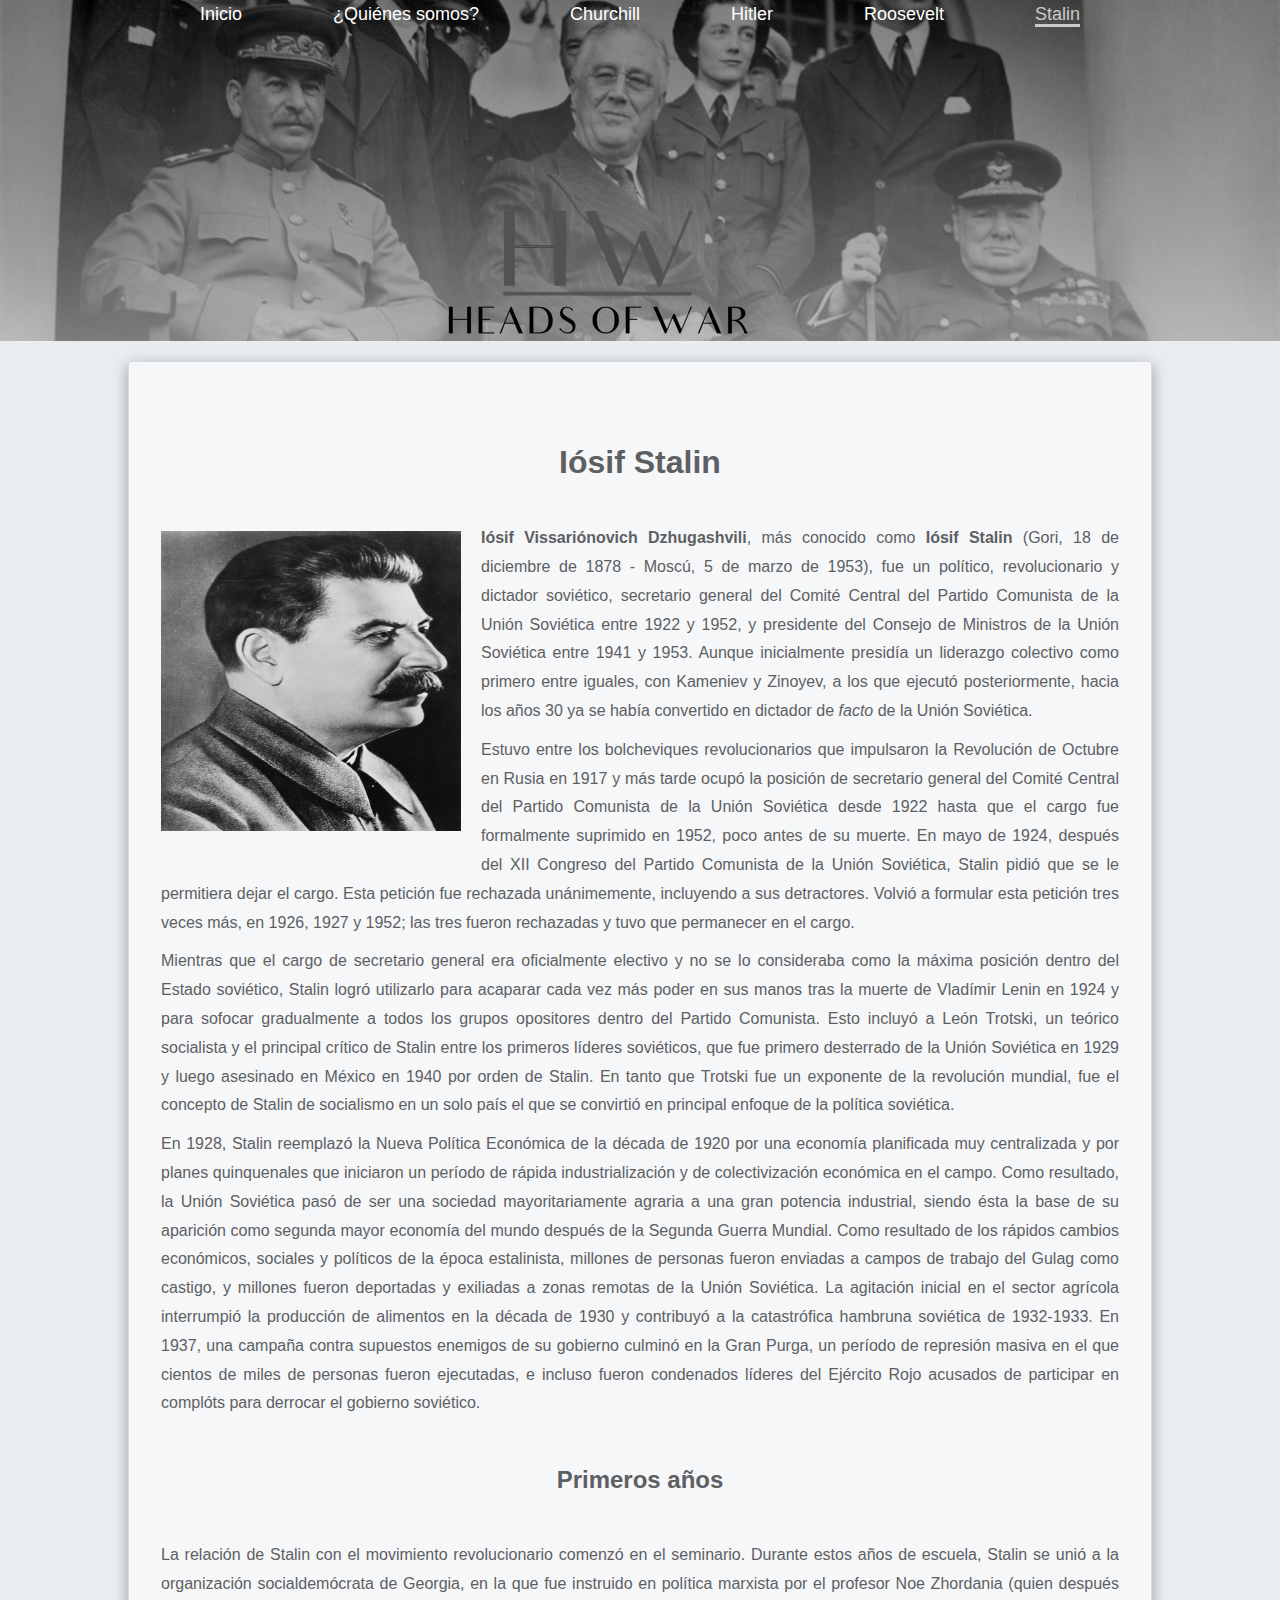
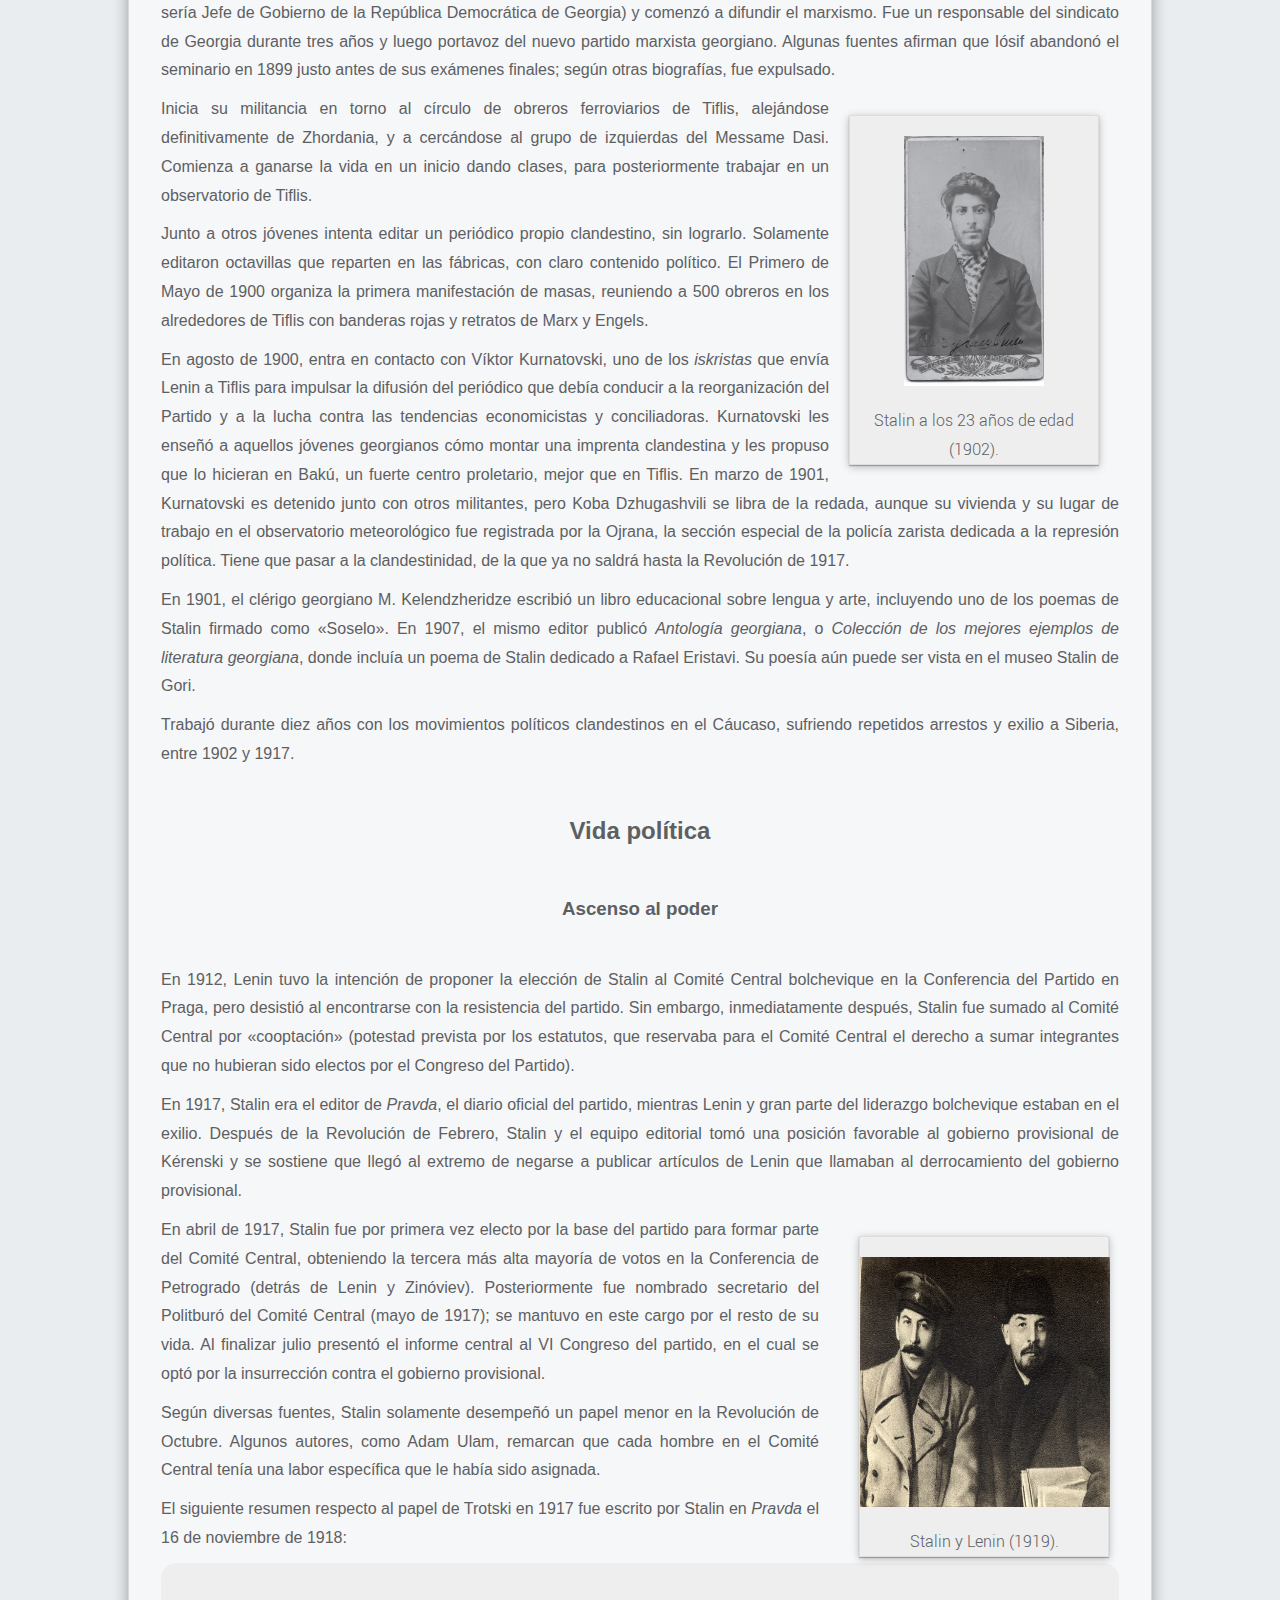
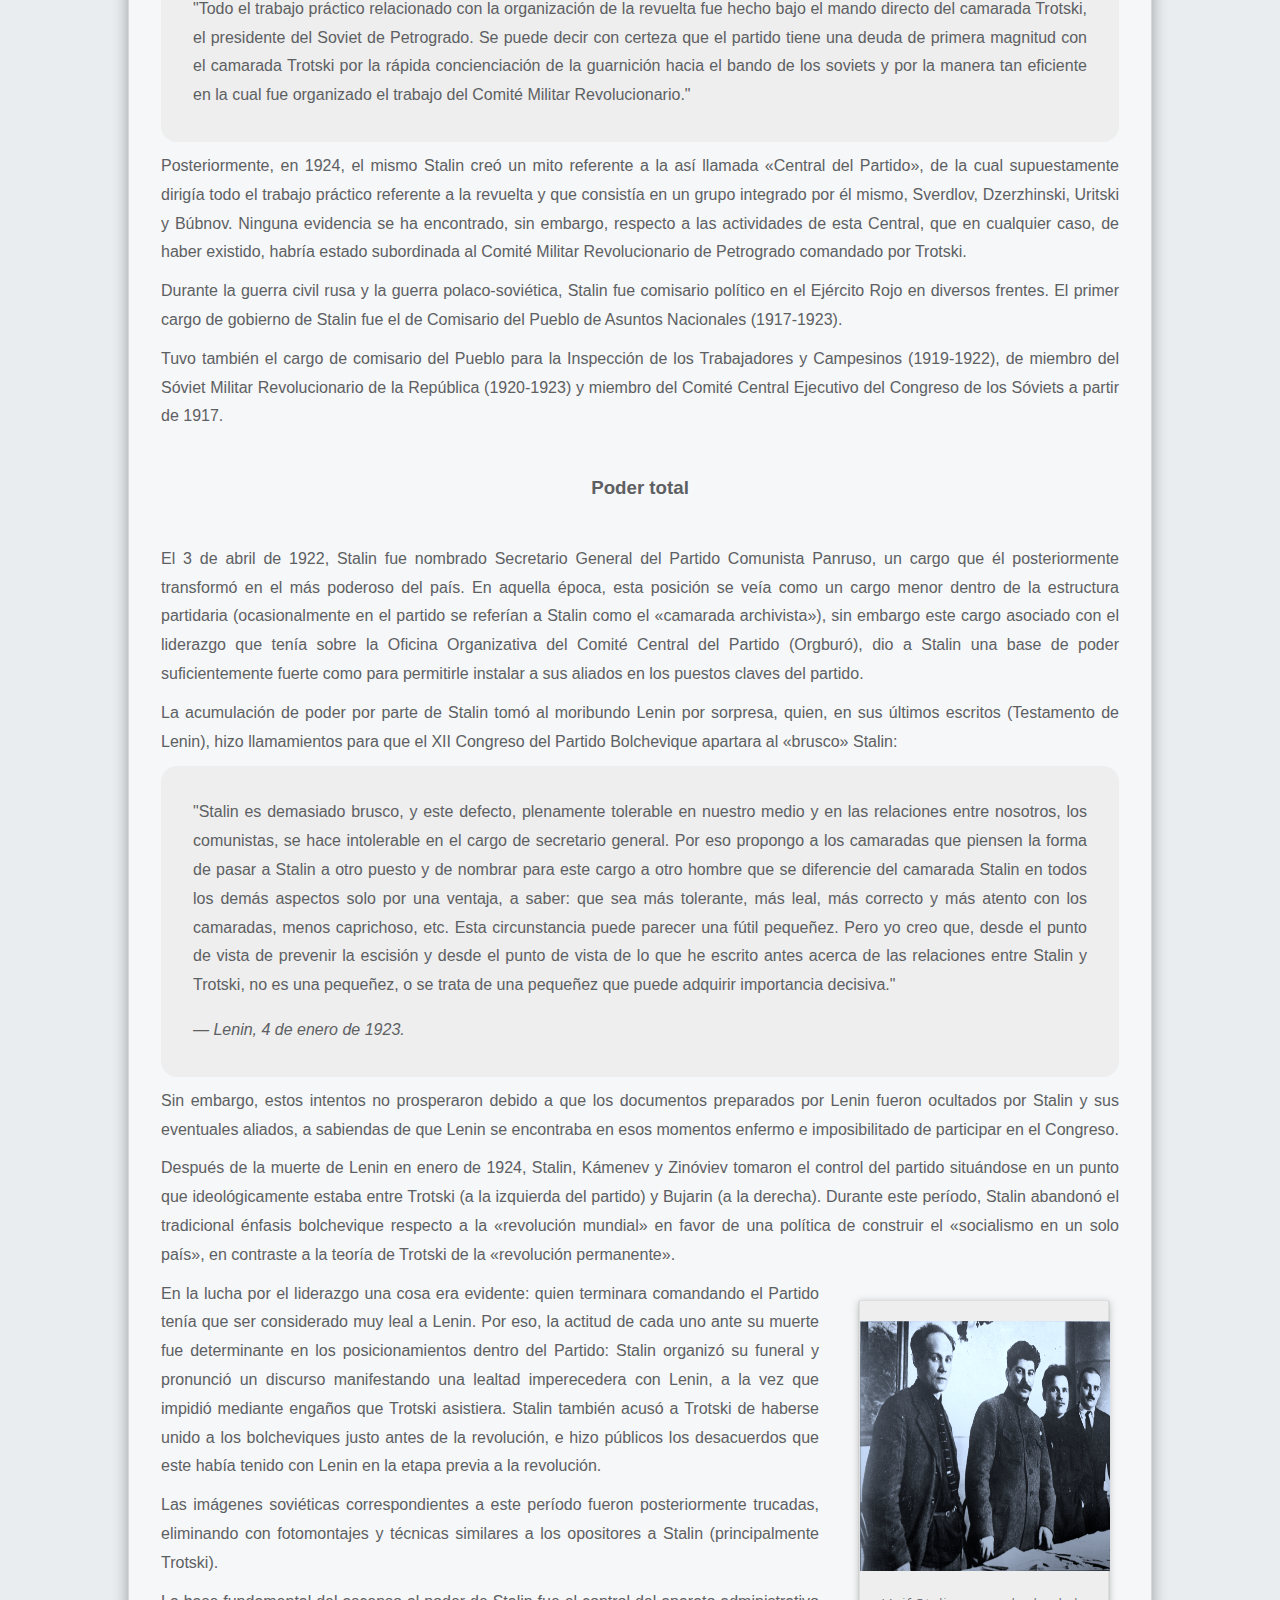
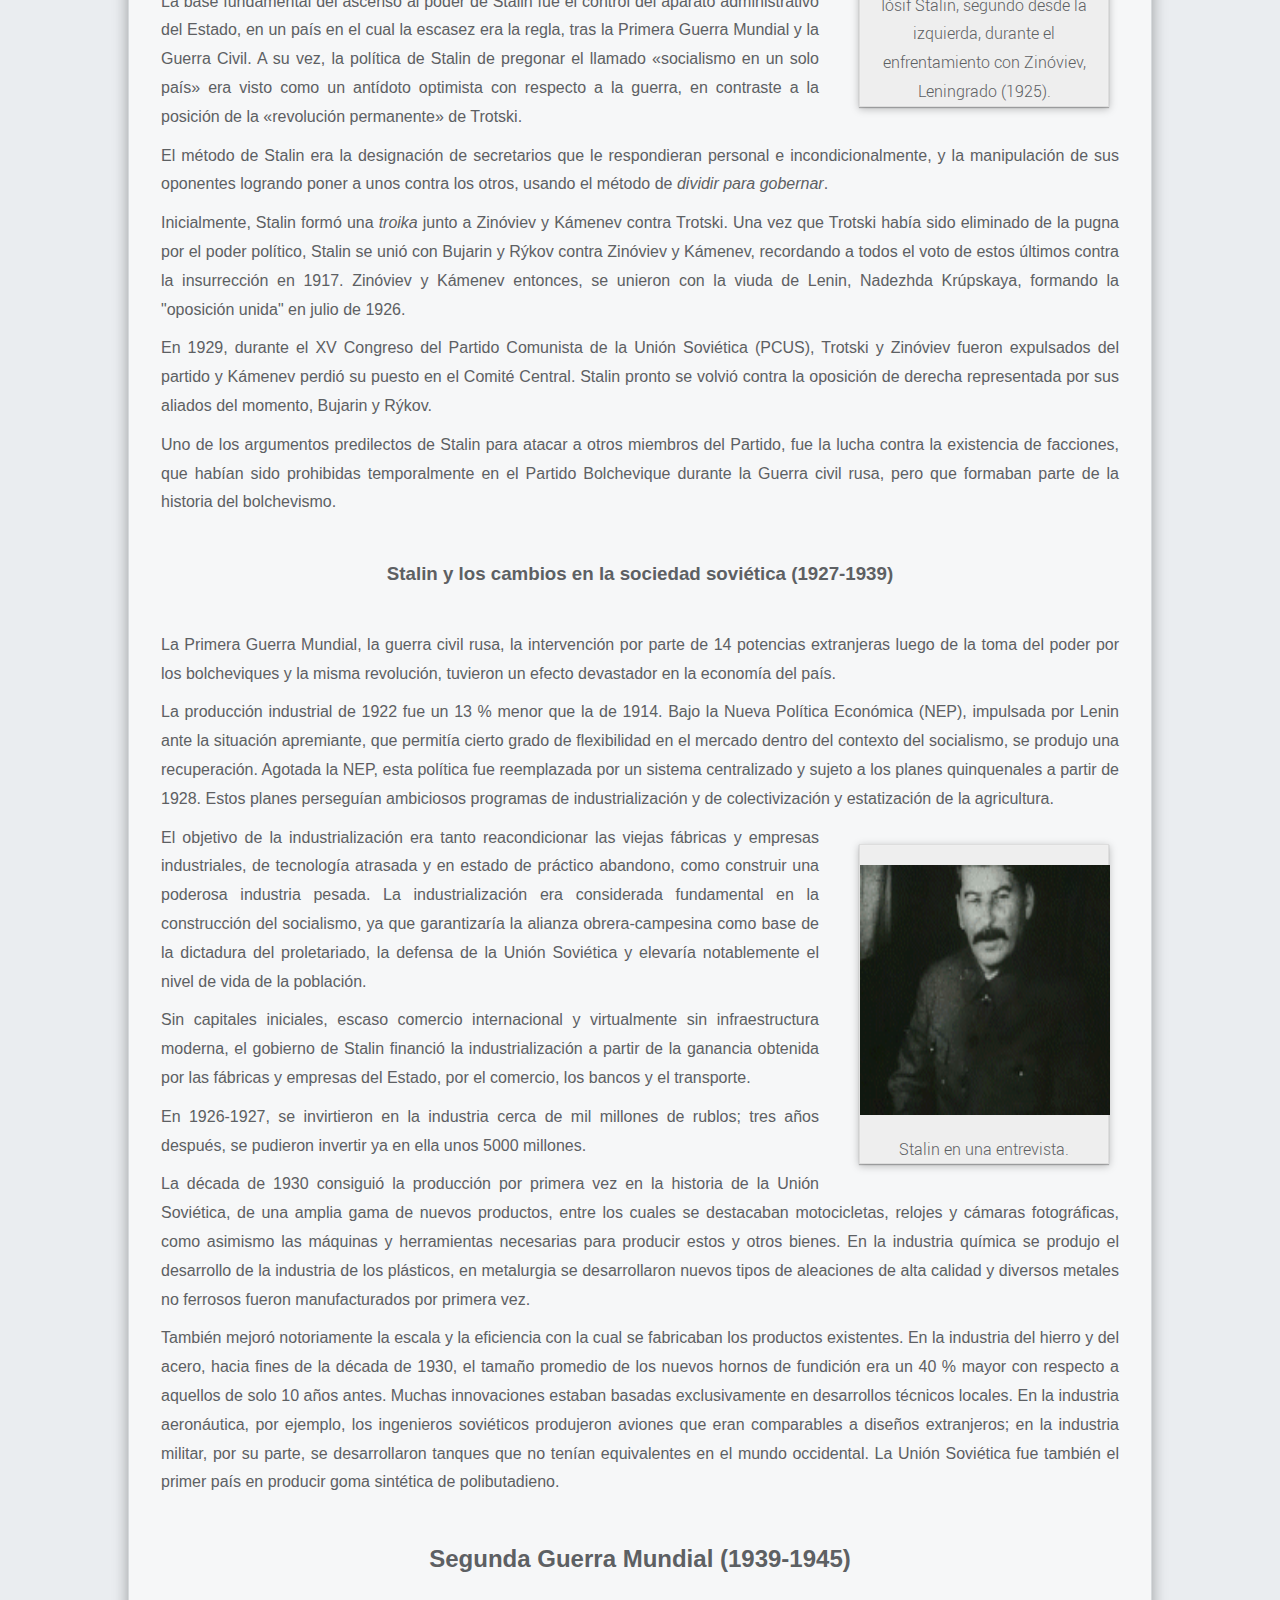
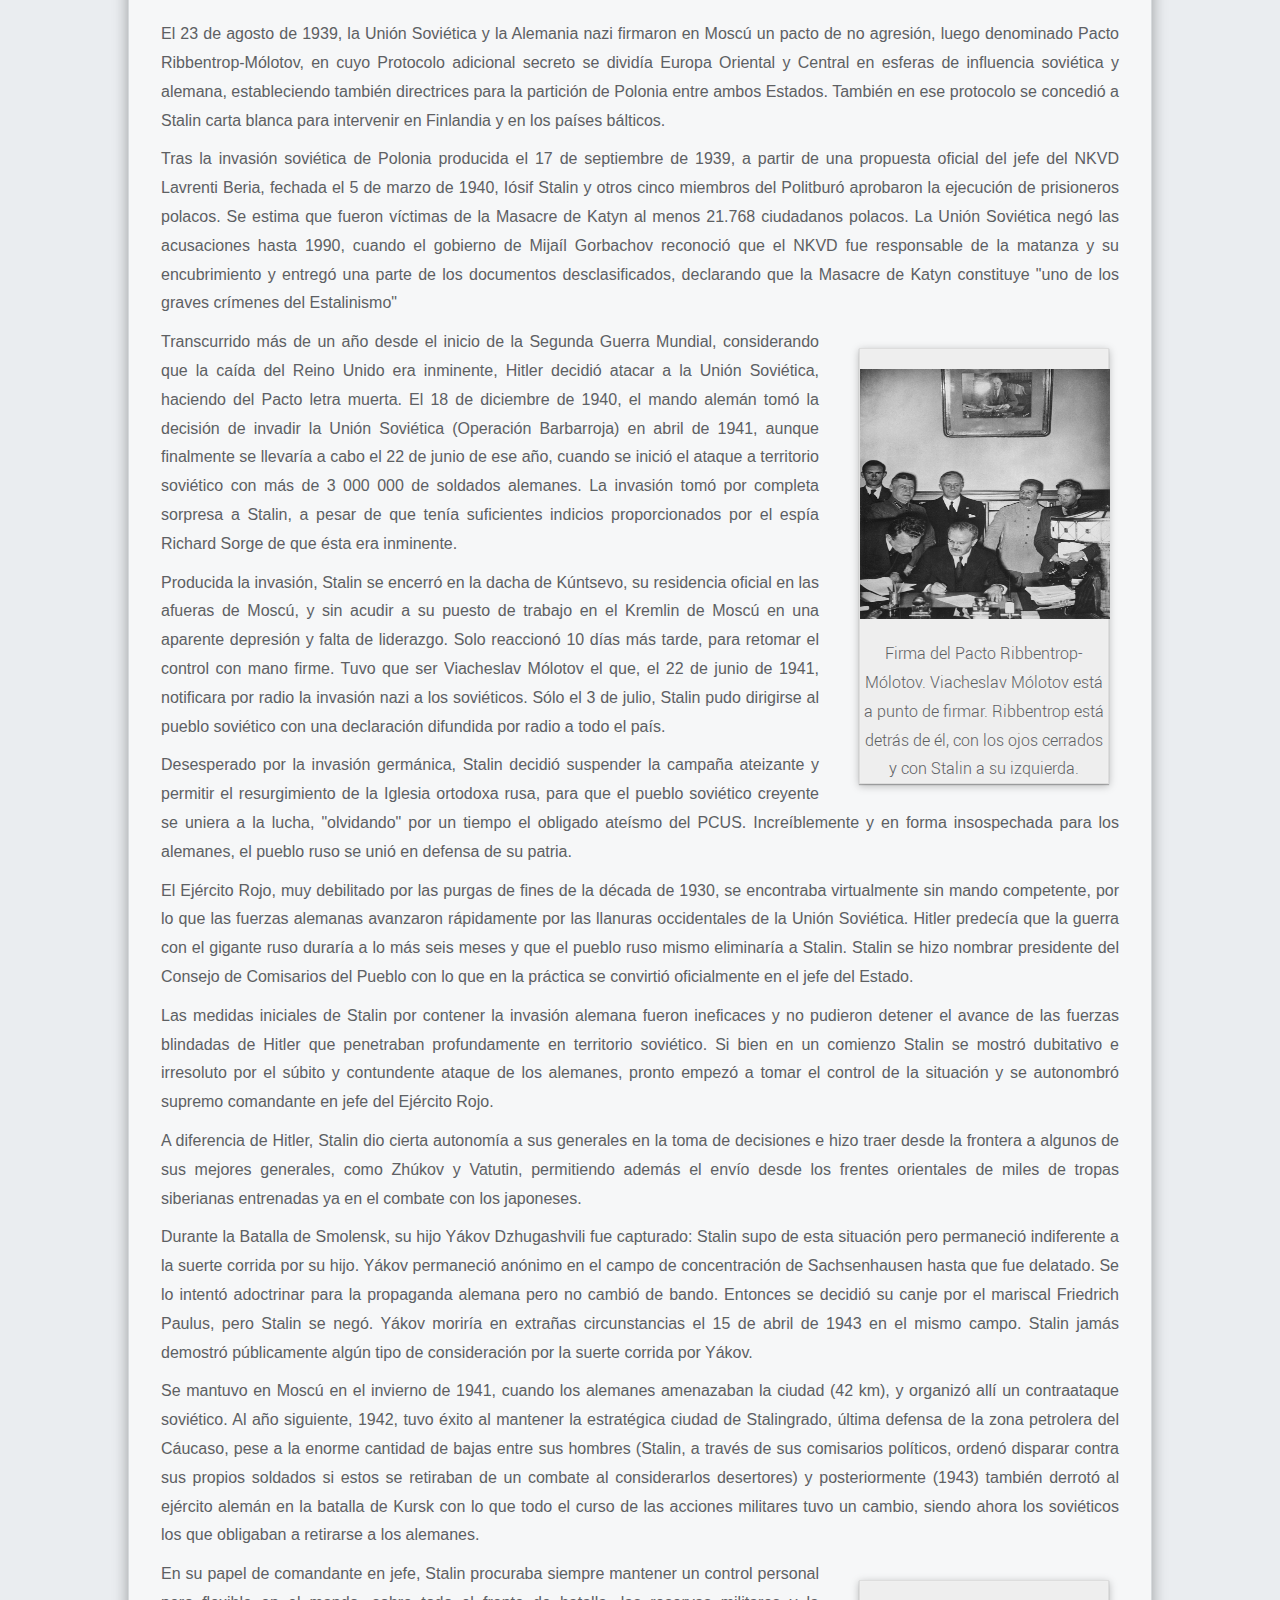
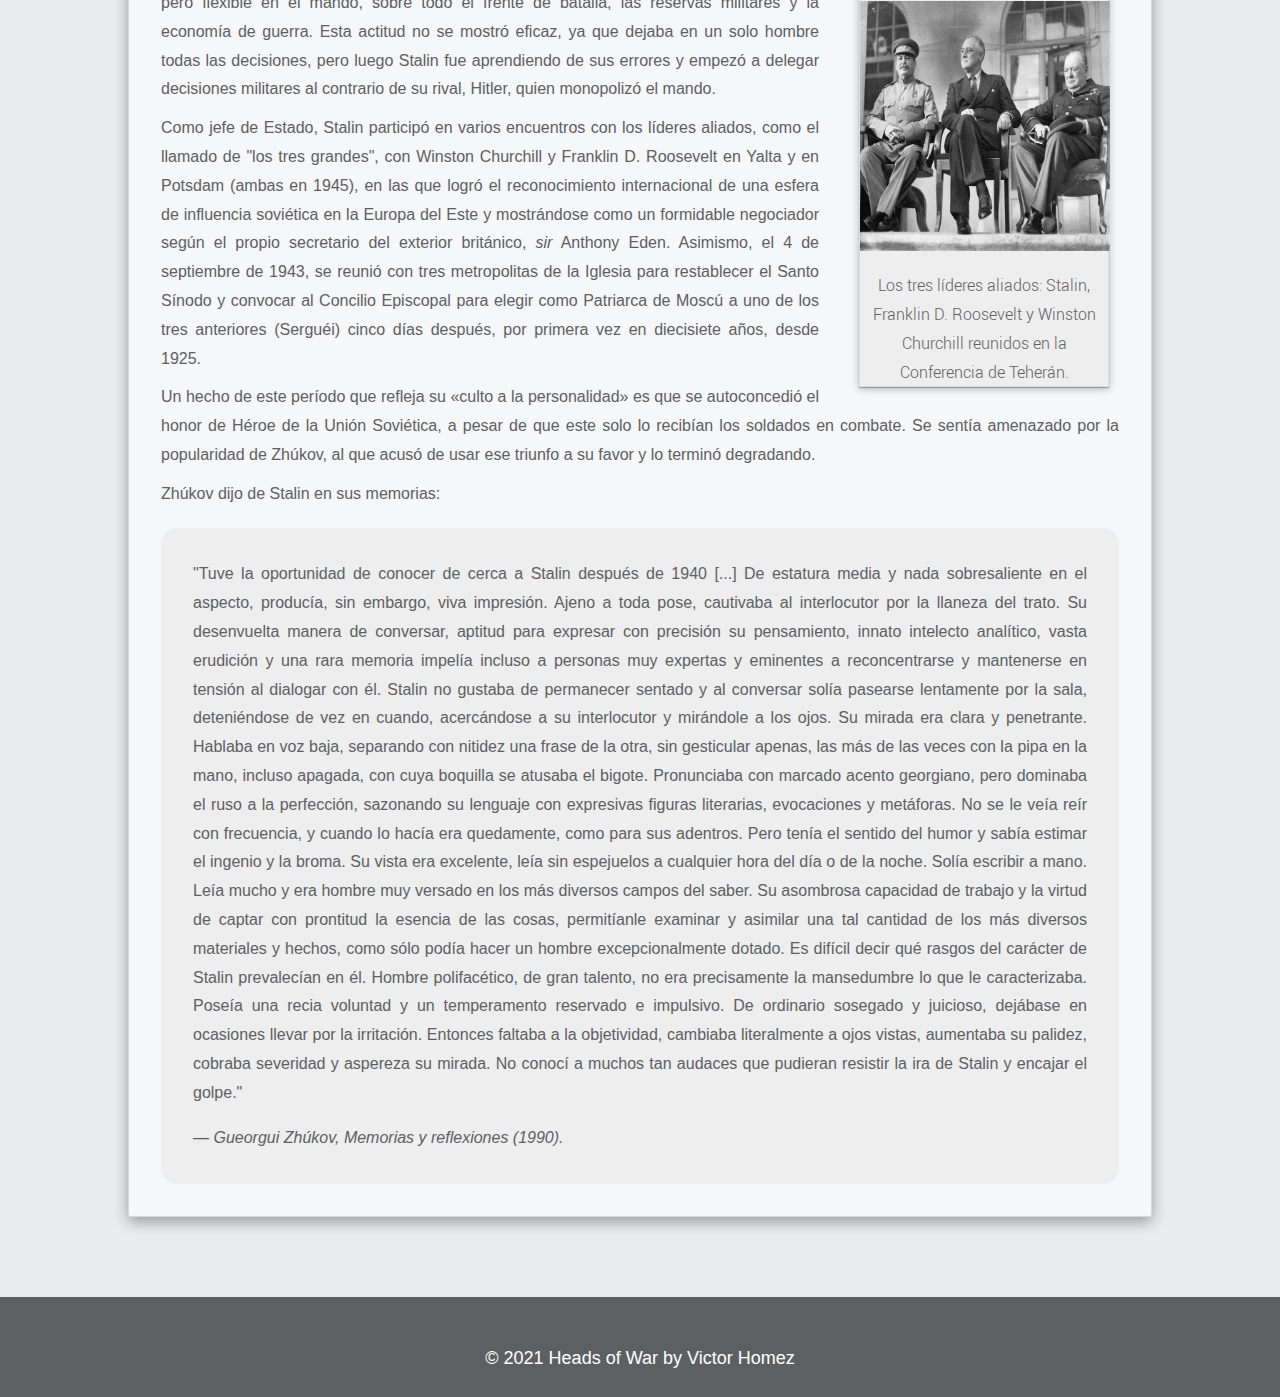
<file: pages/stalin.html>
<!DOCTYPE html>
<html lang="es">
  <head>
    <meta charset="UTF-8" />
    <meta name="viewport" content="width=device-width, initial-scale=1.0" />
    <title>Heads of War</title>
    <link rel="stylesheet" href="../css/styles.css" />
  </head>
  <body>
    <header>
      <div class="hero-image">
        <nav>
          <ul>
            <li class="list-item"><a href="../index.html">Inicio</a></li>
            <li class="list-item">
              <a href="who-we-are.html">¿Quiénes somos?</a>
            </li>
            <li class="list-item"><a href="churchill.html">Churchill</a></li>
            <li class="list-item"><a href="hitler.html">Hitler</a></li>
            <li class="list-item"><a href="roosevelt.html">Roosevelt</a></li>
            <li class="list-item selected"><a href="stalin.html">Stalin</a></li>
          </ul>
        </nav>
        <div class="hero-logo">
          <picture>
            <source
              media="(min-width: 501px)"
              srcset="/assets/heads-of-war-logo.png"
            />
            <source
              media="(max-width: 500px)"
              srcset="/assets/heads-of-war-logo-test.png"
            />
            <img src="/assets/heads-of-war-logo.png" />
          </picture>
        </div>
      </div>
    </header>

    <div class="content">
      <div class="profile">
        <h1>Iósif Stalin</h1>
        <img
          src="../assets/Stalin.jpg"
          alt="Iósif Stalin"
          class="profile-image"
        />
        <p>
          <strong>Iósif Vissariónovich Dzhugashvili</strong>, más conocido como
          <strong>Iósif Stalin</strong> (Gori, 18 de diciembre de 1878 - Moscú,
          5 de marzo de 1953), fue un político, revolucionario y dictador
          soviético, secretario general del Comité Central del Partido Comunista
          de la Unión Soviética entre 1922 y 1952, y presidente del Consejo de
          Ministros de la Unión Soviética entre 1941 y 1953. Aunque inicialmente
          presidía un liderazgo colectivo como primero entre iguales, con
          Kameniev y Zinoyev, a los que ejecutó posteriormente, hacia los años
          30 ya se había convertido en dictador de <em>facto</em> de la Unión
          Soviética.
        </p>
        <p>
          Estuvo entre los bolcheviques revolucionarios que impulsaron la
          Revolución de Octubre en Rusia en 1917 y más tarde ocupó la posición
          de secretario general del Comité Central del Partido Comunista de la
          Unión Soviética desde 1922 hasta que el cargo fue formalmente
          suprimido en 1952, poco antes de su muerte. En mayo de 1924, después
          del XII Congreso del Partido Comunista de la Unión Soviética, Stalin
          pidió que se le permitiera dejar el cargo. Esta petición fue rechazada
          unánimemente, incluyendo a sus detractores. Volvió a formular esta
          petición tres veces más, en 1926, 1927 y 1952; las tres fueron
          rechazadas y tuvo que permanecer en el cargo.
        </p>
        <p>
          Mientras que el cargo de secretario general era oficialmente electivo
          y no se lo consideraba como la máxima posición dentro del Estado
          soviético, Stalin logró utilizarlo para acaparar cada vez más poder en
          sus manos tras la muerte de Vladímir Lenin en 1924 y para sofocar
          gradualmente a todos los grupos opositores dentro del Partido
          Comunista. Esto incluyó a León Trotski, un teórico socialista y el
          principal crítico de Stalin entre los primeros líderes soviéticos, que
          fue primero desterrado de la Unión Soviética en 1929 y luego asesinado
          en México en 1940 por orden de Stalin. En tanto que Trotski fue un
          exponente de la revolución mundial, fue el concepto de Stalin de
          socialismo en un solo país el que se convirtió en principal enfoque de
          la política soviética.
        </p>
        <p>
          En 1928, Stalin reemplazó la Nueva Política Económica de la década de
          1920 por una economía planificada muy centralizada y por planes
          quinquenales que iniciaron un período de rápida industrialización y de
          colectivización económica en el campo. Como resultado, la Unión
          Soviética pasó de ser una sociedad mayoritariamente agraria a una gran
          potencia industrial, siendo ésta la base de su aparición como segunda
          mayor economía del mundo después de la Segunda Guerra Mundial. Como
          resultado de los rápidos cambios económicos, sociales y políticos de
          la época estalinista, millones de personas fueron enviadas a campos de
          trabajo del Gulag como castigo,​ y millones fueron deportadas y
          exiliadas a zonas remotas de la Unión Soviética. La agitación inicial
          en el sector agrícola interrumpió la producción de alimentos en la
          década de 1930 y contribuyó a la catastrófica hambruna soviética de
          1932-1933. En 1937, una campaña contra supuestos enemigos de su
          gobierno culminó en la Gran Purga, un período de represión masiva en
          el que cientos de miles de personas fueron ejecutadas, e incluso
          fueron condenados líderes del Ejército Rojo acusados de participar en
          complóts para derrocar el gobierno soviético.
        </p>
        <h2>Primeros años</h2>
        <p>
          La relación de Stalin con el movimiento revolucionario comenzó en el
          seminario. Durante estos años de escuela, Stalin se unió a la
          organización socialdemócrata de Georgia, en la que fue instruido en
          política marxista por el profesor Noe Zhordania (quien después sería
          Jefe de Gobierno de la República Democrática de Georgia) y comenzó a
          difundir el marxismo. Fue un responsable del sindicato de Georgia
          durante tres años y luego portavoz del nuevo partido marxista
          georgiano. Algunas fuentes afirman que Iósif abandonó el seminario en
          1899 justo antes de sus exámenes finales; según otras biografías, fue
          expulsado.
        </p>
        <div class="secondary-image tall">
          <img src="../assets/young-stalin.jpg" alt="Stalin de 23 años" />
          Stalin a los 23 años de edad (1902).
        </div>
        <p>
          Inicia su militancia en torno al círculo de obreros ferroviarios de
          Tiflis, alejándose definitivamente de Zhordania, y a cercándose al
          grupo de izquierdas del Messame Dasi. Comienza a ganarse la vida en un
          inicio dando clases, para posteriormente trabajar en un observatorio
          de Tiflis.
        </p>
        <p>
          Junto a otros jóvenes intenta editar un periódico propio clandestino,
          sin lograrlo. Solamente editaron octavillas que reparten en las
          fábricas, con claro contenido político. El Primero de Mayo de 1900
          organiza la primera manifestación de masas, reuniendo a 500 obreros en
          los alrededores de Tiflis con banderas rojas y retratos de Marx y
          Engels.
        </p>
        <p>
          En agosto de 1900, entra en contacto con Víktor Kurnatovski, uno de
          los <em>iskristas</em> que envía Lenin a Tiflis para impulsar la
          difusión del periódico que debía conducir a la reorganización del
          Partido y a la lucha contra las tendencias economicistas y
          conciliadoras. Kurnatovski les enseñó a aquellos jóvenes georgianos
          cómo montar una imprenta clandestina y les propuso que lo hicieran en
          Bakú, un fuerte centro proletario, mejor que en Tiflis. En marzo de
          1901, Kurnatovski es detenido junto con otros militantes, pero Koba
          Dzhugashvili se libra de la redada, aunque su vivienda y su lugar de
          trabajo en el observatorio meteorológico fue registrada por la Ojrana,
          la sección especial de la policía zarista dedicada a la represión
          política. Tiene que pasar a la clandestinidad, de la que ya no saldrá
          hasta la Revolución de 1917.
        </p>
        <p>
          En 1901, el clérigo georgiano M. Kelendzheridze escribió un libro
          educacional sobre lengua y arte, incluyendo uno de los poemas de
          Stalin firmado como «Soselo». En 1907, el mismo editor publicó
          <em>Antología georgiana</em>, o
          <em>Colección de los mejores ejemplos de literatura georgiana</em>,
          donde incluía un poema de Stalin dedicado a Rafael Eristavi. Su poesía
          aún puede ser vista en el museo Stalin de Gori.
        </p>
        <p>
          Trabajó durante diez años con los movimientos políticos clandestinos
          en el Cáucaso, sufriendo repetidos arrestos y exilio a Siberia, entre
          1902 y 1917.
        </p>
        <h2>Vida política</h2>
        <h3>Ascenso al poder</h3>
        <p>
          En 1912, Lenin tuvo la intención de proponer la elección de Stalin al
          Comité Central bolchevique en la Conferencia del Partido en Praga,
          pero desistió al encontrarse con la resistencia del partido. Sin
          embargo, inmediatamente después, Stalin fue sumado al Comité Central
          por «cooptación» (potestad prevista por los estatutos, que reservaba
          para el Comité Central el derecho a sumar integrantes que no hubieran
          sido electos por el Congreso del Partido).
        </p>
        <p>
          En 1917, Stalin era el editor de <em>Pravda</em>, el diario oficial
          del partido, mientras Lenin y gran parte del liderazgo bolchevique
          estaban en el exilio. Después de la Revolución de Febrero, Stalin y el
          equipo editorial tomó una posición favorable al gobierno provisional
          de Kérenski y se sostiene que llegó al extremo de negarse a publicar
          artículos de Lenin que llamaban al derrocamiento del gobierno
          provisional.
        </p>
        <div class="secondary-image">
          <img src="../assets/lenin-stalin.jpg" alt="Stalin y Lenin" />
          Stalin y Lenin (1919).
        </div>
        <p>
          En abril de 1917, Stalin fue por primera vez electo por la base del
          partido para formar parte del Comité Central, obteniendo la tercera
          más alta mayoría de votos en la Conferencia de Petrogrado (detrás de
          Lenin y Zinóviev). Posteriormente fue nombrado secretario del
          Politburó del Comité Central (mayo de 1917); se mantuvo en este cargo
          por el resto de su vida. Al finalizar julio presentó el informe
          central al VI Congreso del partido, en el cual se optó por la
          insurrección contra el gobierno provisional.
        </p>
        <p>
          Según diversas fuentes, Stalin solamente desempeñó un papel menor en
          la Revolución de Octubre. Algunos autores, como Adam Ulam, remarcan
          que cada hombre en el Comité Central tenía una labor específica que le
          había sido asignada.
        </p>
        <p>
          El siguiente resumen respecto al papel de Trotski en 1917 fue escrito
          por Stalin en <em>Pravda</em> el 16 de noviembre de 1918:
        </p>
        <figure class="quote">
          <blockquote>
            "Todo el trabajo práctico relacionado con la organización de la
            revuelta fue hecho bajo el mando directo del camarada Trotski, el
            presidente del Soviet de Petrogrado. Se puede decir con certeza que
            el partido tiene una deuda de primera magnitud con el camarada
            Trotski por la rápida concienciación de la guarnición hacia el bando
            de los soviets y por la manera tan eficiente en la cual fue
            organizado el trabajo del Comité Militar Revolucionario."
          </blockquote>
        </figure>
        <p>
          Posteriormente, en 1924, el mismo Stalin creó un mito referente a la
          así llamada «Central del Partido», de la cual supuestamente dirigía
          todo el trabajo práctico referente a la revuelta y que consistía en un
          grupo integrado por él mismo, Sverdlov, Dzerzhinski, Uritski y Búbnov.
          Ninguna evidencia se ha encontrado, sin embargo, respecto a las
          actividades de esta Central, que en cualquier caso, de haber existido,
          habría estado subordinada al Comité Militar Revolucionario de
          Petrogrado comandado por Trotski.
        </p>
        <p>
          Durante la guerra civil rusa y la guerra polaco-soviética, Stalin fue
          comisario político en el Ejército Rojo en diversos frentes. El primer
          cargo de gobierno de Stalin fue el de Comisario del Pueblo de Asuntos
          Nacionales (1917-1923).
        </p>
        <p>
          Tuvo también el cargo de comisario del Pueblo para la Inspección de
          los Trabajadores y Campesinos (1919-1922), de miembro del Sóviet
          Militar Revolucionario de la República (1920-1923) y miembro del
          Comité Central Ejecutivo del Congreso de los Sóviets a partir de 1917.
        </p>
        <h3>Poder total</h3>
        <p>
          El 3 de abril de 1922, Stalin fue nombrado Secretario General del
          Partido Comunista Panruso, un cargo que él posteriormente transformó
          en el más poderoso del país. En aquella época, esta posición se veía
          como un cargo menor dentro de la estructura partidaria (ocasionalmente
          en el partido se referían a Stalin como el «camarada archivista»), sin
          embargo este cargo asociado con el liderazgo que tenía sobre la
          Oficina Organizativa del Comité Central del Partido (Orgburó), dio a
          Stalin una base de poder suficientemente fuerte como para permitirle
          instalar a sus aliados en los puestos claves del partido.
        </p>
        <p>
          La acumulación de poder por parte de Stalin tomó al moribundo Lenin
          por sorpresa, quien, en sus últimos escritos (Testamento de Lenin),
          hizo llamamientos para que el XII Congreso del Partido Bolchevique
          apartara al «brusco» Stalin:
        </p>
        <figure class="quote">
          <blockquote>
            "Stalin es demasiado brusco, y este defecto, plenamente tolerable en
            nuestro medio y en las relaciones entre nosotros, los comunistas, se
            hace intolerable en el cargo de secretario general. Por eso propongo
            a los camaradas que piensen la forma de pasar a Stalin a otro puesto
            y de nombrar para este cargo a otro hombre que se diferencie del
            camarada Stalin en todos los demás aspectos solo por una ventaja, a
            saber: que sea más tolerante, más leal, más correcto y más atento
            con los camaradas, menos caprichoso, etc. Esta circunstancia puede
            parecer una fútil pequeñez. Pero yo creo que, desde el punto de
            vista de prevenir la escisión y desde el punto de vista de lo que he
            escrito antes acerca de las relaciones entre Stalin y Trotski, no es
            una pequeñez, o se trata de una pequeñez que puede adquirir
            importancia decisiva."
          </blockquote>
          <figcaption>
            <cite>&mdash; Lenin, 4 de enero de 1923.</cite>
          </figcaption>
        </figure>
        <p>
          Sin embargo, estos intentos no prosperaron debido a que los documentos
          preparados por Lenin fueron ocultados por Stalin y sus eventuales
          aliados, a sabiendas de que Lenin se encontraba en esos momentos
          enfermo e imposibilitado de participar en el Congreso.
        </p>
        <p>
          Después de la muerte de Lenin en enero de 1924, Stalin, Kámenev y
          Zinóviev tomaron el control del partido situándose en un punto que
          ideológicamente estaba entre Trotski (a la izquierda del partido) y
          Bujarin (a la derecha). Durante este período, Stalin abandonó el
          tradicional énfasis bolchevique respecto a la «revolución mundial» en
          favor de una política de construir el «socialismo en un solo país», en
          contraste a la teoría de Trotski de la «revolución permanente».
        </p>
        <div class="secondary-image">
          <img src="../assets/zinoviev-stalin.jpg" alt="Stalin y Zinoyev" />
          Iósif Stalin, segundo desde la izquierda, durante el enfrentamiento
          con Zinóviev, Leningrado (1925).
        </div>
        <p>
          En la lucha por el liderazgo una cosa era evidente: quien terminara
          comandando el Partido tenía que ser considerado muy leal a Lenin. Por
          eso, la actitud de cada uno ante su muerte fue determinante en los
          posicionamientos dentro del Partido: Stalin organizó su funeral y
          pronunció un discurso manifestando una lealtad imperecedera con Lenin,
          a la vez que impidió mediante engaños que Trotski asistiera. Stalin
          también acusó a Trotski de haberse unido a los bolcheviques justo
          antes de la revolución, e hizo públicos los desacuerdos que este había
          tenido con Lenin en la etapa previa a la revolución.
        </p>
        <p>
          Las imágenes soviéticas correspondientes a este período fueron
          posteriormente trucadas, eliminando con fotomontajes y técnicas
          similares a los opositores a Stalin (principalmente Trotski).
        </p>
        <p>
          La base fundamental del ascenso al poder de Stalin fue el control del
          aparato administrativo del Estado, en un país en el cual la escasez
          era la regla, tras la Primera Guerra Mundial y la Guerra Civil. A su
          vez, la política de Stalin de pregonar el llamado «socialismo en un
          solo país» era visto como un antídoto optimista con respecto a la
          guerra, en contraste a la posición de la «revolución permanente» de
          Trotski.
        </p>
        <p>
          El método de Stalin era la designación de secretarios que le
          respondieran personal e incondicionalmente, y la manipulación de sus
          oponentes logrando poner a unos contra los otros, usando el método de
          <em>dividir para gobernar</em>.
        </p>
        <p>
          Inicialmente, Stalin formó una <em>troika</em> junto a Zinóviev y
          Kámenev contra Trotski. Una vez que Trotski había sido eliminado de la
          pugna por el poder político, Stalin se unió con Bujarin y Rýkov contra
          Zinóviev y Kámenev, recordando a todos el voto de estos últimos contra
          la insurrección en 1917. Zinóviev y Kámenev entonces, se unieron con
          la viuda de Lenin, Nadezhda Krúpskaya, formando la "oposición unida"
          en julio de 1926.
        </p>
        <p>
          En 1929, durante el XV Congreso del Partido Comunista de la Unión
          Soviética (PCUS), Trotski y Zinóviev fueron expulsados del partido y
          Kámenev perdió su puesto en el Comité Central. Stalin pronto se volvió
          contra la oposición de derecha representada por sus aliados del
          momento, Bujarin y Rýkov.
        </p>
        <p>
          Uno de los argumentos predilectos de Stalin para atacar a otros
          miembros del Partido, fue la lucha contra la existencia de facciones,
          que habían sido prohibidas temporalmente en el Partido Bolchevique
          durante la Guerra civil rusa, pero que formaban parte de la historia
          del bolchevismo.
        </p>
        <h3>Stalin y los cambios en la sociedad soviética (1927-1939)</h3>
        <p>
          La Primera Guerra Mundial, la guerra civil rusa, la intervención por
          parte de 14 potencias extranjeras luego de la toma del poder por los
          bolcheviques y la misma revolución, tuvieron un efecto devastador en
          la economía del país.
        </p>
        <p>
          La producción industrial de 1922 fue un 13 % menor que la de 1914.
          Bajo la Nueva Política Económica (NEP), impulsada por Lenin ante la
          situación apremiante, que permitía cierto grado de flexibilidad en el
          mercado dentro del contexto del socialismo, se produjo una
          recuperación. Agotada la NEP, esta política fue reemplazada por un
          sistema centralizado y sujeto a los planes quinquenales a partir de
          1928. Estos planes perseguían ambiciosos programas de
          industrialización y de colectivización y estatización de la
          agricultura.
        </p>
        <div class="secondary-image">
          <img
            src="../assets/interview-stalin.gif"
            alt="Stalin en una entrevista"
          />
          Stalin en una entrevista.
        </div>
        <p>
          El objetivo de la industrialización era tanto reacondicionar las
          viejas fábricas y empresas industriales, de tecnología atrasada y en
          estado de práctico abandono, como construir una poderosa industria
          pesada. La industrialización era considerada fundamental en la
          construcción del socialismo, ya que garantizaría la alianza
          obrera-campesina como base de la dictadura del proletariado, la
          defensa de la Unión Soviética y elevaría notablemente el nivel de vida
          de la población.
        </p>
        <p>
          Sin capitales iniciales, escaso comercio internacional y virtualmente
          sin infraestructura moderna, el gobierno de Stalin financió la
          industrialización a partir de la ganancia obtenida por las fábricas y
          empresas del Estado, por el comercio, los bancos y el transporte.
        </p>
        <p>
          En 1926-1927, se invirtieron en la industria cerca de mil millones de
          rublos; tres años después, se pudieron invertir ya en ella unos 5000
          millones.
        </p>
        <p>
          La década de 1930 consiguió la producción por primera vez en la
          historia de la Unión Soviética, de una amplia gama de nuevos
          productos, entre los cuales se destacaban motocicletas, relojes y
          cámaras fotográficas, como asimismo las máquinas y herramientas
          necesarias para producir estos y otros bienes. En la industria química
          se produjo el desarrollo de la industria de los plásticos, en
          metalurgia se desarrollaron nuevos tipos de aleaciones de alta calidad
          y diversos metales no ferrosos fueron manufacturados por primera vez.
        </p>
        <p>
          También mejoró notoriamente la escala y la eficiencia con la cual se
          fabricaban los productos existentes. En la industria del hierro y del
          acero, hacia fines de la década de 1930, el tamaño promedio de los
          nuevos hornos de fundición era un 40 % mayor con respecto a aquellos
          de solo 10 años antes. Muchas innovaciones estaban basadas
          exclusivamente en desarrollos técnicos locales. En la industria
          aeronáutica, por ejemplo, los ingenieros soviéticos produjeron aviones
          que eran comparables a diseños extranjeros; en la industria militar,
          por su parte, se desarrollaron tanques que no tenían equivalentes en
          el mundo occidental. La Unión Soviética fue también el primer país en
          producir goma sintética de polibutadieno.
        </p>
        <h2>Segunda Guerra Mundial (1939-1945)</h2>
        <p>
          El 23 de agosto de 1939, la Unión Soviética y la Alemania nazi
          firmaron en Moscú un pacto de no agresión, luego denominado Pacto
          Ribbentrop-Mólotov, en cuyo Protocolo adicional secreto​ se dividía
          Europa Oriental y Central en esferas de influencia soviética y
          alemana, estableciendo también directrices para la partición de
          Polonia entre ambos Estados. También en ese protocolo se concedió a
          Stalin carta blanca para intervenir en Finlandia y en los países
          bálticos.
        </p>
        <p>
          Tras la invasión soviética de Polonia producida el 17 de septiembre de
          1939, a partir de una propuesta oficial del jefe del NKVD Lavrenti
          Beria, fechada el 5 de marzo de 1940, Iósif Stalin y otros cinco
          miembros del Politburó aprobaron la ejecución de prisioneros polacos.
          Se estima que fueron víctimas de la Masacre de Katyn al menos 21.768
          ciudadanos polacos. La Unión Soviética negó las acusaciones hasta
          1990, cuando el gobierno de Mijaíl Gorbachov reconoció que el NKVD fue
          responsable de la matanza y su encubrimiento y entregó una parte de
          los documentos desclasificados, declarando que la Masacre de Katyn
          constituye "uno de los graves crímenes del Estalinismo"
        </p>
        <div class="secondary-image">
          <img
            src="../assets/ribbentrop-molotov-stalin.jpg"
            alt="Firma del pacto Ribbentrop-Molotov"
          />
          Firma del Pacto Ribbentrop-Mólotov. Viacheslav Mólotov está a punto de
          firmar. Ribbentrop está detrás de él, con los ojos cerrados y con
          Stalin a su izquierda.
        </div>
        <p>
          Transcurrido más de un año desde el inicio de la Segunda Guerra
          Mundial, considerando que la caída del Reino Unido era inminente,
          Hitler decidió atacar a la Unión Soviética, haciendo del Pacto letra
          muerta. El 18 de diciembre de 1940, el mando alemán tomó la decisión
          de invadir la Unión Soviética (Operación Barbarroja) en abril de 1941,
          aunque finalmente se llevaría a cabo el 22 de junio de ese año, cuando
          se inició el ataque a territorio soviético con más de 3 000 000 de
          soldados alemanes. La invasión tomó por completa sorpresa a Stalin, a
          pesar de que tenía suficientes indicios proporcionados por el espía
          Richard Sorge de que ésta era inminente.
        </p>
        <p>
          Producida la invasión, Stalin se encerró en la dacha de Kúntsevo, su
          residencia oficial en las afueras de Moscú, y sin acudir a su puesto
          de trabajo en el Kremlin de Moscú en una aparente depresión y falta de
          liderazgo. Solo reaccionó 10 días más tarde, para retomar el control
          con mano firme. Tuvo que ser Viacheslav Mólotov el que, el 22 de junio
          de 1941, notificara por radio la invasión nazi a los soviéticos. Sólo
          el 3 de julio, Stalin pudo dirigirse al pueblo soviético con una
          declaración difundida por radio a todo el país.
        </p>
        <p>
          Desesperado por la invasión germánica, Stalin decidió suspender la
          campaña ateizante y permitir el resurgimiento de la Iglesia ortodoxa
          rusa, para que el pueblo soviético creyente se uniera a la lucha,
          "olvidando" por un tiempo el obligado ateísmo del PCUS. Increíblemente
          y en forma insospechada para los alemanes, el pueblo ruso se unió en
          defensa de su patria.
        </p>
        <p>
          El Ejército Rojo, muy debilitado por las purgas de fines de la década
          de 1930, se encontraba virtualmente sin mando competente, por lo que
          las fuerzas alemanas avanzaron rápidamente por las llanuras
          occidentales de la Unión Soviética. Hitler predecía que la guerra con
          el gigante ruso duraría a lo más seis meses y que el pueblo ruso mismo
          eliminaría a Stalin. Stalin se hizo nombrar presidente del Consejo de
          Comisarios del Pueblo con lo que en la práctica se convirtió
          oficialmente en el jefe del Estado.
        </p>
        <p>
          Las medidas iniciales de Stalin por contener la invasión alemana
          fueron ineficaces y no pudieron detener el avance de las fuerzas
          blindadas de Hitler que penetraban profundamente en territorio
          soviético. Si bien en un comienzo Stalin se mostró dubitativo e
          irresoluto por el súbito y contundente ataque de los alemanes, pronto
          empezó a tomar el control de la situación y se autonombró supremo
          comandante en jefe del Ejército Rojo.
        </p>
        <p>
          A diferencia de Hitler, Stalin dio cierta autonomía a sus generales en
          la toma de decisiones e hizo traer desde la frontera a algunos de sus
          mejores generales, como Zhúkov y Vatutin, permitiendo además el envío
          desde los frentes orientales de miles de tropas siberianas entrenadas
          ya en el combate con los japoneses.
        </p>
        <p>
          Durante la Batalla de Smolensk, su hijo Yákov Dzhugashvili fue
          capturado: Stalin supo de esta situación pero permaneció indiferente a
          la suerte corrida por su hijo. Yákov permaneció anónimo en el campo de
          concentración de Sachsenhausen hasta que fue delatado. Se lo intentó
          adoctrinar para la propaganda alemana pero no cambió de bando.
          Entonces se decidió su canje por el mariscal Friedrich Paulus, pero
          Stalin se negó. Yákov moriría en extrañas circunstancias el 15 de
          abril de 1943 en el mismo campo. Stalin jamás demostró públicamente
          algún tipo de consideración por la suerte corrida por Yákov.
        </p>
        <p>
          Se mantuvo en Moscú en el invierno de 1941, cuando los alemanes
          amenazaban la ciudad (42 km), y organizó allí un contraataque
          soviético. Al año siguiente, 1942, tuvo éxito al mantener la
          estratégica ciudad de Stalingrado, última defensa de la zona petrolera
          del Cáucaso, pese a la enorme cantidad de bajas entre sus hombres
          (Stalin, a través de sus comisarios políticos, ordenó disparar contra
          sus propios soldados si estos se retiraban de un combate al
          considerarlos desertores) y posteriormente (1943) también derrotó al
          ejército alemán en la batalla de Kursk con lo que todo el curso de las
          acciones militares tuvo un cambio, siendo ahora los soviéticos los que
          obligaban a retirarse a los alemanes.
        </p>
        <div class="secondary-image">
          <img
            src="../assets/roosevelt-churchill-stalin.jpg"
            alt="Roosevelt, Churchill y Stalin"
          />
          Los tres líderes aliados: Stalin, Franklin D. Roosevelt y Winston
          Churchill reunidos en la Conferencia de Teherán.
        </div>
        <p>
          En su papel de comandante en jefe, Stalin procuraba siempre mantener
          un control personal pero flexible en el mando, sobre todo el frente de
          batalla, las reservas militares y la economía de guerra. Esta actitud
          no se mostró eficaz, ya que dejaba en un solo hombre todas las
          decisiones, pero luego Stalin fue aprendiendo de sus errores y empezó
          a delegar decisiones militares al contrario de su rival, Hitler, quien
          monopolizó el mando.
        </p>
        <p>
          Como jefe de Estado, Stalin participó en varios encuentros con los
          líderes aliados, como el llamado de "los tres grandes", con Winston
          Churchill y Franklin D. Roosevelt en Yalta y en Potsdam (ambas en
          1945), en las que logró el reconocimiento internacional de una esfera
          de influencia soviética en la Europa del Este y mostrándose como un
          formidable negociador según el propio secretario del exterior
          británico, <em>sir</em> Anthony Eden. Asimismo, el 4 de septiembre de
          1943, se reunió con tres metropolitas de la Iglesia para restablecer
          el Santo Sínodo y convocar al Concilio Episcopal para elegir como
          Patriarca de Moscú a uno de los tres anteriores (Serguéi) cinco días
          después, por primera vez en diecisiete años, desde 1925.
        </p>
        <p>
          Un hecho de este período que refleja su «culto a la personalidad» es
          que se autoconcedió el honor de Héroe de la Unión Soviética, a pesar
          de que este solo lo recibían los soldados en combate. Se sentía
          amenazado por la popularidad de Zhúkov, al que acusó de usar ese
          triunfo a su favor y lo terminó degradando.
        </p>
        <p>Zhúkov dijo de Stalin en sus memorias:</p>
        <figure class="quote">
          <blockquote>
            "Tuve la oportunidad de conocer de cerca a Stalin después de 1940
            [...] De estatura media y nada sobresaliente en el aspecto,
            producía, sin embargo, viva impresión. Ajeno a toda pose, cautivaba
            al interlocutor por la llaneza del trato. Su desenvuelta manera de
            conversar, aptitud para expresar con precisión su pensamiento,
            innato intelecto analítico, vasta erudición y una rara memoria
            impelía incluso a personas muy expertas y eminentes a reconcentrarse
            y mantenerse en tensión al dialogar con él. Stalin no gustaba de
            permanecer sentado y al conversar solía pasearse lentamente por la
            sala, deteniéndose de vez en cuando, acercándose a su interlocutor y
            mirándole a los ojos. Su mirada era clara y penetrante. Hablaba en
            voz baja, separando con nitidez una frase de la otra, sin gesticular
            apenas, las más de las veces con la pipa en la mano, incluso
            apagada, con cuya boquilla se atusaba el bigote. Pronunciaba con
            marcado acento georgiano, pero dominaba el ruso a la perfección,
            sazonando su lenguaje con expresivas figuras literarias, evocaciones
            y metáforas. No se le veía reír con frecuencia, y cuando lo hacía
            era quedamente, como para sus adentros. Pero tenía el sentido del
            humor y sabía estimar el ingenio y la broma. Su vista era excelente,
            leía sin espejuelos a cualquier hora del día o de la noche. Solía
            escribir a mano. Leía mucho y era hombre muy versado en los más
            diversos campos del saber. Su asombrosa capacidad de trabajo y la
            virtud de captar con prontitud la esencia de las cosas, permitíanle
            examinar y asimilar una tal cantidad de los más diversos materiales
            y hechos, como sólo podía hacer un hombre excepcionalmente dotado.
            Es difícil decir qué rasgos del carácter de Stalin prevalecían en
            él. Hombre polifacético, de gran talento, no era precisamente la
            mansedumbre lo que le caracterizaba. Poseía una recia voluntad y un
            temperamento reservado e impulsivo. De ordinario sosegado y
            juicioso, dejábase en ocasiones llevar por la irritación. Entonces
            faltaba a la objetividad, cambiaba literalmente a ojos vistas,
            aumentaba su palidez, cobraba severidad y aspereza su mirada. No
            conocí a muchos tan audaces que pudieran resistir la ira de Stalin y
            encajar el golpe."
          </blockquote>
          <figcaption>
            <cite>&mdash; Gueorgui Zhúkov, Memorias y reflexiones (1990).</cite>
          </figcaption>
        </figure>
      </div>
    </div>

    <footer>© 2021 Heads of War by Victor Homez</footer>
  </body>
</html>
</file>
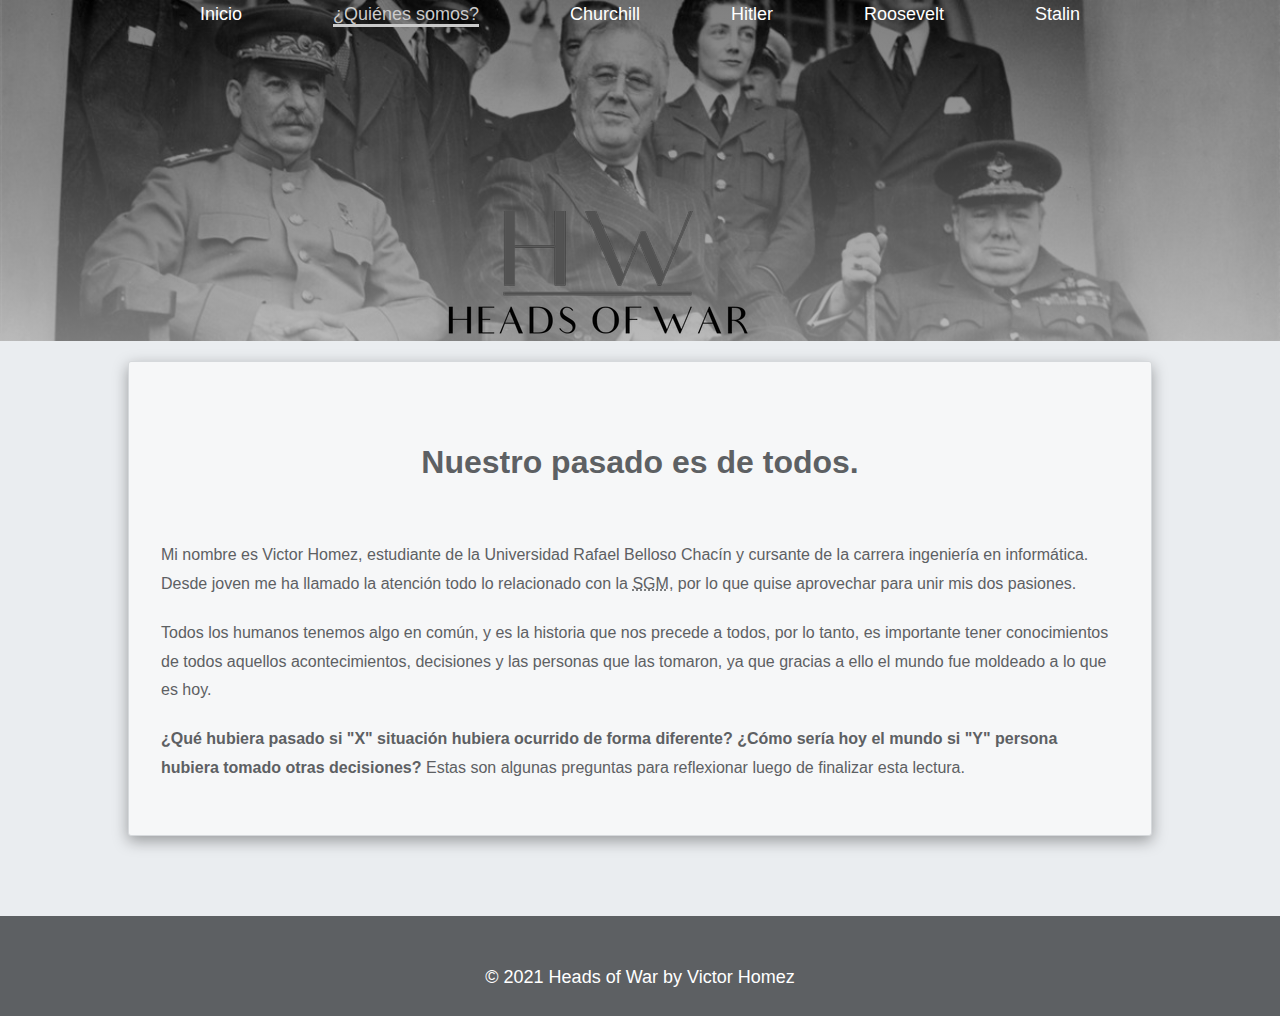
<file: pages/who-we-are.html>
<!DOCTYPE html>
<html lang="es">
  <head>
    <meta charset="UTF-8" />
    <meta name="viewport" content="width=device-width, initial-scale=1.0" />
    <title>Heads of War</title>
    <link rel="stylesheet" href="../css/styles.css">
  </head>
  <body>
      <header>
        <div class="hero-image">
        <nav>
          <ul>
            <li class="list-item"><a href="../index.html">Inicio</a></li>
            <li class="list-item selected"><a href="/pages/who-we-are.html">¿Quiénes somos?</a></li>
            <li class="list-item"><a href="/pages/churchill.html">Churchill</a></li>
            <li class="list-item"><a href="/pages/hitler.html">Hitler</a></li>
            <li class="list-item"><a href="/pages/roosevelt.html">Roosevelt</a></li>
            <li class="list-item"><a href="/pages/stalin.html">Stalin</a></li>
          </ul>
        </nav>
          <div class="hero-logo">
            <picture>
              <source media='(min-width: 501px)'
                      srcset='/assets/heads-of-war-logo.png'/>
              <source media='(max-width: 500px)'
                      srcset='/assets/heads-of-war-logo-test.png'/>
              <img src='/assets/heads-of-war-logo.png'/>
            </picture>
          </div>
        </div>
      </header>

      <div class="content">
        <h1>Nuestro pasado es de todos.</h1>
        <p>Mi nombre es Victor Homez, estudiante de la Universidad Rafael Belloso Chacín y cursante de la carrera
          ingeniería en informática. Desde joven me ha llamado la atención todo lo relacionado con
          la <abbr title="Segunda Guerra Mundial">SGM</abbr>, por lo que quise aprovechar para unir
          mis dos pasiones.
        </p>
        <p>
          Todos los humanos tenemos algo en común, y es la historia que nos precede a todos,
          por lo tanto, es importante tener conocimientos de todos aquellos acontecimientos,
          decisiones y las personas que las tomaron, ya que gracias a ello el mundo fue moldeado a lo que es hoy.
        </p>
        <p><strong>¿Qué hubiera pasado si "X" situación hubiera ocurrido de forma diferente? 
          ¿Cómo sería hoy el mundo si "Y" persona hubiera tomado otras decisiones?
        </strong> Estas son algunas preguntas para reflexionar luego de finalizar esta lectura.</p>
      </div>

      <footer>© 2021 Heads of War by Victor Homez</footer>
  </body>
</html>
</file>
<file: css/styles.css>
@font-face {
  font-family: "Roboto";
  src: url("../fonts/Roboto-Light-webfont.woff") format("woff");
  font-style: normal;
  font-weight: 300;
}

@font-face {
  font-family: "Roboto";
  src: url("../fonts/Roboto-LightItalic-webfont.woff") format("woff");
  font-style: italic;
  font-weight: 300;
}

@font-face {
  font-family: "Roboto";
  src: url("../fonts/Roboto-Bold-webfont.woff") format("woff");
  font-style: normal;
  font-weight: 700;
}

* {
  margin: 0;
  padding: 0;
  box-sizing: border-box;
}

body {
  color: #5d6063;
  background-color: #eaedf0;
  font-family: Arial, Helvetica, sans-serif;
  font-size: 16px;
  line-height: 1.8;
}

h1,
h2,
h3 {
  text-align: center;
  margin: 40px auto;
}

header {
  text-align: center;
  font-size: 11px;
  color: #fff;
}

nav {
  margin-top: -5.5em;
}

nav ul {
  display: flex;
  justify-content: space-between;
  flex-wrap: nowrap;

  width: 100%;
  max-width: 900px;
  margin: 0 auto;
}

.list-item {
  list-style-type: none;
  margin: auto 10px;
  padding-top: 0.5em;
}

.list-item a {
  color: white;
  text-decoration: none;
}

.list-item a:hover,
.list-item a:visited:hover,
.selected a {
  color: rgb(202, 202, 202);
  box-shadow: 0 3px 0 0px rgb(202, 202, 202);
}

.hero-image {
  background-image: linear-gradient(
      rgba(0, 0, 0, 0.5),
      rgba(163, 163, 163, 0.753)
    ),
    url("/assets/ww2-leaders.jpg");
  background-position: center;
  background-repeat: no-repeat;
  background-size: cover;
  position: relative;
  padding-top: 5em;
  padding-bottom: 10em;
}

.hero-logo {
  position: relative;
  top: 9.8em;
}

.content {
  background-color: #f6f7f8;
  border: 1px solid #d6d9dc;
  border-radius: 3px;
  display: flex;
  flex-direction: column;
  width: 80%;
  padding: 2em;
  margin: 20px 0 80px 10%;
  font-size: 12px;
  box-shadow: rgba(0, 0, 0, 0.35) 0px 5px 15px;
}

.content p {
  margin: 10px auto;
}

.content p:last-of-type {
  margin-bottom: 20px;
}

.welcome-marquee {
  background-color: #5d6063;
  color: #d6d9dc;
  font-size: 25px;
  border: solid;
  border-radius: 10px;
  margin-bottom: 40px;
}

.quote {
  margin: 0;
  background: #eee;
  padding: 1em;
  border-radius: 1em;
}
.quote figcaption,
.quote blockquote {
  margin: 1em;
}

.profile {
  text-align: justify;
}

.profile-image {
  width: 250px;
  height: 250px;
  margin: 20px auto 20px;
  display: block;
}

.secondary-image {
  font-family: "Roboto", sans-serif;
  font-size: 11px/1.4em;
  text-align: center;
  background-color: #eee;
  border: 1px solid rgb(221, 221, 221);
  box-shadow: rgba(0, 0, 0, 0.25) 0px 0.0625em 0.0625em,
  rgba(0, 0, 0, 0.25) 0px 0.125em 0.5em,
  rgba(255, 255, 255, 0.1) 0px 0px 0px 1px inset;
}

.secondary-image img {
  width: 250px;
  height: 250px;
  margin: 20px auto 20px;
  display: block;
}

.tall img {
  width: 140px;
  height: 250px;
}

footer {
  text-align: center;
  font-size: 14px;
  padding-top: 2.8em;
  color: #fff;
  background-color: #5d6063;
  height: 100px;
}

@media only screen and (min-width: 500px) {
  header {
    font-size: 15px;
  }

  .hero-logo {
    height: 130px;
    width: 300px;
    top: 10.2em;
    left: 30%;
  }

  nav {
    margin-top: -5.6em;
  }

  nav ul {
    flex-wrap: nowrap;
  }

  .content {
    font-size: 18px;
  }

  .profile-image {
    width: 300px;
    height: 300px;
  }

  .content {
    font-size: 14px;
  }

  footer {
    font-size: 16px;
  }
}

@media only screen and (min-width: 750px) {
  header {
    font-size: 18px;
  }

  .hero-image {
    background-position: top;
  }

  .hero-logo {
    height: 130px;
    width: 300px;
    top: 10em;
    left: 35%;
  }

  nav {
    padding-left: 2em;
    padding-right: 2em;
  }

  .content {
    font-size: 16px;
  }

  .profile p:first-of-type {
    margin-top: -7px;
  }

  .profile-image {
    display: inline;
    margin: 0px 20px 20px 0px;
    float: left;
  }

  .secondary-image {
    display: inline;
    margin: 20px 10px 20px 40px;
    max-width: 250px;
    float: right;
  }

  .tall {
    margin: 20px 20px;
  }

  footer{
    padding-top: 2.5em;
    font-size: 18px;
  }

}

@media only screen and (min-width: 1300px) {
  .hero-logo {
    left: 38%;
  }

  nav {
    margin-top: -5em;
  }

  .content {
    width: 900px;
    margin: 40px 0 40px 16.5%;
  }
}
</file>
